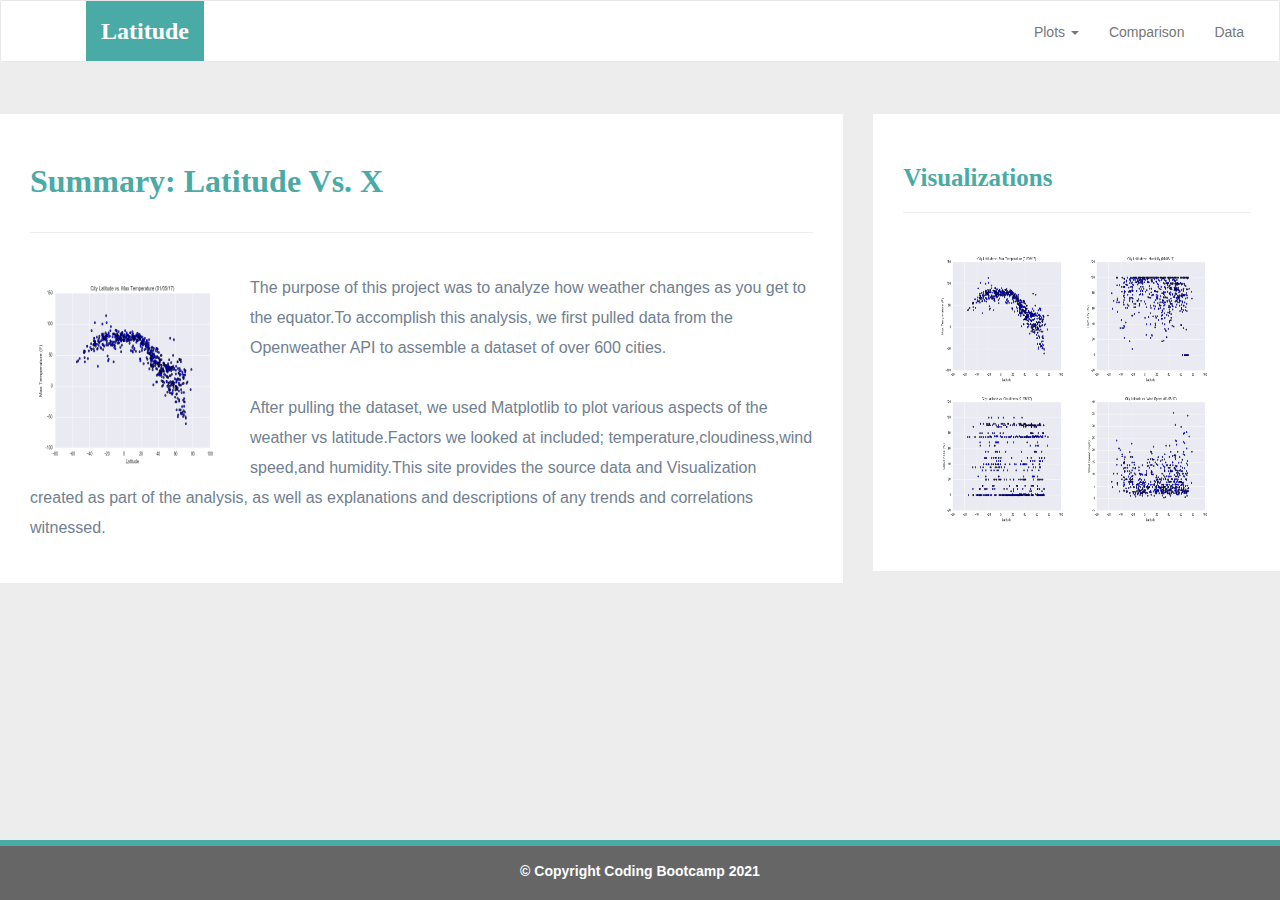
<file: index.html>
<!DOCTYPE html>
<html lang="en-us">
  <head>

    <meta charset="UTF-8">
    <meta name="viewport" content="width=device-width, initial-scale=1.0">
    <meta http-equiv="X-UA-Compatible" content="ie=edge">

    <title>Bootstrap Visualization Dashboard</title>

    <!-- Boostrap Stylesheet -->
    <link rel="stylesheet" href="css/bootstrap.min.css" media="screen">

    <!-- Our own CSS stylesheet -->
    <link rel="stylesheet" href="css/styles.css" media="screen">

  </head>

  <body>
    <!-- Start of navbar -->
    <nav class="navbar navbar-default">
      <div class="container-fluid navbar-custom">

        <!-- Brand and toggle get grouped for better mobile display -->
        <div class="row">
          <div class="navbar-header">
            <button type="button" class="navbar-toggle collapsed" data-toggle="collapse" data-target="#bs-example-navbar-collapse-1" aria-expanded="false">
              <span class="sr-only">Toggle Navigation</span>
              <span class="icon-bar"></span>
              <span class="icon-bar"></span>
              <span class="icon-bar"></span>
            </button>
            <div class="col-xs-9 phone-nav">
              <a class="navbar-brand" href="index.html" id="logo">Latitude</a>
            </div>
          </div>

          <!-- Collect the nav links, forms, and other content for toggling -->
          <div class="collapse navbar-collapse" id="bs-example-navbar-collapse-1">
            <ul class="nav navbar-nav navbar-right navbar-right-custom">
              <li class="dropdown">
                <a href="#" class="dropdown-toggle" data-toggle="dropdown" role="button" aria-haspopup="true" aria-expanded="false">Plots <span class="caret"></span></a>
                <ul class="dropdown-menu">
                 <li><a href="temp.html">Max Temperature</a></li>
                  <li><a href="humidity.html">Humidity</a></li>
                  <li><a href="cloudiness.html">Cloudiness</a></li>
                  <li><a href="wind.html">Wind Speed</a></li>
                </ul>
              </li>
              <li><a href="comparison.html">Comparison</a></li>
              <li><a href="data.html">Data</a></li>
            </ul>
          </div><!-- /.navbar-collapse -->
        </div>
      </div><!-- /.container-fluid -->
    </nav>
    <!-- End of navbar -->

    <!-- Start of container -->
    <div class = "cointainer">
      <div class= "row">
        <!--first column is for the summary-->
        <div class ="col-md-8">
          <article class= "description-content">
            <h1 class="description-header">Summary: Latitude Vs. X</h1>
            <hr class="description-hr">
          <!--add the image and the content and the format-->
          <a href="figures/Fig1.png">
          <image src="figures/Fig1.png" title ="City Latitude Vs. Max Temp Plot"
            id = "description-image">
          </a>
            <p>The purpose of this project was to analyze how weather 
              changes as you get to the equator.To accomplish this analysis,
              we first pulled data from the Openweather API to assemble a 
              dataset of over 600 cities.

            </p>
            <p>After pulling the dataset, we used Matplotlib to plot various 
              aspects of the weather vs latitude.Factors we looked at included;
              temperature,cloudiness,wind speed,and humidity.This site provides 
              the source data and Visualization created as part of the analysis,
              as well as explanations and descriptions of any trends and correlations witnessed.

            </p>
          

          </article>


        </div>


        <!--second column is for the visulisation thumbnails-->
        <div class ="col-md-4">
          <!--add the thumbnails for the figures-->
          <section id="imageNav-area">
            <div class="imageNav-content">
              <h2 class="imageNav-header">Visualizations</h2>
              <hr>
              <div id="figures">
                <a href="temp.html">
                  <img src="figures/Fig1.png" class="imageNav-photo" title="Latitude Vs. Max Temperature">
                </a>
                <a href="humidity.html">
                  <img src="figures/Fig2.png" class="imageNav-photo" title="Latitude Vs. Humidity">
                </a>
                <a href="cloudiness.html">
                  <img src="figures/Fig3.png" class="imageNav-photo" title="Latitude Vs. Cloudiness">
                </a>
                <a href="wind.html">
                  <img src="figures/Fig4.png" class="imageNav-photo" title="Latitude Vs. Wind Speed">
                </a>

              </div>
            </div>

          </section>

        </div>
        
        
      </div>
    </div>
    
   
    <!-- End of container -->

    <!-- Start of footer -->
    <footer class="footer navbar-fixed-bottom">
      <div class="two-toned-footer-color"></div>
      <p class="text-muted text-muted-footer text-center">
        <b>&copy; Copyright Coding Bootcamp 2021</b>
      </p>
    </footer>
    <!-- End of footer -->

    <!-- jQuery CDN -->
    <script type="text/javascript" src="https://code.jquery.com/jquery-2.1.4.min.js"></script>

    <!-- Bootstrap CDN -->
    <script src="https://maxcdn.bootstrapcdn.com/bootstrap/3.3.6/js/bootstrap.min.js"></script>
  </body>

</html>
</file>
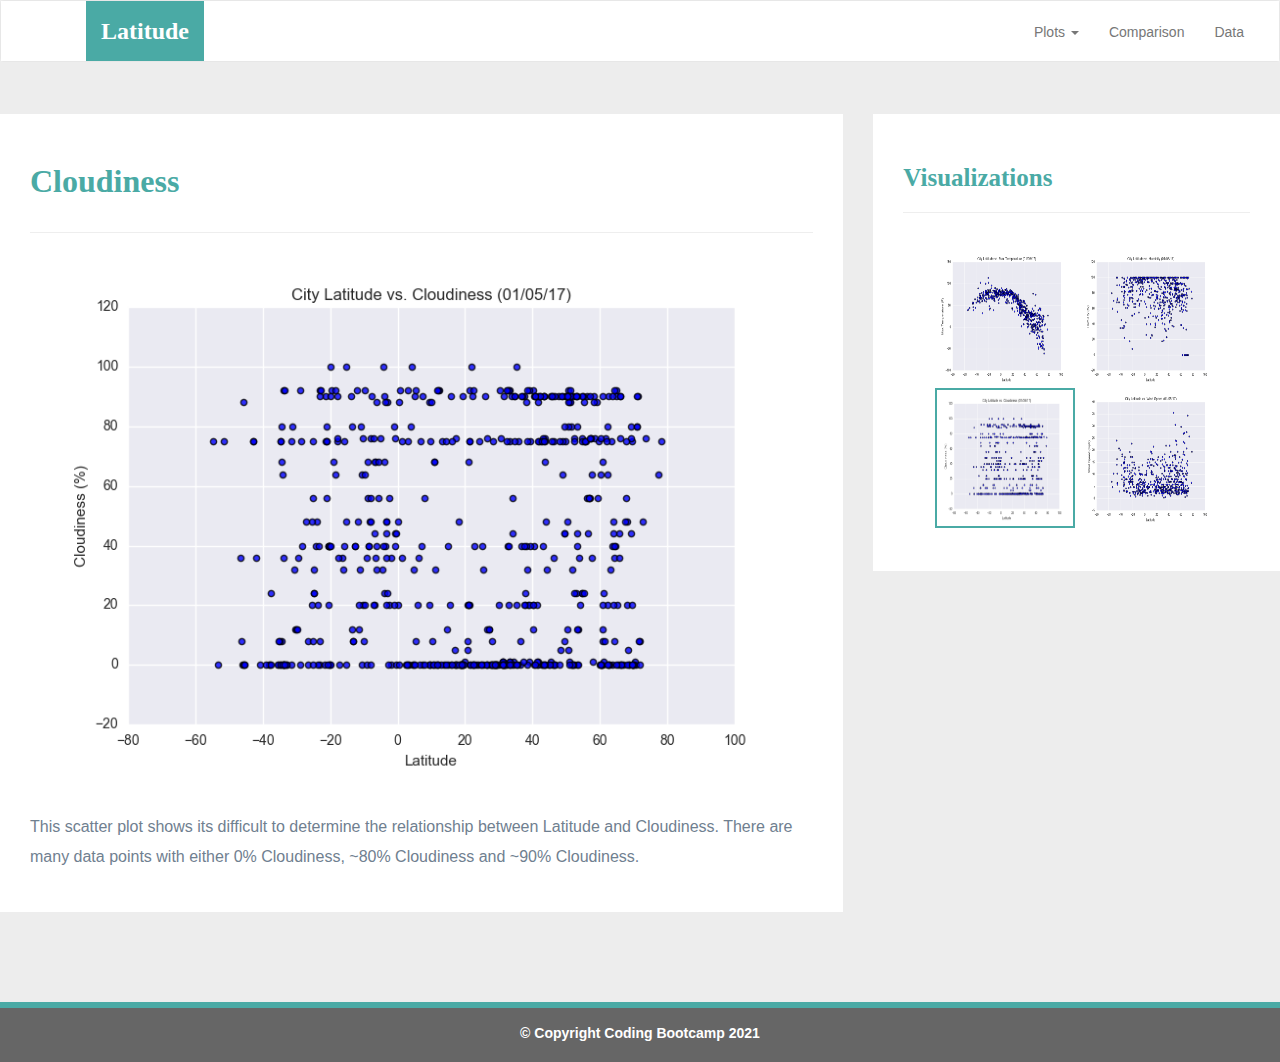
<file: cloudiness.html>
<!DOCTYPE html>
<html lang="en-us">
  <head>

    <meta charset="UTF-8">
    <meta name="viewport" content="width=device-width, initial-scale=1.0">
    <meta http-equiv="X-UA-Compatible" content="ie=edge">

    <title>Bootstrap Visualization Dashboard</title>

    <!-- Boostrap Stylesheet -->
    <link rel="stylesheet" href="css/bootstrap.min.css" media="screen">

    <!-- Our own CSS stylesheet -->
    <link rel="stylesheet" href="css/styles.css" media="screen">

  </head>

  <body>
    <!-- Start of navbar -->
    <nav class="navbar navbar-default">
      <div class="container-fluid navbar-custom">

        <!-- Brand and toggle get grouped for better mobile display -->
        <div class="row">
          <div class="navbar-header">
            <button type="button" class="navbar-toggle collapsed" data-toggle="collapse" data-target="#bs-example-navbar-collapse-1" aria-expanded="false">
              <span class="sr-only">Toggle Navigation</span>
              <span class="icon-bar"></span>
              <span class="icon-bar"></span>
              <span class="icon-bar"></span>
            </button>
            <div class="col-xs-9 phone-nav">
              <a class="navbar-brand" href="index.html" id="logo">Latitude</a>
            </div>
          </div>

          <!-- Collect the nav links, forms, and other content for toggling -->
          <div class="collapse navbar-collapse" id="bs-example-navbar-collapse-1">
            <ul class="nav navbar-nav navbar-right navbar-right-custom">
              <li class="dropdown">
                <a href="#" class="dropdown-toggle" data-toggle="dropdown" role="button" aria-haspopup="true" aria-expanded="false">Plots <span class="caret"></span></a>
                <ul class="dropdown-menu">
                 <li><a href="temp.html">Max Temperature</a></li>
                  <li><a href="humidity.html">Humidity</a></li>
                  <li><a href="cloudiness.html">Cloudiness</a></li>
                  <li><a href="wind.html">Wind Speed</a></li>
                </ul>
              </li>
              <li><a href="comparison.html">Comparison</a></li>
              <li><a href="data.html">Data</a></li>
            </ul>
          </div><!-- /.navbar-collapse -->
        </div>
      </div><!-- /.container-fluid -->
    </nav>
    <!-- End of navbar -->

    <!-- Start of container -->
    <div class="cointainer">
      <div class="row">
        <!--temperature analysis content-->
        <div class="col-md-8">
          <article class= "description-content">
            <h1 class="description-header">Cloudiness</h1>
            <hr class="description-hr">
          <!--add the image and the content and the format-->
          <a href="figures/Fig3.png">
          <image src="figures/Fig3.png" title ="City Latitude Vs. Cloudiness "
            class= "img-responsive">
          </a>
            <p>This scatter plot shows its difficult to determine the relationship between Latitude and Cloudiness.
               There are many data points with either 0% Cloudiness, ~80% Cloudiness and ~90% Cloudiness.

            </p>
            
          </article>

        </div>


        <!--second column is for the visualisation thumbnails-->
        <div class="col-md-4">
          <section id="imageNav-area">
            <div class="imageNav-content">
              <h2 class="imageNav-header">Visualizations</h2>
              <hr>
              <div id="figures">
                <a href="temp.html">
                  <img src="figures/Fig1.png" class="imageNav-photo " title="Latitude Vs. Max Temperature">
                </a>
                <a href="humidity.html">
                  <img src="figures/Fig2.png" class="imageNav-photo" title="Latitude Vs. Humidity">
                </a>
                <a href="cloudiness.html">
                  <img src="figures/Fig3.png" class="imageNav-photo active" title="Latitude Vs. Cloudiness">
                </a>
                <a href="wind.html">
                  <img src="figures/Fig4.png" class="imageNav-photo" title="Latitude Vs. Wind Speed">
                </a>

              </div>
            </div>

          </section>
        </div>
        

      </div>
    </div>
    
    <!-- End of container -->

    <!-- Start of footer -->
    <footer class="footer navbar-fixed-bottom">
      <div class="two-toned-footer-color"></div>
      <p class="text-muted text-muted-footer text-center">
        <b>&copy; Copyright Coding Bootcamp 2021</b>
      </p>
    </footer>
    <!-- End of footer -->

    <!-- jQuery CDN -->
    <script type="text/javascript" src="https://code.jquery.com/jquery-2.1.4.min.js"></script>

    <!-- Bootstrap CDN -->
    <script src="https://maxcdn.bootstrapcdn.com/bootstrap/3.3.6/js/bootstrap.min.js"></script>
  </body>

</html>
</file>
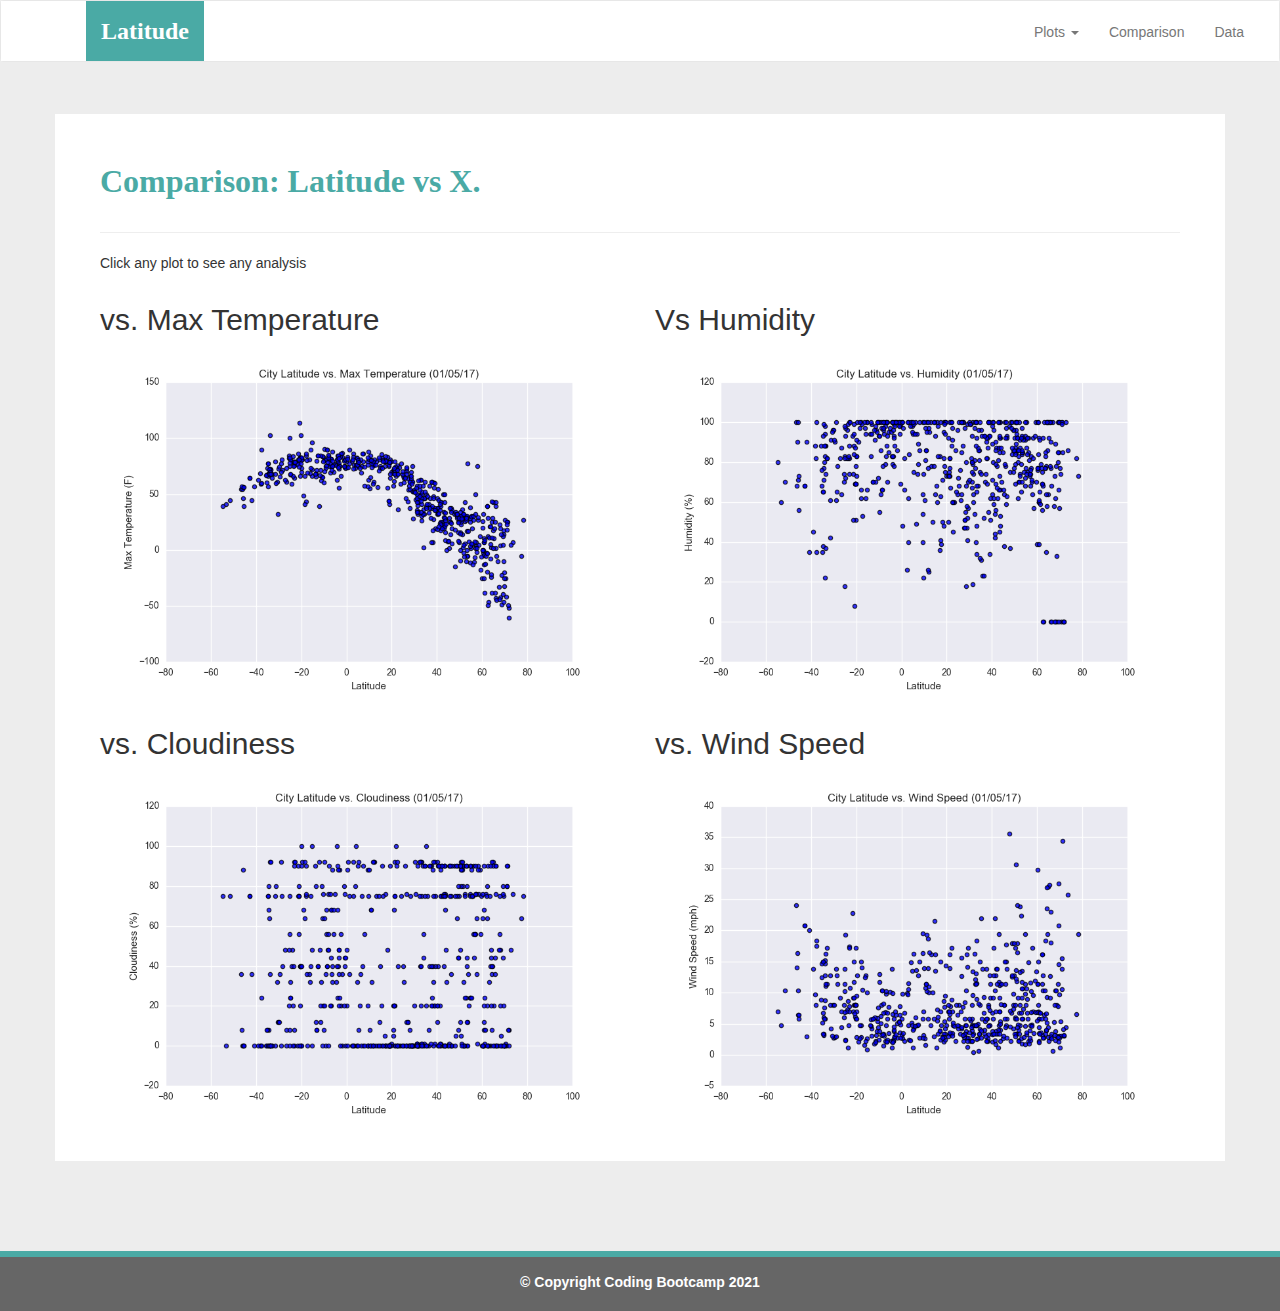
<file: comparison.html>
<!DOCTYPE html>
<html lang="en-us">
  <head>

    <meta charset="UTF-8">
    <meta name="viewport" content="width=device-width, initial-scale=1.0">
    <meta http-equiv="X-UA-Compatible" content="ie=edge">

    <title>Bootstrap Visualization Dashboard</title>

    <!-- Boostrap Stylesheet -->
    <link rel="stylesheet" href="css/bootstrap.min.css" media="screen">

    <!-- Our own CSS stylesheet -->
    <link rel="stylesheet" href="css/styles.css" media="screen">

  </head>

  <body>
    <!-- Start of navbar -->
    <nav class="navbar navbar-default">
      <div class="container-fluid navbar-custom">

        <!-- Brand and toggle get grouped for better mobile display -->
        <div class="row">
          <div class="navbar-header">
            <button type="button" class="navbar-toggle collapsed" data-toggle="collapse" data-target="#bs-example-navbar-collapse-1" aria-expanded="false">
              <span class="sr-only">Toggle Navigation</span>
              <span class="icon-bar"></span>
              <span class="icon-bar"></span>
              <span class="icon-bar"></span>
            </button>
            <div class="col-xs-9 phone-nav">
              <a class="navbar-brand" href="index.html" id="logo">Latitude</a>
            </div>
          </div>

          <!-- Collect the nav links, forms, and other content for toggling -->
          <div class="collapse navbar-collapse" id="bs-example-navbar-collapse-1">
            <ul class="nav navbar-nav navbar-right navbar-right-custom">
              <li class="dropdown">
                <a href="#" class="dropdown-toggle" data-toggle="dropdown" role="button" aria-haspopup="true" aria-expanded="false">Plots <span class="caret"></span></a>
                <ul class="dropdown-menu">
                 <li><a href="temp.html">Max Temperature</a></li>
                  <li><a href="humidity.html">Humidity</a></li>
                  <li><a href="cloudiness.html">Cloudiness</a></li>
                  <li><a href="wind.html">Wind Speed</a></li>
                </ul>
              </li>
              <li><a href="comparison.html">Comparison</a></li>
              <li><a href="data.html">Data</a></li>
            </ul>
          </div><!-- /.navbar-collapse -->
        </div>
      </div><!-- /.container-fluid -->
    </nav>
    <!-- End of navbar -->

    <!-- Start of container -->
    <div class="container">
      <article class="description-content row">
        <div class="col-md-12">
          <h1 class="description-header">Comparison: Latitude vs X.</h1>
          <hr class="description-hr">
          <p>Click any plot to see any analysis</p>
        </div>
        <div class="col-md-6">
          <h2 class="Comparison-header">vs. Max Temperature</h2>
          <a href="temp.html">
            <img src="figures/Fig1.png" title="Latitude Vs Max Temperature" class="Comparison-img img-responsive">
          </a>
        </div>
        <div class="col-md-6">
          <h2 class="Comparison-header"> Vs Humidity</h2>
          <a href="humidity.html">
            <img src="figures/Fig2.png" title="Latitude Vs Humidity" class="Comparison-img img-responsive">
          </a>
        </div>
        <div class="col-md-6">
          <h2 class="Comparison-header">vs. Cloudiness</h2>
          <a href="cloudiness.html">
            <img src="figures/Fig3.png" title="Latitude Vs Cloudiness" class="Comparison-img img-responsive">
          </a>
        </div>
        <div class="col-md-6">
          <h2 class="Comparison-header">vs. Wind Speed</h2>
          <a href="wind.html">
            <img src="figures/Fig4.png" title="Latitude Vs Wind Speed" class="Comparison-img img-responsive">
          </a>
        </div>
      </article>
    </div>
   
    <!-- End of container -->

    <!-- Start of footer -->
    <footer class="footer navbar-fixed-bottom">
      <div class="two-toned-footer-color"></div>
      <p class="text-muted text-muted-footer text-center">
        <b>&copy; Copyright Coding Bootcamp 2021</b>
      </p>
    </footer>
    <!-- End of footer -->

    <!-- jQuery CDN -->
    <script type="text/javascript" src="https://code.jquery.com/jquery-2.1.4.min.js"></script>

    <!-- Bootstrap CDN -->
    <script src="https://maxcdn.bootstrapcdn.com/bootstrap/3.3.6/js/bootstrap.min.js"></script>
  </body>

</html>
</file>
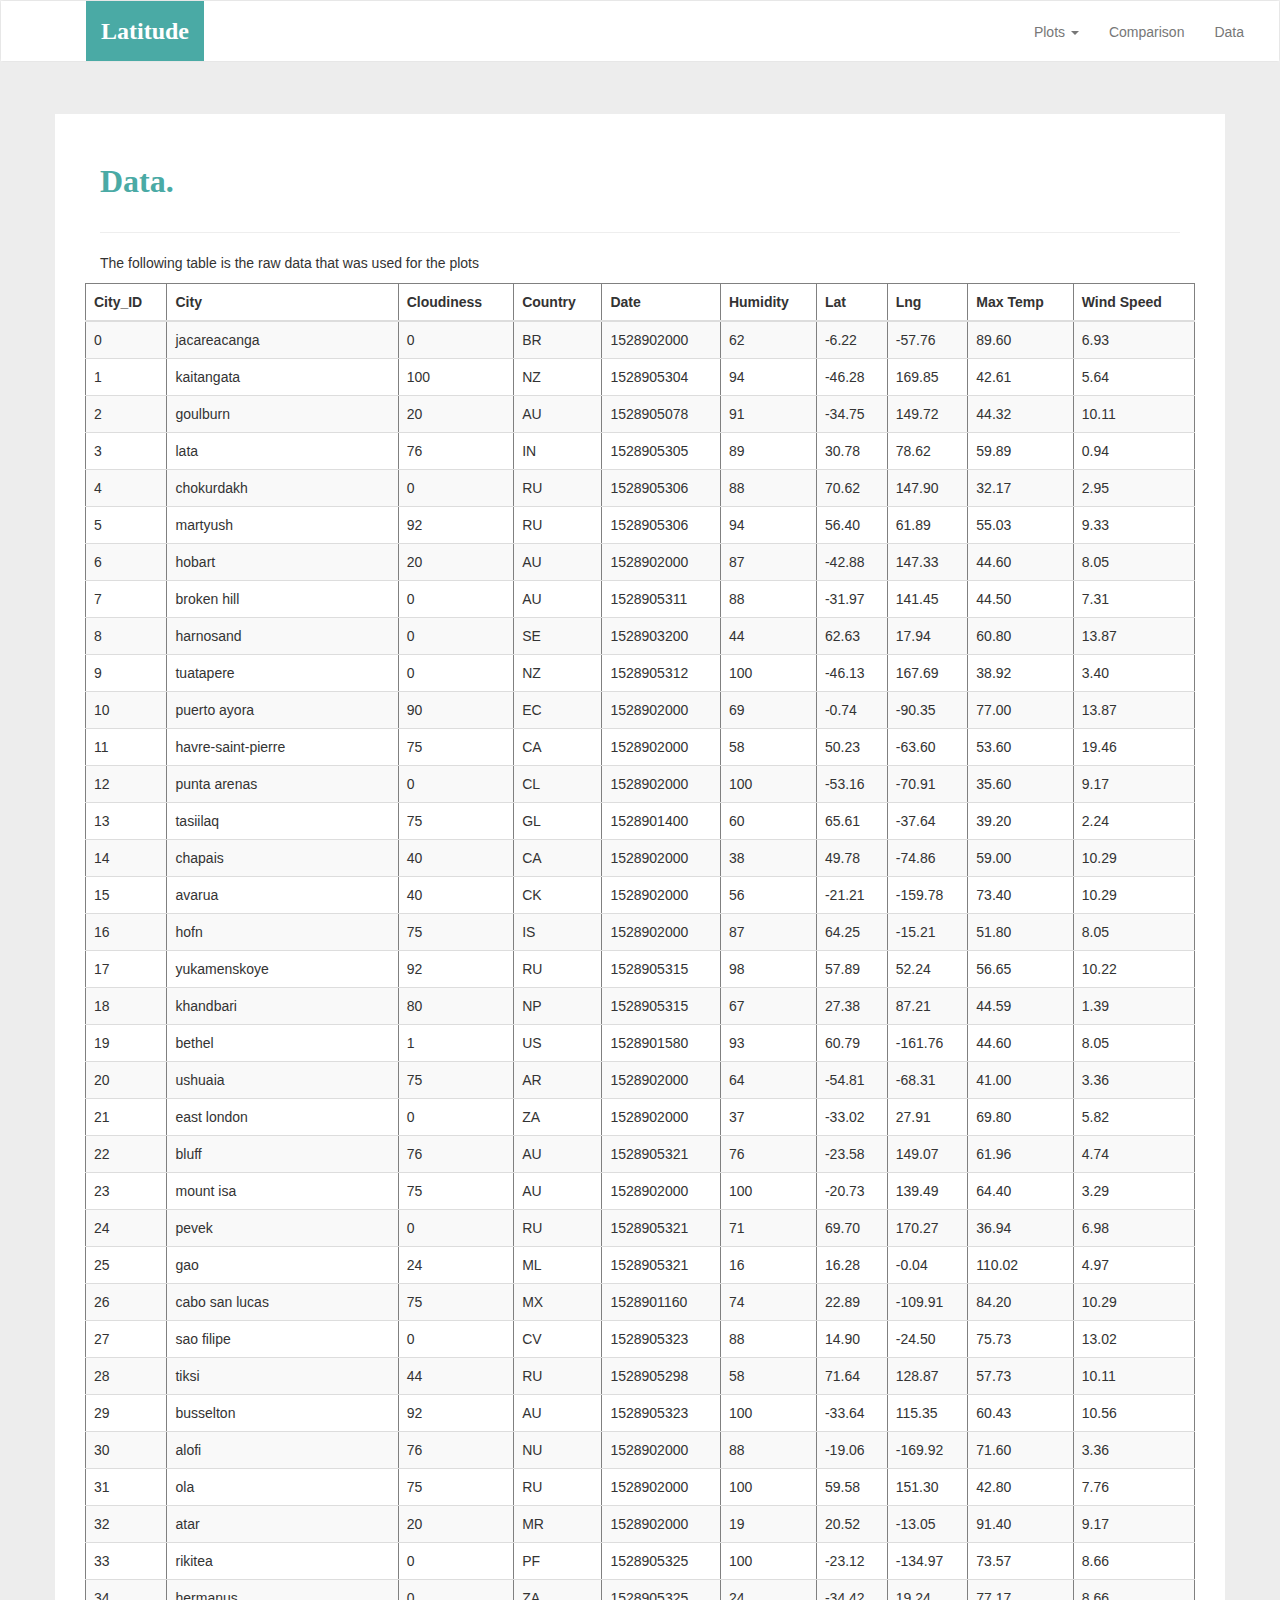
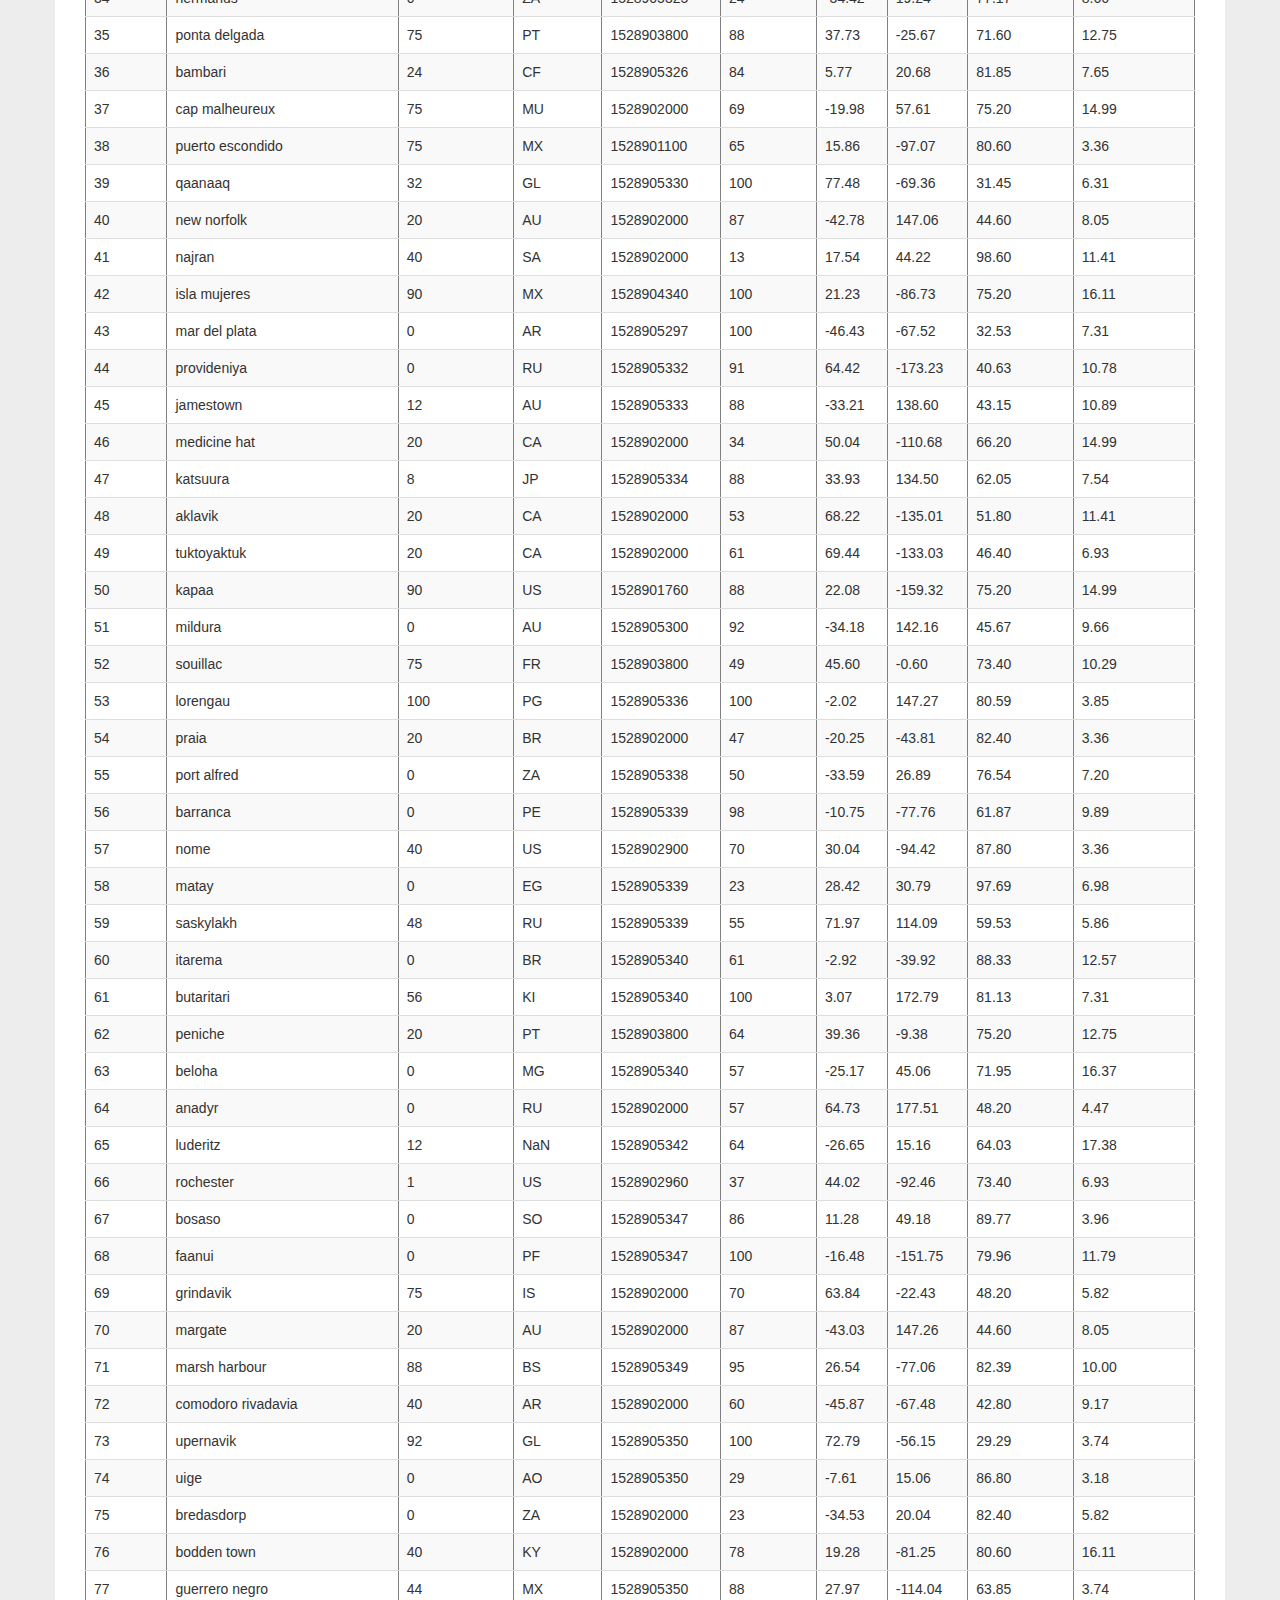
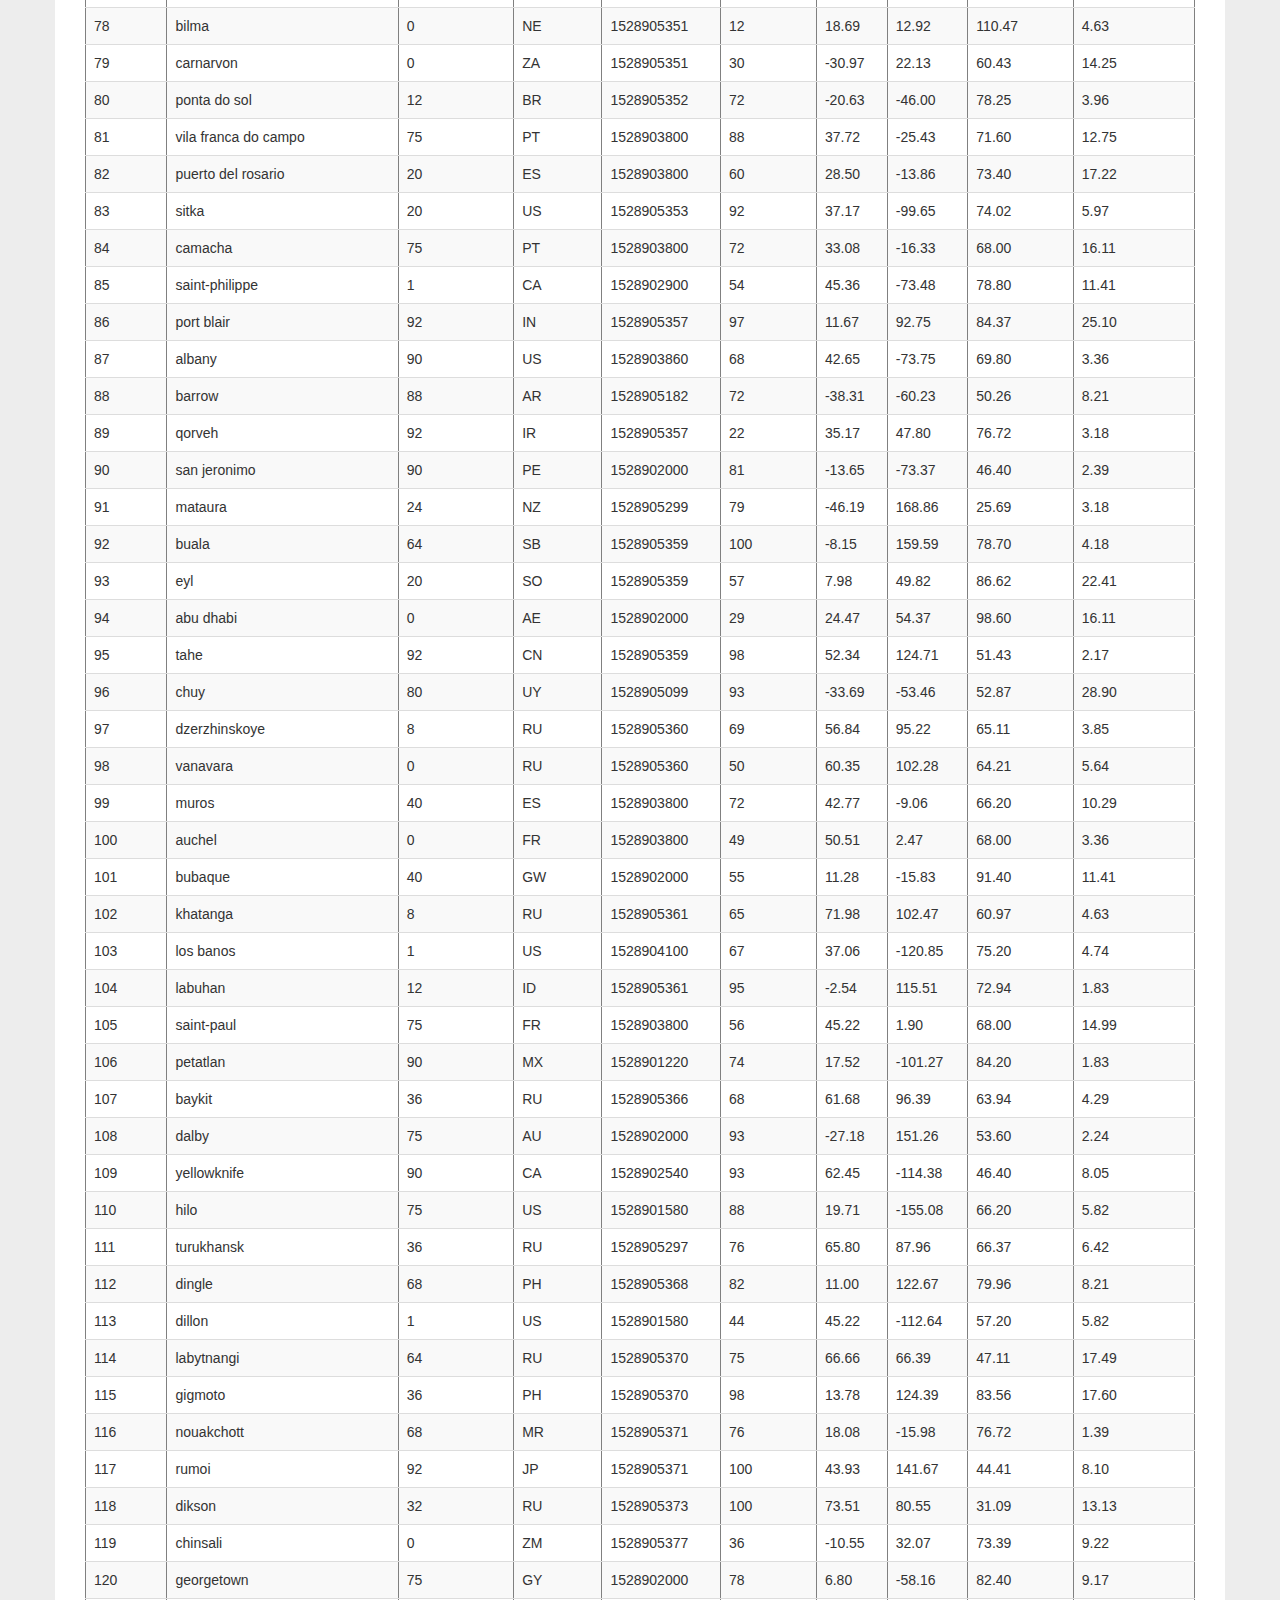
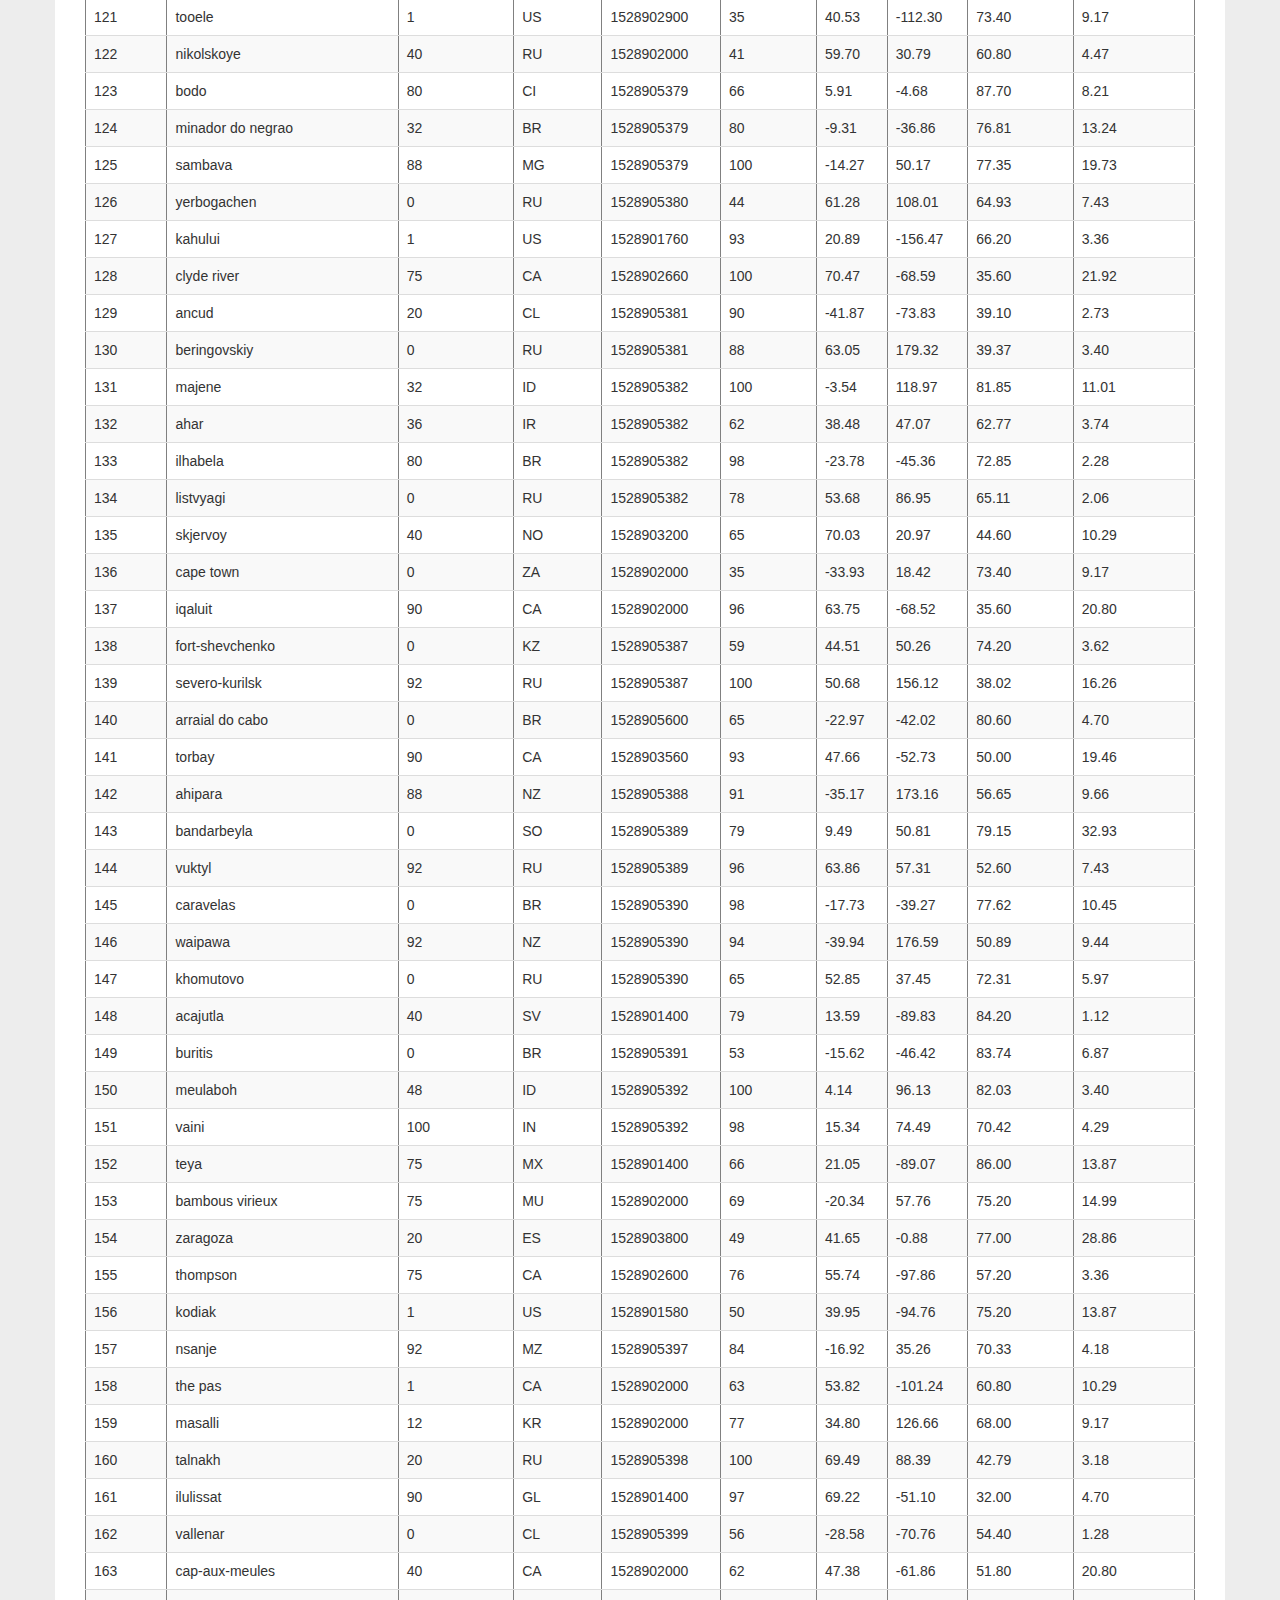
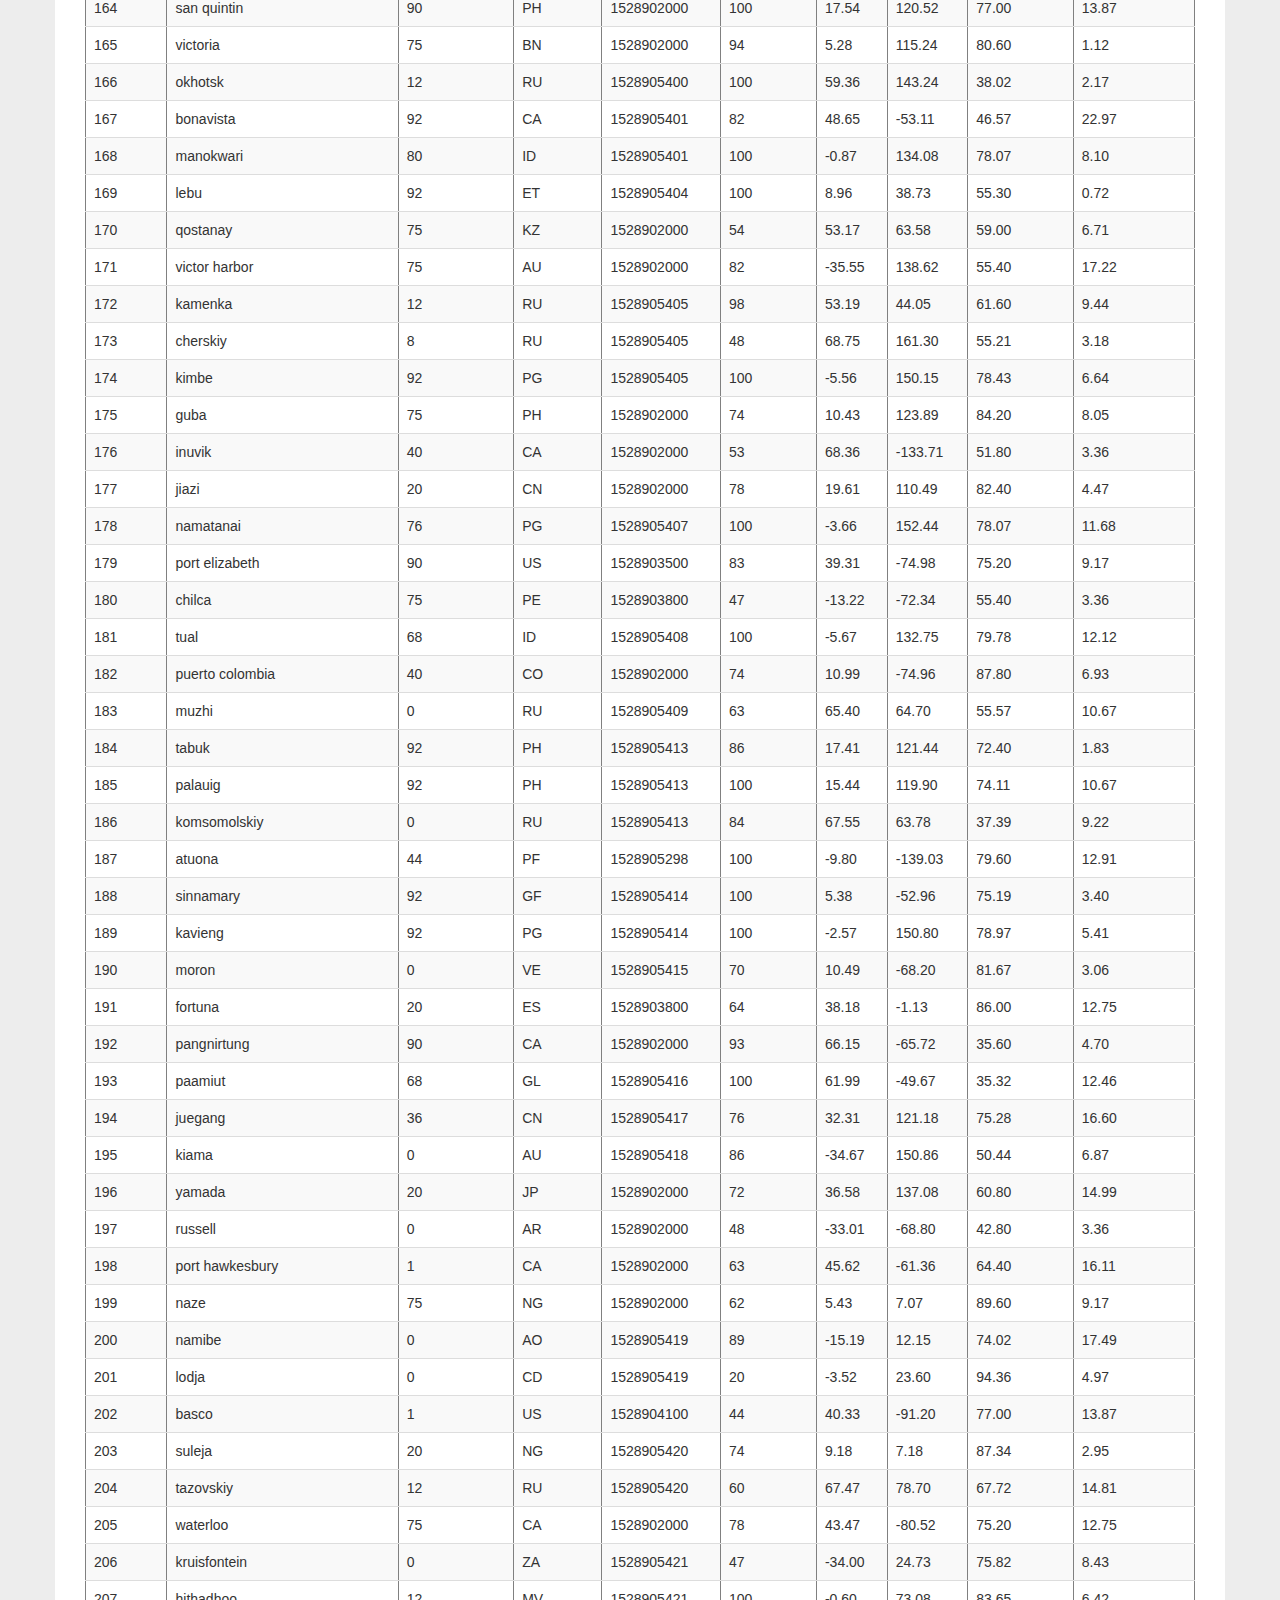
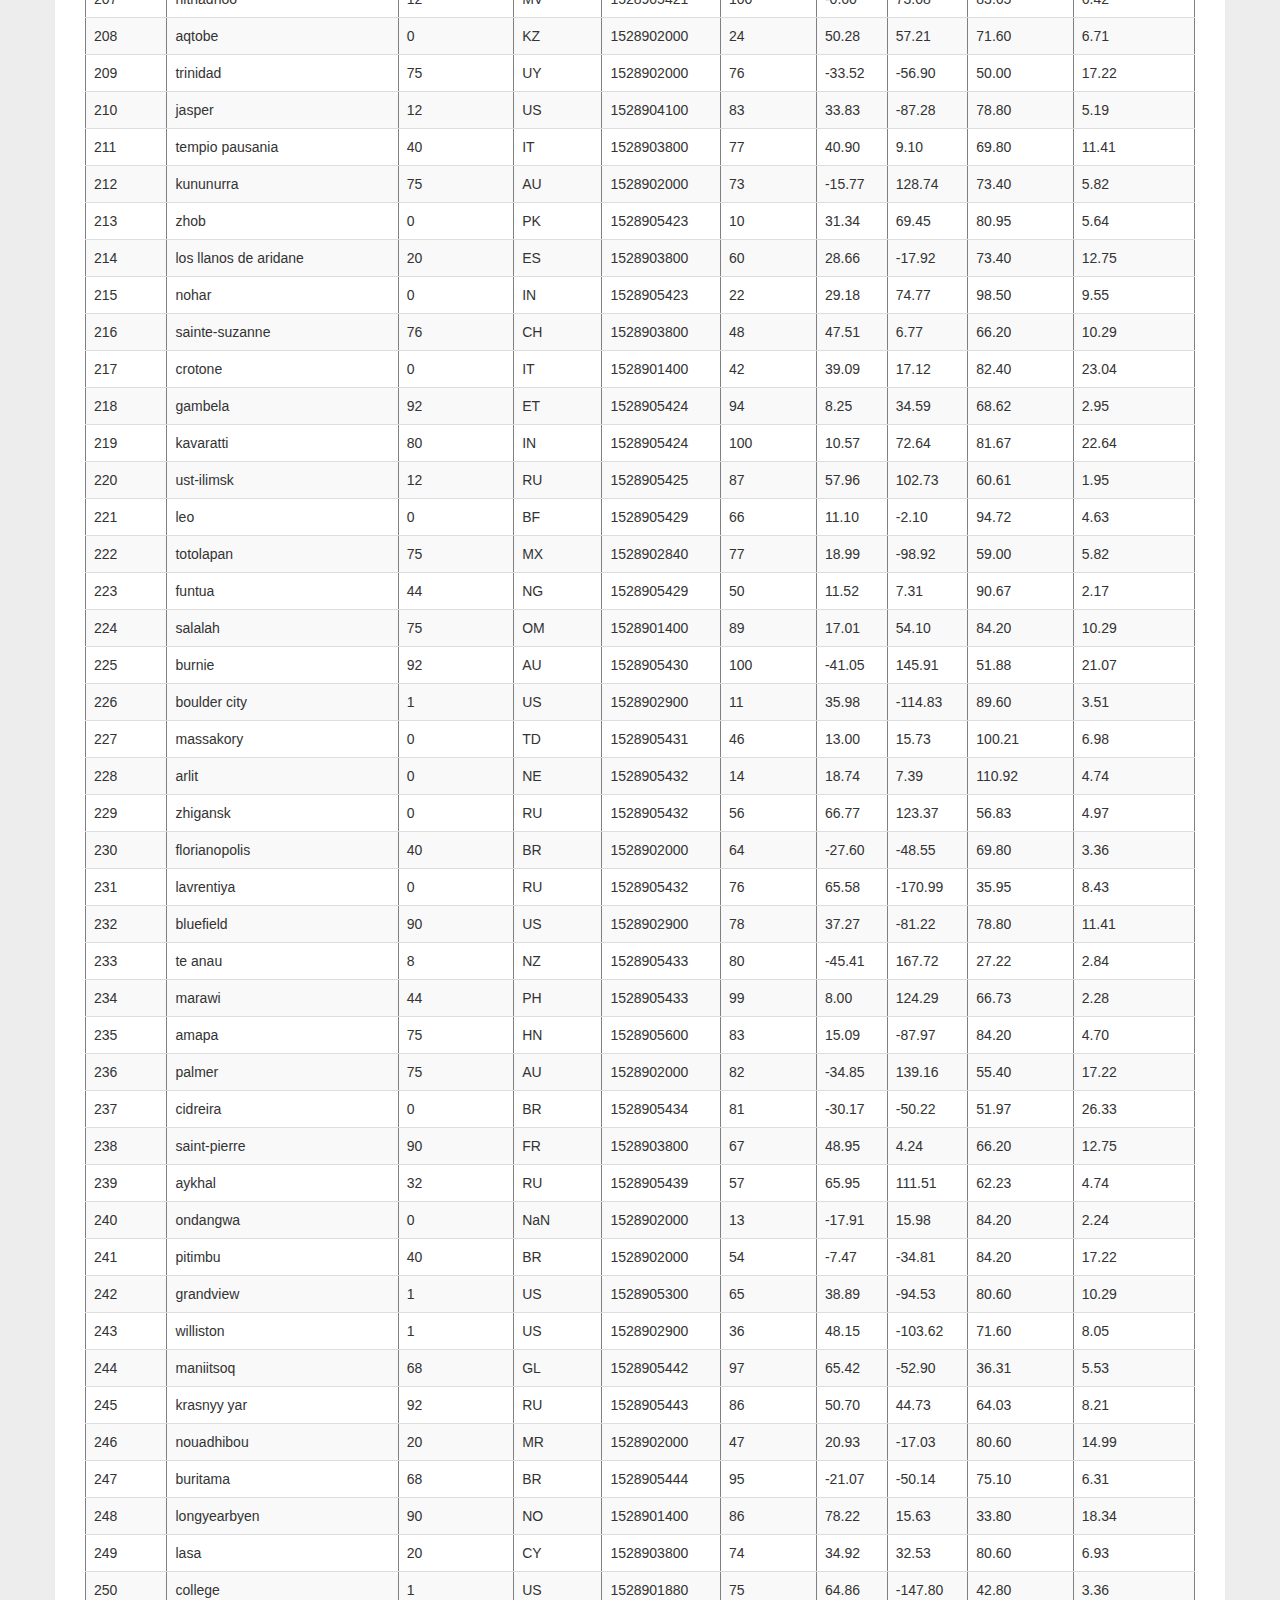
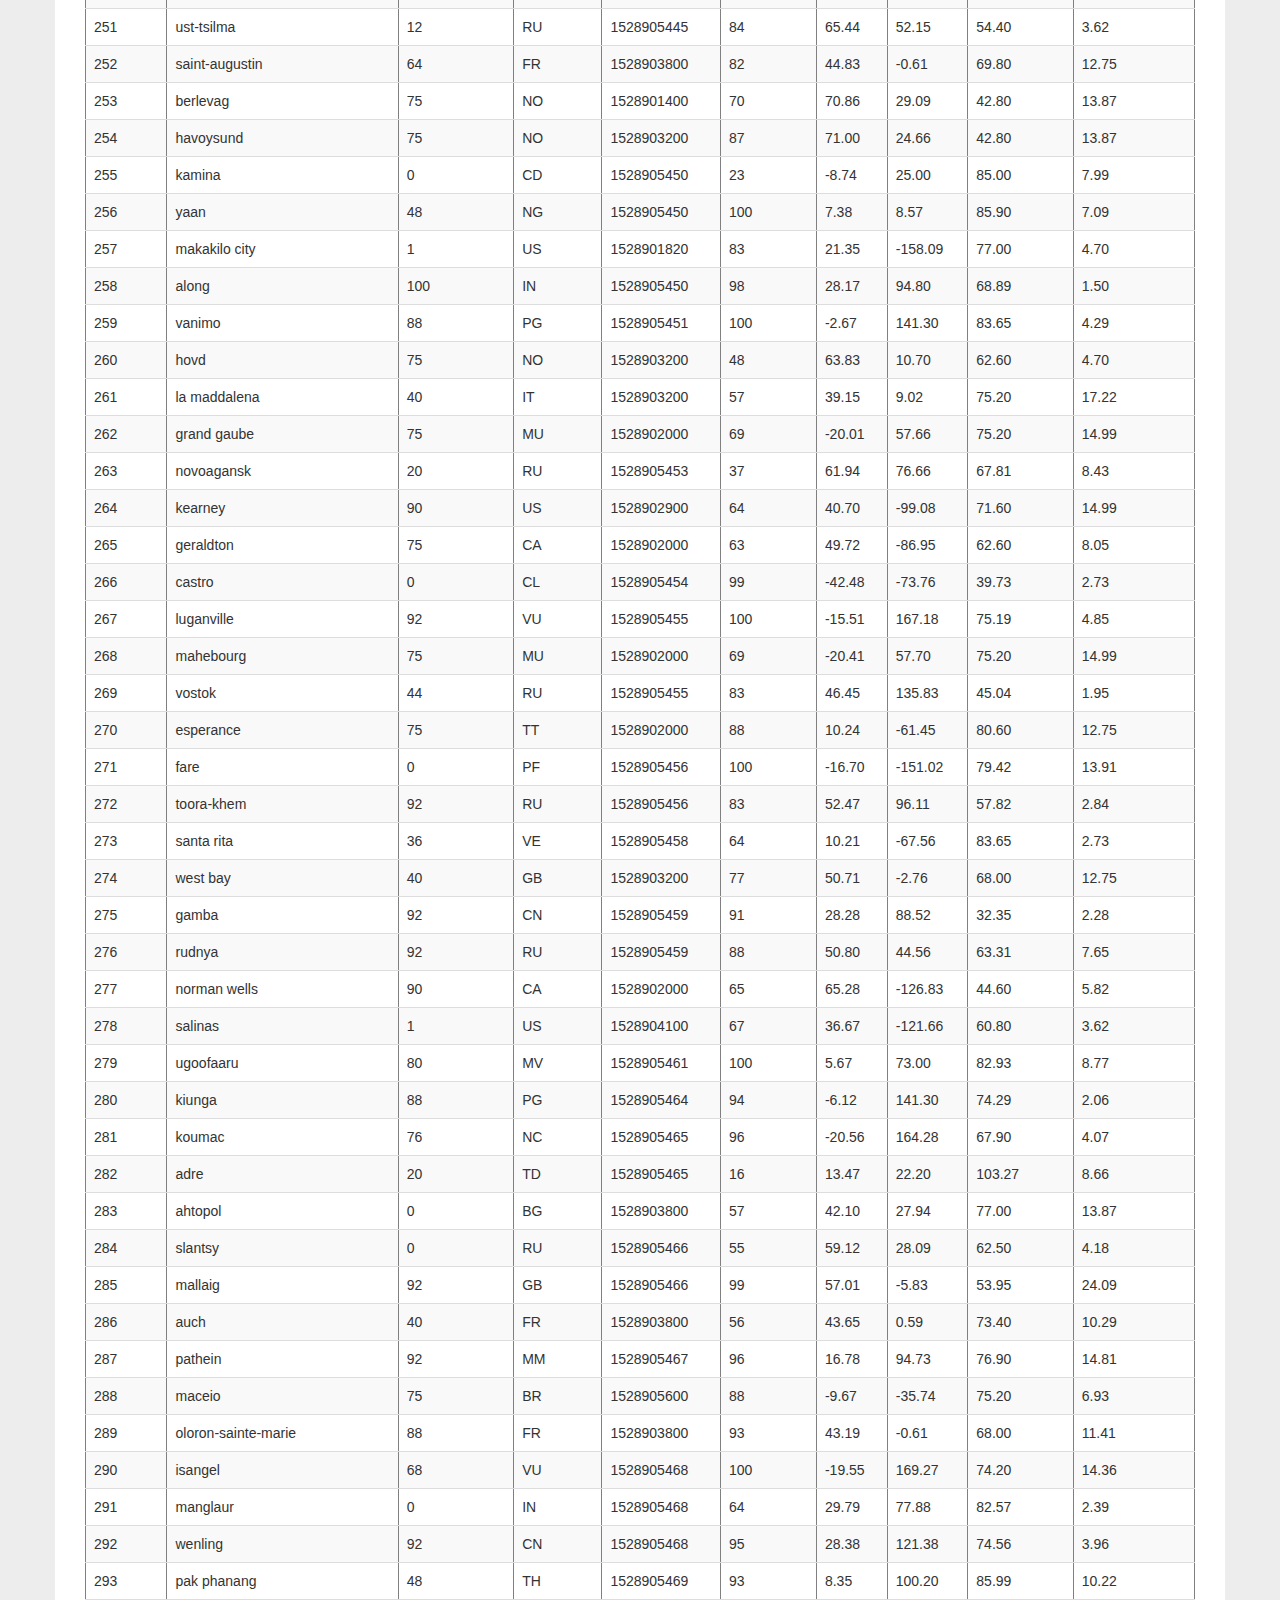
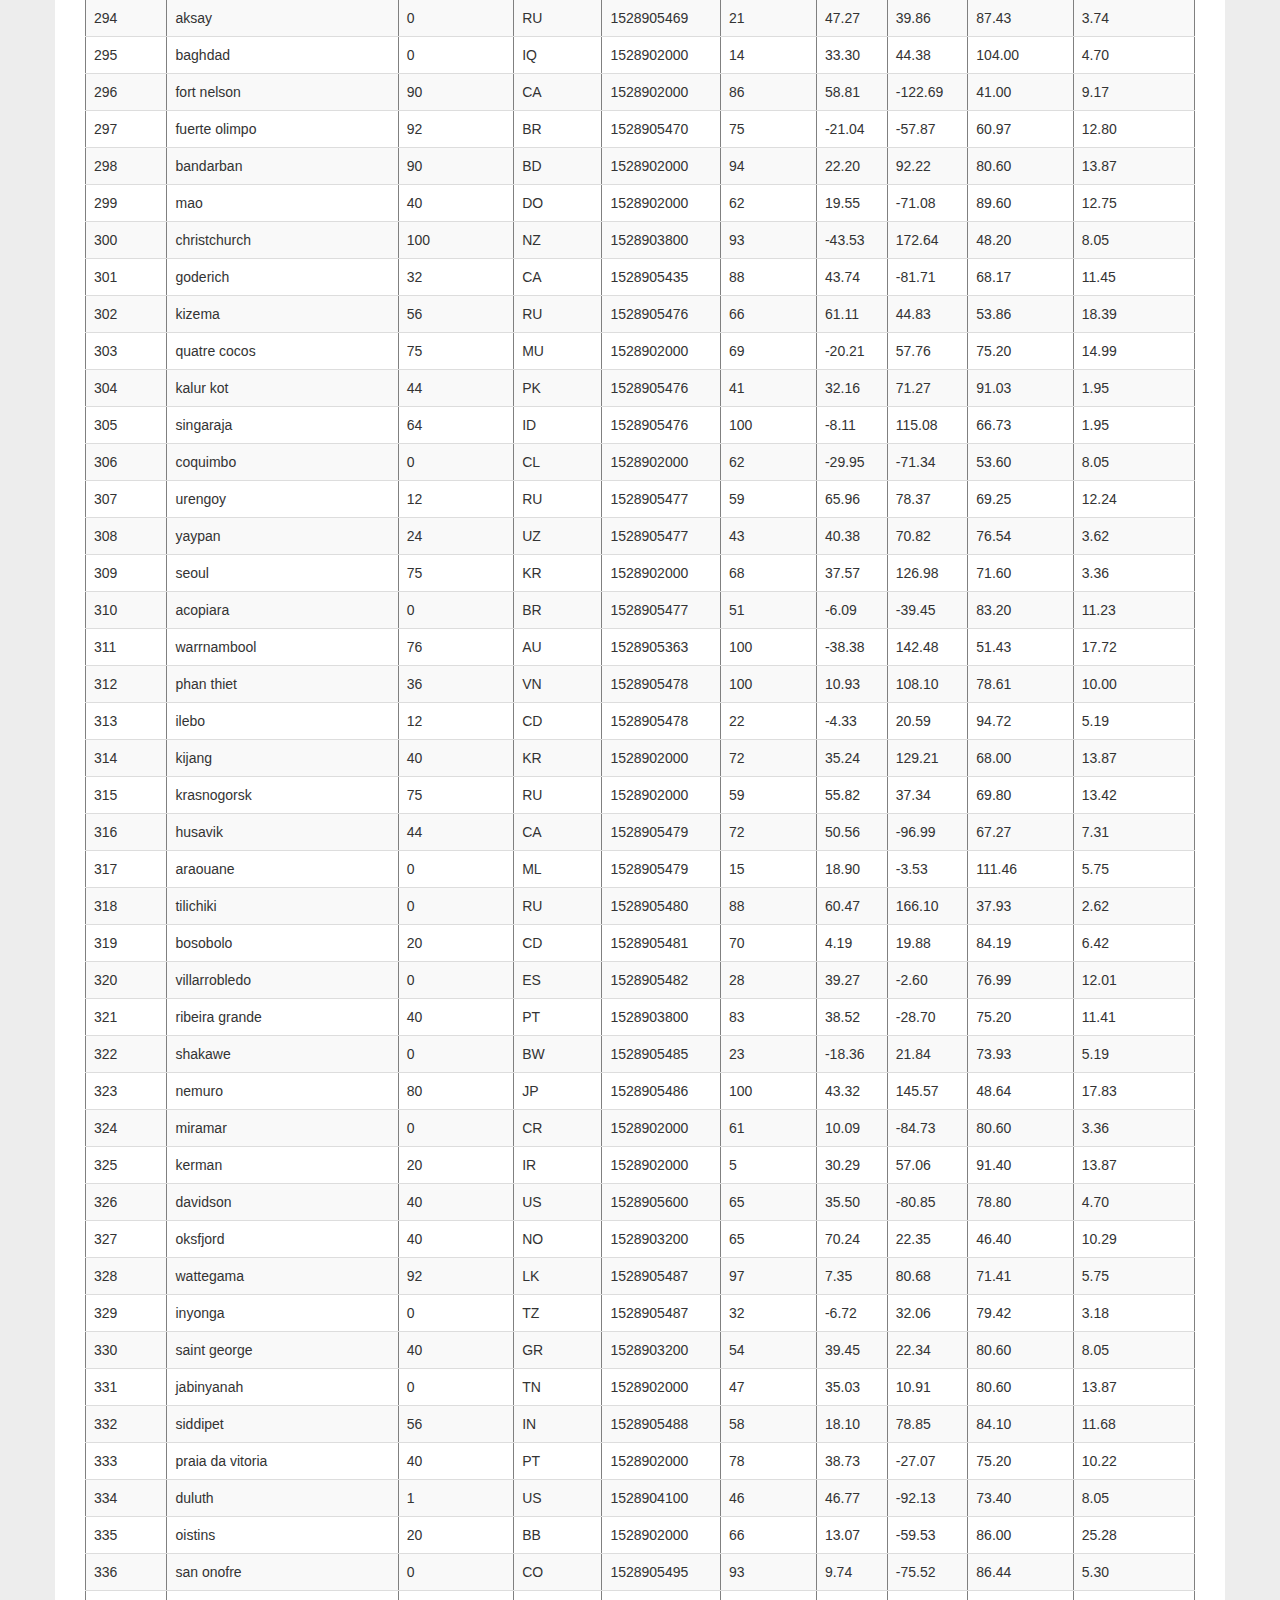
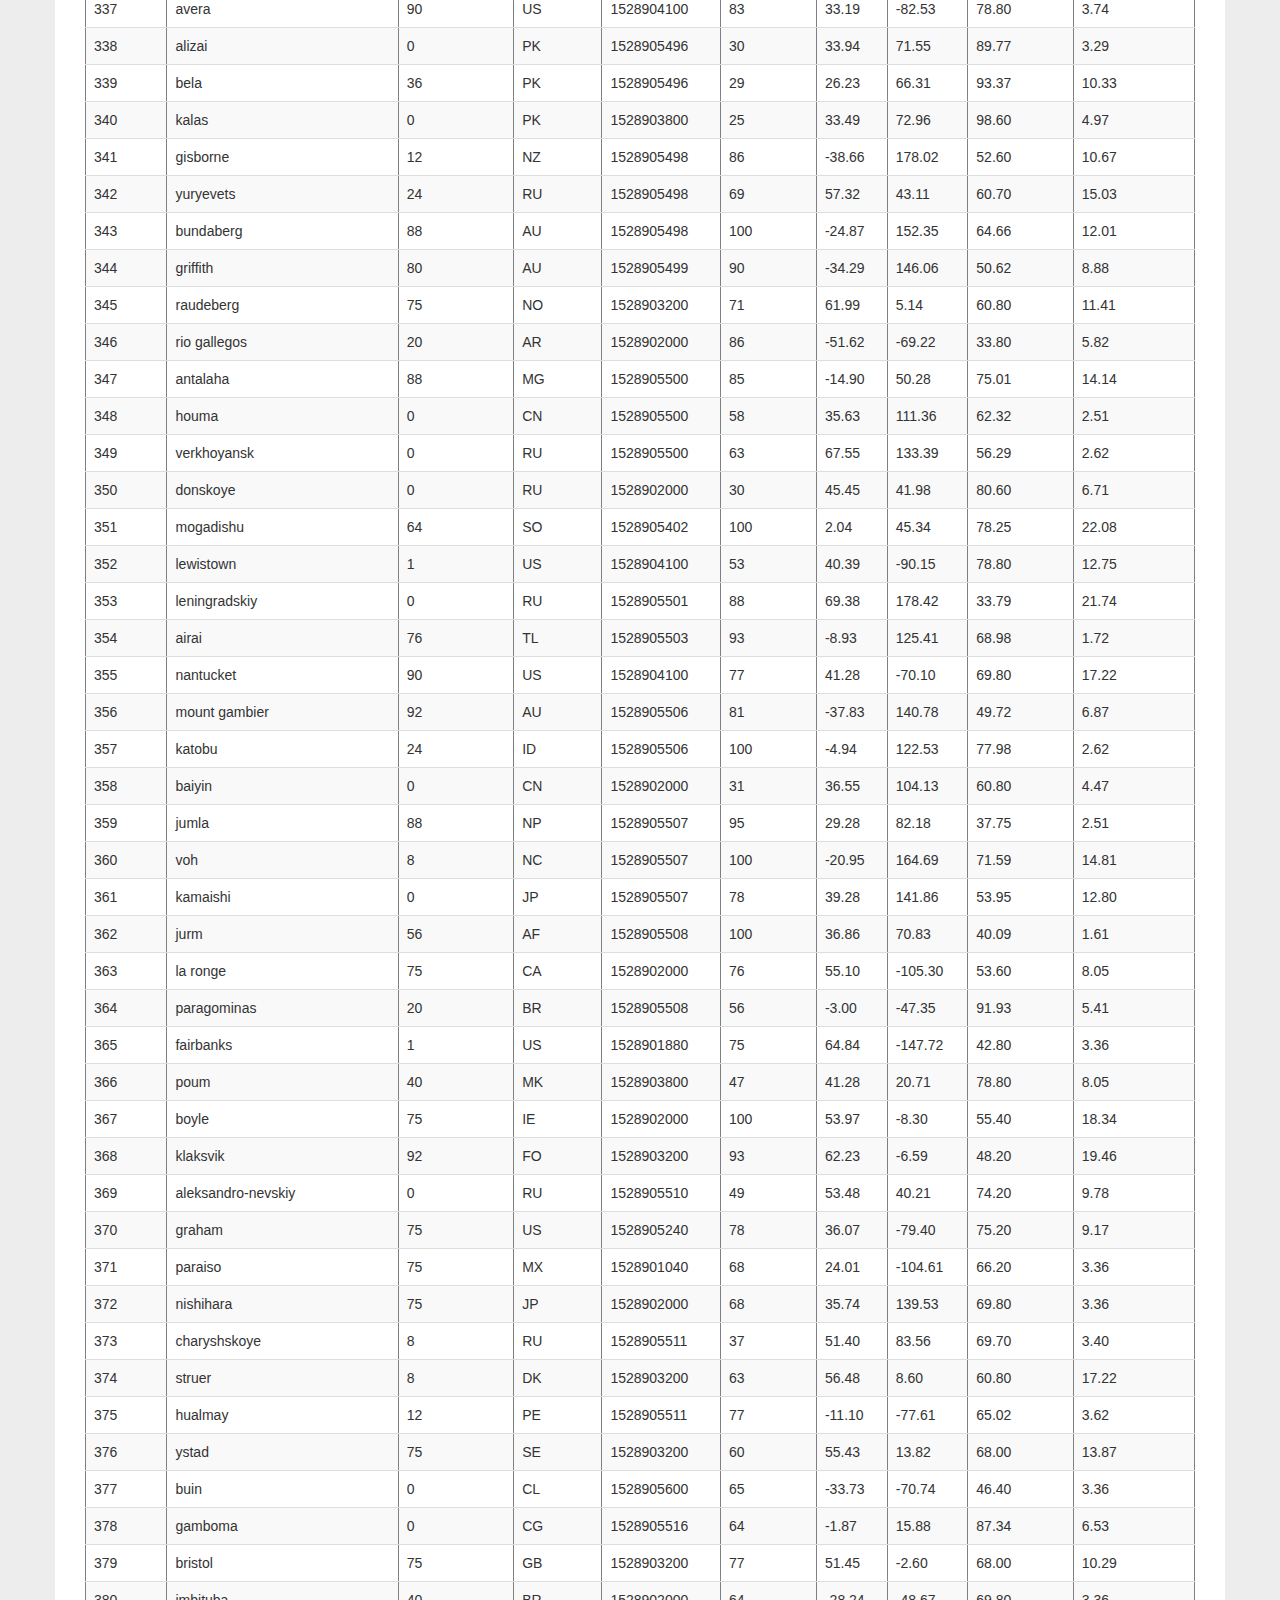
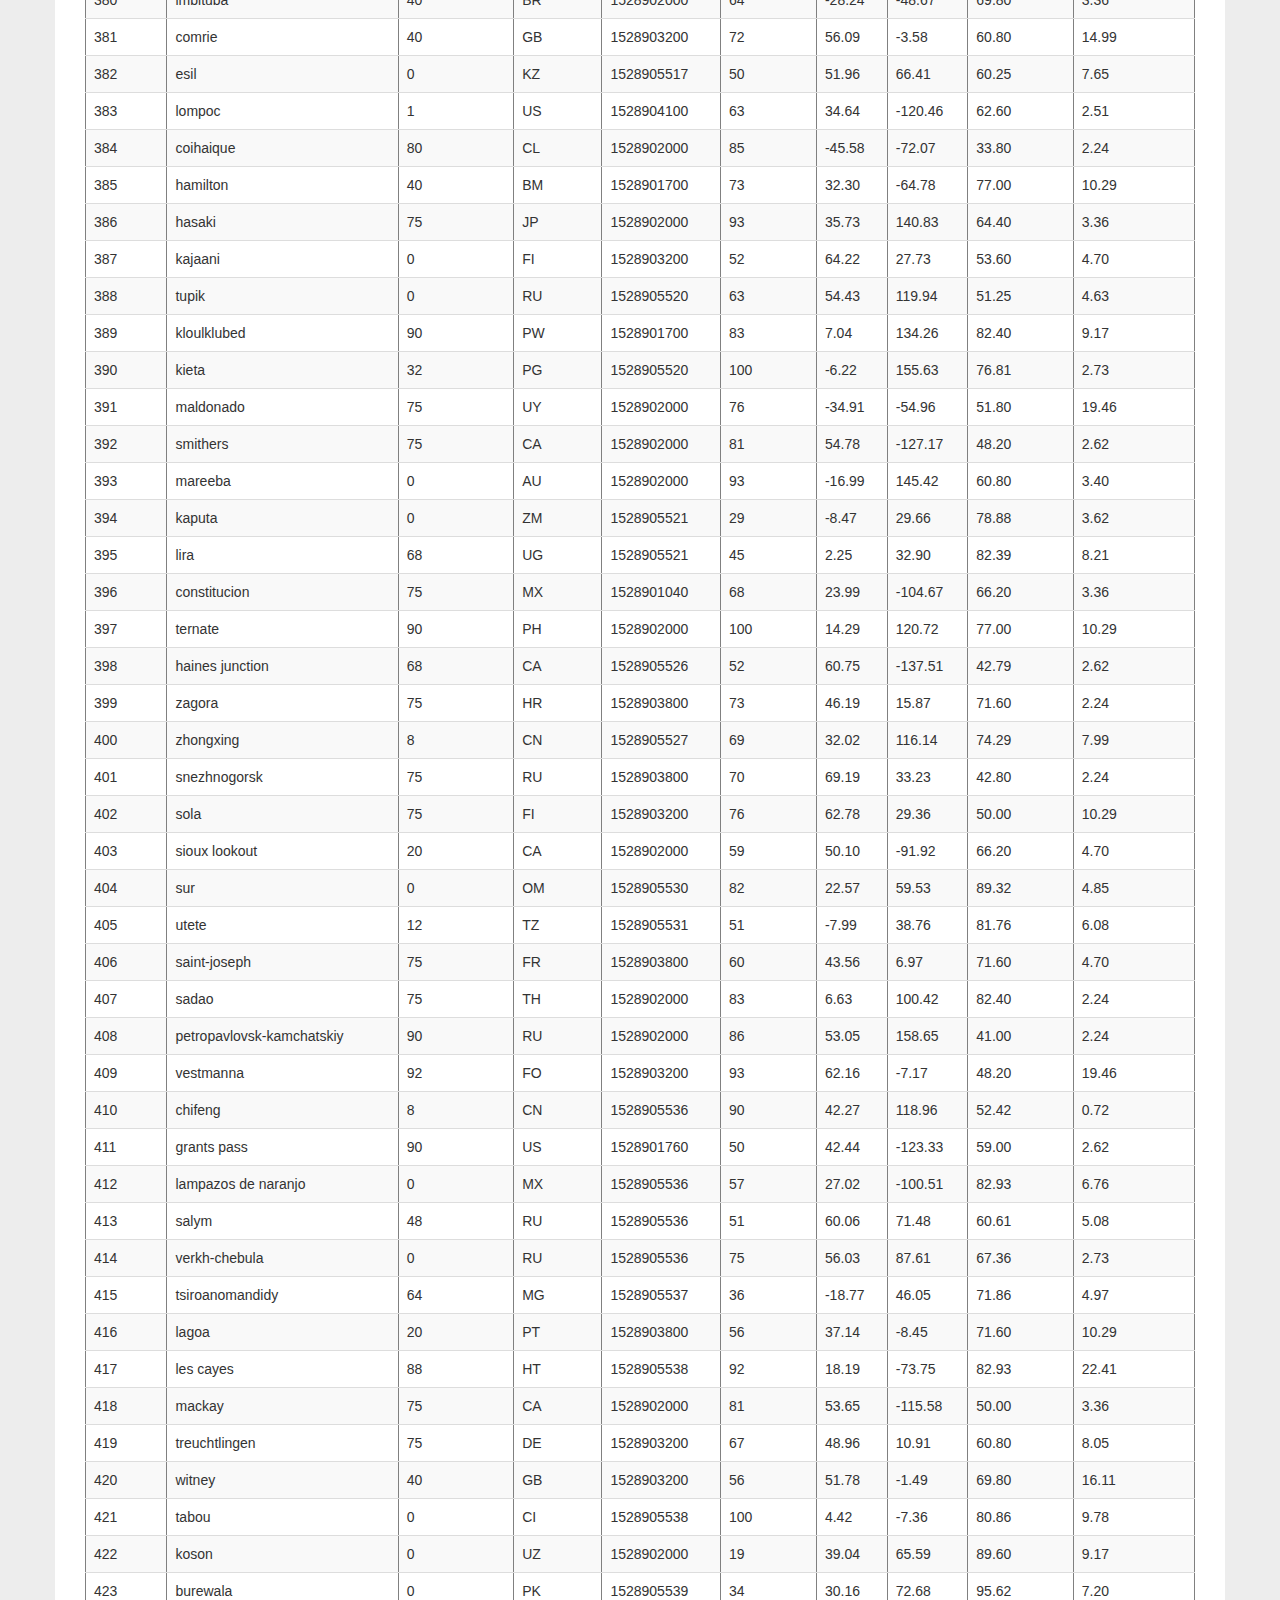
<file: data.html>
<!DOCTYPE html>
<html lang="en-us">
  <head>

    <meta charset="UTF-8">
    <meta name="viewport" content="width=device-width, initial-scale=1.0">
    <meta http-equiv="X-UA-Compatible" content="ie=edge">

    <title>Bootstrap Visualization Dashboard</title>

    <!-- Boostrap Stylesheet -->
    <link rel="stylesheet" href="css/bootstrap.min.css" media="screen">

    <!-- Our own CSS stylesheet -->
    <link rel="stylesheet" href="css/styles.css" media="screen">

  </head>

  <body>
    <!-- Start of navbar -->
    <nav class="navbar navbar-default">
      <div class="container-fluid navbar-custom">

        <!-- Brand and toggle get grouped for better mobile display -->
        <div class="row">
          <div class="navbar-header">
            <button type="button" class="navbar-toggle collapsed" data-toggle="collapse" data-target="#bs-example-navbar-collapse-1" aria-expanded="false">
              <span class="sr-only">Toggle Navigation</span>
              <span class="icon-bar"></span>
              <span class="icon-bar"></span>
              <span class="icon-bar"></span>
            </button>
            <div class="col-xs-9 phone-nav">
              <a class="navbar-brand" href="index.html" id="logo">Latitude</a>
            </div>
          </div>

          <!-- Collect the nav links, forms, and other content for toggling -->
          <div class="collapse navbar-collapse" id="bs-example-navbar-collapse-1">
            <ul class="nav navbar-nav navbar-right navbar-right-custom">
              <li class="dropdown">
                <a href="#" class="dropdown-toggle" data-toggle="dropdown" role="button" aria-haspopup="true" aria-expanded="false">Plots <span class="caret"></span></a>
                <ul class="dropdown-menu">
                 <li><a href="temp.html">Max Temperature</a></li>
                  <li><a href="humidity.html">Humidity</a></li>
                  <li><a href="cloudiness.html">Cloudiness</a></li>
                  <li><a href="wind.html">Wind Speed</a></li>
                </ul>
              </li>
              <li><a href="comparison.html">Comparison</a></li>
              <li><a href="data.html">Data</a></li>
            </ul>
          </div><!-- /.navbar-collapse -->
        </div>
      </div><!-- /.container-fluid -->
    </nav>
    <!-- End of navbar -->

    <!-- Start of container -->
    <div class="container">
      <article class="description-content row">
        <div class="col-md-12">
          <h1 class="description-header">Data.</h1>
          <hr class="description-hr">
          <p>The following table is the raw data that was used for the plots</p>
        </div>
        <table border="1" class="dataframe table table-striped table-hover">
          <thead>
            <tr style="text-align: right;">
              <th>City_ID</th>
              <th>City</th>
              <th>Cloudiness</th>
              <th>Country</th>
              <th>Date</th>
              <th>Humidity</th>
              <th>Lat</th>
              <th>Lng</th>
              <th>Max Temp</th>
              <th>Wind Speed</th>
            </tr>
          </thead>
          <tbody>
            <tr>
              <td>0</td>
              <td>jacareacanga</td>
              <td>0</td>
              <td>BR</td>
              <td>1528902000</td>
              <td>62</td>
              <td>-6.22</td>
              <td>-57.76</td>
              <td>89.60</td>
              <td>6.93</td>
            </tr>
            <tr>
              <td>1</td>
              <td>kaitangata</td>
              <td>100</td>
              <td>NZ</td>
              <td>1528905304</td>
              <td>94</td>
              <td>-46.28</td>
              <td>169.85</td>
              <td>42.61</td>
              <td>5.64</td>
            </tr>
            <tr>
              <td>2</td>
              <td>goulburn</td>
              <td>20</td>
              <td>AU</td>
              <td>1528905078</td>
              <td>91</td>
              <td>-34.75</td>
              <td>149.72</td>
              <td>44.32</td>
              <td>10.11</td>
            </tr>
            <tr>
              <td>3</td>
              <td>lata</td>
              <td>76</td>
              <td>IN</td>
              <td>1528905305</td>
              <td>89</td>
              <td>30.78</td>
              <td>78.62</td>
              <td>59.89</td>
              <td>0.94</td>
            </tr>
            <tr>
              <td>4</td>
              <td>chokurdakh</td>
              <td>0</td>
              <td>RU</td>
              <td>1528905306</td>
              <td>88</td>
              <td>70.62</td>
              <td>147.90</td>
              <td>32.17</td>
              <td>2.95</td>
            </tr>
            <tr>
              <td>5</td>
              <td>martyush</td>
              <td>92</td>
              <td>RU</td>
              <td>1528905306</td>
              <td>94</td>
              <td>56.40</td>
              <td>61.89</td>
              <td>55.03</td>
              <td>9.33</td>
            </tr>
            <tr>
              <td>6</td>
              <td>hobart</td>
              <td>20</td>
              <td>AU</td>
              <td>1528902000</td>
              <td>87</td>
              <td>-42.88</td>
              <td>147.33</td>
              <td>44.60</td>
              <td>8.05</td>
            </tr>
            <tr>
              <td>7</td>
              <td>broken hill</td>
              <td>0</td>
              <td>AU</td>
              <td>1528905311</td>
              <td>88</td>
              <td>-31.97</td>
              <td>141.45</td>
              <td>44.50</td>
              <td>7.31</td>
            </tr>
            <tr>
              <td>8</td>
              <td>harnosand</td>
              <td>0</td>
              <td>SE</td>
              <td>1528903200</td>
              <td>44</td>
              <td>62.63</td>
              <td>17.94</td>
              <td>60.80</td>
              <td>13.87</td>
            </tr>
            <tr>
              <td>9</td>
              <td>tuatapere</td>
              <td>0</td>
              <td>NZ</td>
              <td>1528905312</td>
              <td>100</td>
              <td>-46.13</td>
              <td>167.69</td>
              <td>38.92</td>
              <td>3.40</td>
            </tr>
            <tr>
              <td>10</td>
              <td>puerto ayora</td>
              <td>90</td>
              <td>EC</td>
              <td>1528902000</td>
              <td>69</td>
              <td>-0.74</td>
              <td>-90.35</td>
              <td>77.00</td>
              <td>13.87</td>
            </tr>
            <tr>
              <td>11</td>
              <td>havre-saint-pierre</td>
              <td>75</td>
              <td>CA</td>
              <td>1528902000</td>
              <td>58</td>
              <td>50.23</td>
              <td>-63.60</td>
              <td>53.60</td>
              <td>19.46</td>
            </tr>
            <tr>
              <td>12</td>
              <td>punta arenas</td>
              <td>0</td>
              <td>CL</td>
              <td>1528902000</td>
              <td>100</td>
              <td>-53.16</td>
              <td>-70.91</td>
              <td>35.60</td>
              <td>9.17</td>
            </tr>
            <tr>
              <td>13</td>
              <td>tasiilaq</td>
              <td>75</td>
              <td>GL</td>
              <td>1528901400</td>
              <td>60</td>
              <td>65.61</td>
              <td>-37.64</td>
              <td>39.20</td>
              <td>2.24</td>
            </tr>
            <tr>
              <td>14</td>
              <td>chapais</td>
              <td>40</td>
              <td>CA</td>
              <td>1528902000</td>
              <td>38</td>
              <td>49.78</td>
              <td>-74.86</td>
              <td>59.00</td>
              <td>10.29</td>
            </tr>
            <tr>
              <td>15</td>
              <td>avarua</td>
              <td>40</td>
              <td>CK</td>
              <td>1528902000</td>
              <td>56</td>
              <td>-21.21</td>
              <td>-159.78</td>
              <td>73.40</td>
              <td>10.29</td>
            </tr>
            <tr>
              <td>16</td>
              <td>hofn</td>
              <td>75</td>
              <td>IS</td>
              <td>1528902000</td>
              <td>87</td>
              <td>64.25</td>
              <td>-15.21</td>
              <td>51.80</td>
              <td>8.05</td>
            </tr>
            <tr>
              <td>17</td>
              <td>yukamenskoye</td>
              <td>92</td>
              <td>RU</td>
              <td>1528905315</td>
              <td>98</td>
              <td>57.89</td>
              <td>52.24</td>
              <td>56.65</td>
              <td>10.22</td>
            </tr>
            <tr>
              <td>18</td>
              <td>khandbari</td>
              <td>80</td>
              <td>NP</td>
              <td>1528905315</td>
              <td>67</td>
              <td>27.38</td>
              <td>87.21</td>
              <td>44.59</td>
              <td>1.39</td>
            </tr>
            <tr>
              <td>19</td>
              <td>bethel</td>
              <td>1</td>
              <td>US</td>
              <td>1528901580</td>
              <td>93</td>
              <td>60.79</td>
              <td>-161.76</td>
              <td>44.60</td>
              <td>8.05</td>
            </tr>
            <tr>
              <td>20</td>
              <td>ushuaia</td>
              <td>75</td>
              <td>AR</td>
              <td>1528902000</td>
              <td>64</td>
              <td>-54.81</td>
              <td>-68.31</td>
              <td>41.00</td>
              <td>3.36</td>
            </tr>
            <tr>
              <td>21</td>
              <td>east london</td>
              <td>0</td>
              <td>ZA</td>
              <td>1528902000</td>
              <td>37</td>
              <td>-33.02</td>
              <td>27.91</td>
              <td>69.80</td>
              <td>5.82</td>
            </tr>
            <tr>
              <td>22</td>
              <td>bluff</td>
              <td>76</td>
              <td>AU</td>
              <td>1528905321</td>
              <td>76</td>
              <td>-23.58</td>
              <td>149.07</td>
              <td>61.96</td>
              <td>4.74</td>
            </tr>
            <tr>
              <td>23</td>
              <td>mount isa</td>
              <td>75</td>
              <td>AU</td>
              <td>1528902000</td>
              <td>100</td>
              <td>-20.73</td>
              <td>139.49</td>
              <td>64.40</td>
              <td>3.29</td>
            </tr>
            <tr>
              <td>24</td>
              <td>pevek</td>
              <td>0</td>
              <td>RU</td>
              <td>1528905321</td>
              <td>71</td>
              <td>69.70</td>
              <td>170.27</td>
              <td>36.94</td>
              <td>6.98</td>
            </tr>
            <tr>
              <td>25</td>
              <td>gao</td>
              <td>24</td>
              <td>ML</td>
              <td>1528905321</td>
              <td>16</td>
              <td>16.28</td>
              <td>-0.04</td>
              <td>110.02</td>
              <td>4.97</td>
            </tr>
            <tr>
              <td>26</td>
              <td>cabo san lucas</td>
              <td>75</td>
              <td>MX</td>
              <td>1528901160</td>
              <td>74</td>
              <td>22.89</td>
              <td>-109.91</td>
              <td>84.20</td>
              <td>10.29</td>
            </tr>
            <tr>
              <td>27</td>
              <td>sao filipe</td>
              <td>0</td>
              <td>CV</td>
              <td>1528905323</td>
              <td>88</td>
              <td>14.90</td>
              <td>-24.50</td>
              <td>75.73</td>
              <td>13.02</td>
            </tr>
            <tr>
              <td>28</td>
              <td>tiksi</td>
              <td>44</td>
              <td>RU</td>
              <td>1528905298</td>
              <td>58</td>
              <td>71.64</td>
              <td>128.87</td>
              <td>57.73</td>
              <td>10.11</td>
            </tr>
            <tr>
              <td>29</td>
              <td>busselton</td>
              <td>92</td>
              <td>AU</td>
              <td>1528905323</td>
              <td>100</td>
              <td>-33.64</td>
              <td>115.35</td>
              <td>60.43</td>
              <td>10.56</td>
            </tr>
            <tr>
              <td>30</td>
              <td>alofi</td>
              <td>76</td>
              <td>NU</td>
              <td>1528902000</td>
              <td>88</td>
              <td>-19.06</td>
              <td>-169.92</td>
              <td>71.60</td>
              <td>3.36</td>
            </tr>
            <tr>
              <td>31</td>
              <td>ola</td>
              <td>75</td>
              <td>RU</td>
              <td>1528902000</td>
              <td>100</td>
              <td>59.58</td>
              <td>151.30</td>
              <td>42.80</td>
              <td>7.76</td>
            </tr>
            <tr>
              <td>32</td>
              <td>atar</td>
              <td>20</td>
              <td>MR</td>
              <td>1528902000</td>
              <td>19</td>
              <td>20.52</td>
              <td>-13.05</td>
              <td>91.40</td>
              <td>9.17</td>
            </tr>
            <tr>
              <td>33</td>
              <td>rikitea</td>
              <td>0</td>
              <td>PF</td>
              <td>1528905325</td>
              <td>100</td>
              <td>-23.12</td>
              <td>-134.97</td>
              <td>73.57</td>
              <td>8.66</td>
            </tr>
            <tr>
              <td>34</td>
              <td>hermanus</td>
              <td>0</td>
              <td>ZA</td>
              <td>1528905325</td>
              <td>24</td>
              <td>-34.42</td>
              <td>19.24</td>
              <td>77.17</td>
              <td>8.66</td>
            </tr>
            <tr>
              <td>35</td>
              <td>ponta delgada</td>
              <td>75</td>
              <td>PT</td>
              <td>1528903800</td>
              <td>88</td>
              <td>37.73</td>
              <td>-25.67</td>
              <td>71.60</td>
              <td>12.75</td>
            </tr>
            <tr>
              <td>36</td>
              <td>bambari</td>
              <td>24</td>
              <td>CF</td>
              <td>1528905326</td>
              <td>84</td>
              <td>5.77</td>
              <td>20.68</td>
              <td>81.85</td>
              <td>7.65</td>
            </tr>
            <tr>
              <td>37</td>
              <td>cap malheureux</td>
              <td>75</td>
              <td>MU</td>
              <td>1528902000</td>
              <td>69</td>
              <td>-19.98</td>
              <td>57.61</td>
              <td>75.20</td>
              <td>14.99</td>
            </tr>
            <tr>
              <td>38</td>
              <td>puerto escondido</td>
              <td>75</td>
              <td>MX</td>
              <td>1528901100</td>
              <td>65</td>
              <td>15.86</td>
              <td>-97.07</td>
              <td>80.60</td>
              <td>3.36</td>
            </tr>
            <tr>
              <td>39</td>
              <td>qaanaaq</td>
              <td>32</td>
              <td>GL</td>
              <td>1528905330</td>
              <td>100</td>
              <td>77.48</td>
              <td>-69.36</td>
              <td>31.45</td>
              <td>6.31</td>
            </tr>
            <tr>
              <td>40</td>
              <td>new norfolk</td>
              <td>20</td>
              <td>AU</td>
              <td>1528902000</td>
              <td>87</td>
              <td>-42.78</td>
              <td>147.06</td>
              <td>44.60</td>
              <td>8.05</td>
            </tr>
            <tr>
              <td>41</td>
              <td>najran</td>
              <td>40</td>
              <td>SA</td>
              <td>1528902000</td>
              <td>13</td>
              <td>17.54</td>
              <td>44.22</td>
              <td>98.60</td>
              <td>11.41</td>
            </tr>
            <tr>
              <td>42</td>
              <td>isla mujeres</td>
              <td>90</td>
              <td>MX</td>
              <td>1528904340</td>
              <td>100</td>
              <td>21.23</td>
              <td>-86.73</td>
              <td>75.20</td>
              <td>16.11</td>
            </tr>
            <tr>
              <td>43</td>
              <td>mar del plata</td>
              <td>0</td>
              <td>AR</td>
              <td>1528905297</td>
              <td>100</td>
              <td>-46.43</td>
              <td>-67.52</td>
              <td>32.53</td>
              <td>7.31</td>
            </tr>
            <tr>
              <td>44</td>
              <td>provideniya</td>
              <td>0</td>
              <td>RU</td>
              <td>1528905332</td>
              <td>91</td>
              <td>64.42</td>
              <td>-173.23</td>
              <td>40.63</td>
              <td>10.78</td>
            </tr>
            <tr>
              <td>45</td>
              <td>jamestown</td>
              <td>12</td>
              <td>AU</td>
              <td>1528905333</td>
              <td>88</td>
              <td>-33.21</td>
              <td>138.60</td>
              <td>43.15</td>
              <td>10.89</td>
            </tr>
            <tr>
              <td>46</td>
              <td>medicine hat</td>
              <td>20</td>
              <td>CA</td>
              <td>1528902000</td>
              <td>34</td>
              <td>50.04</td>
              <td>-110.68</td>
              <td>66.20</td>
              <td>14.99</td>
            </tr>
            <tr>
              <td>47</td>
              <td>katsuura</td>
              <td>8</td>
              <td>JP</td>
              <td>1528905334</td>
              <td>88</td>
              <td>33.93</td>
              <td>134.50</td>
              <td>62.05</td>
              <td>7.54</td>
            </tr>
            <tr>
              <td>48</td>
              <td>aklavik</td>
              <td>20</td>
              <td>CA</td>
              <td>1528902000</td>
              <td>53</td>
              <td>68.22</td>
              <td>-135.01</td>
              <td>51.80</td>
              <td>11.41</td>
            </tr>
            <tr>
              <td>49</td>
              <td>tuktoyaktuk</td>
              <td>20</td>
              <td>CA</td>
              <td>1528902000</td>
              <td>61</td>
              <td>69.44</td>
              <td>-133.03</td>
              <td>46.40</td>
              <td>6.93</td>
            </tr>
            <tr>
              <td>50</td>
              <td>kapaa</td>
              <td>90</td>
              <td>US</td>
              <td>1528901760</td>
              <td>88</td>
              <td>22.08</td>
              <td>-159.32</td>
              <td>75.20</td>
              <td>14.99</td>
            </tr>
            <tr>
              <td>51</td>
              <td>mildura</td>
              <td>0</td>
              <td>AU</td>
              <td>1528905300</td>
              <td>92</td>
              <td>-34.18</td>
              <td>142.16</td>
              <td>45.67</td>
              <td>9.66</td>
            </tr>
            <tr>
              <td>52</td>
              <td>souillac</td>
              <td>75</td>
              <td>FR</td>
              <td>1528903800</td>
              <td>49</td>
              <td>45.60</td>
              <td>-0.60</td>
              <td>73.40</td>
              <td>10.29</td>
            </tr>
            <tr>
              <td>53</td>
              <td>lorengau</td>
              <td>100</td>
              <td>PG</td>
              <td>1528905336</td>
              <td>100</td>
              <td>-2.02</td>
              <td>147.27</td>
              <td>80.59</td>
              <td>3.85</td>
            </tr>
            <tr>
              <td>54</td>
              <td>praia</td>
              <td>20</td>
              <td>BR</td>
              <td>1528902000</td>
              <td>47</td>
              <td>-20.25</td>
              <td>-43.81</td>
              <td>82.40</td>
              <td>3.36</td>
            </tr>
            <tr>
              <td>55</td>
              <td>port alfred</td>
              <td>0</td>
              <td>ZA</td>
              <td>1528905338</td>
              <td>50</td>
              <td>-33.59</td>
              <td>26.89</td>
              <td>76.54</td>
              <td>7.20</td>
            </tr>
            <tr>
              <td>56</td>
              <td>barranca</td>
              <td>0</td>
              <td>PE</td>
              <td>1528905339</td>
              <td>98</td>
              <td>-10.75</td>
              <td>-77.76</td>
              <td>61.87</td>
              <td>9.89</td>
            </tr>
            <tr>
              <td>57</td>
              <td>nome</td>
              <td>40</td>
              <td>US</td>
              <td>1528902900</td>
              <td>70</td>
              <td>30.04</td>
              <td>-94.42</td>
              <td>87.80</td>
              <td>3.36</td>
            </tr>
            <tr>
              <td>58</td>
              <td>matay</td>
              <td>0</td>
              <td>EG</td>
              <td>1528905339</td>
              <td>23</td>
              <td>28.42</td>
              <td>30.79</td>
              <td>97.69</td>
              <td>6.98</td>
            </tr>
            <tr>
              <td>59</td>
              <td>saskylakh</td>
              <td>48</td>
              <td>RU</td>
              <td>1528905339</td>
              <td>55</td>
              <td>71.97</td>
              <td>114.09</td>
              <td>59.53</td>
              <td>5.86</td>
            </tr>
            <tr>
              <td>60</td>
              <td>itarema</td>
              <td>0</td>
              <td>BR</td>
              <td>1528905340</td>
              <td>61</td>
              <td>-2.92</td>
              <td>-39.92</td>
              <td>88.33</td>
              <td>12.57</td>
            </tr>
            <tr>
              <td>61</td>
              <td>butaritari</td>
              <td>56</td>
              <td>KI</td>
              <td>1528905340</td>
              <td>100</td>
              <td>3.07</td>
              <td>172.79</td>
              <td>81.13</td>
              <td>7.31</td>
            </tr>
            <tr>
              <td>62</td>
              <td>peniche</td>
              <td>20</td>
              <td>PT</td>
              <td>1528903800</td>
              <td>64</td>
              <td>39.36</td>
              <td>-9.38</td>
              <td>75.20</td>
              <td>12.75</td>
            </tr>
            <tr>
              <td>63</td>
              <td>beloha</td>
              <td>0</td>
              <td>MG</td>
              <td>1528905340</td>
              <td>57</td>
              <td>-25.17</td>
              <td>45.06</td>
              <td>71.95</td>
              <td>16.37</td>
            </tr>
            <tr>
              <td>64</td>
              <td>anadyr</td>
              <td>0</td>
              <td>RU</td>
              <td>1528902000</td>
              <td>57</td>
              <td>64.73</td>
              <td>177.51</td>
              <td>48.20</td>
              <td>4.47</td>
            </tr>
            <tr>
              <td>65</td>
              <td>luderitz</td>
              <td>12</td>
              <td>NaN</td>
              <td>1528905342</td>
              <td>64</td>
              <td>-26.65</td>
              <td>15.16</td>
              <td>64.03</td>
              <td>17.38</td>
            </tr>
            <tr>
              <td>66</td>
              <td>rochester</td>
              <td>1</td>
              <td>US</td>
              <td>1528902960</td>
              <td>37</td>
              <td>44.02</td>
              <td>-92.46</td>
              <td>73.40</td>
              <td>6.93</td>
            </tr>
            <tr>
              <td>67</td>
              <td>bosaso</td>
              <td>0</td>
              <td>SO</td>
              <td>1528905347</td>
              <td>86</td>
              <td>11.28</td>
              <td>49.18</td>
              <td>89.77</td>
              <td>3.96</td>
            </tr>
            <tr>
              <td>68</td>
              <td>faanui</td>
              <td>0</td>
              <td>PF</td>
              <td>1528905347</td>
              <td>100</td>
              <td>-16.48</td>
              <td>-151.75</td>
              <td>79.96</td>
              <td>11.79</td>
            </tr>
            <tr>
              <td>69</td>
              <td>grindavik</td>
              <td>75</td>
              <td>IS</td>
              <td>1528902000</td>
              <td>70</td>
              <td>63.84</td>
              <td>-22.43</td>
              <td>48.20</td>
              <td>5.82</td>
            </tr>
            <tr>
              <td>70</td>
              <td>margate</td>
              <td>20</td>
              <td>AU</td>
              <td>1528902000</td>
              <td>87</td>
              <td>-43.03</td>
              <td>147.26</td>
              <td>44.60</td>
              <td>8.05</td>
            </tr>
            <tr>
              <td>71</td>
              <td>marsh harbour</td>
              <td>88</td>
              <td>BS</td>
              <td>1528905349</td>
              <td>95</td>
              <td>26.54</td>
              <td>-77.06</td>
              <td>82.39</td>
              <td>10.00</td>
            </tr>
            <tr>
              <td>72</td>
              <td>comodoro rivadavia</td>
              <td>40</td>
              <td>AR</td>
              <td>1528902000</td>
              <td>60</td>
              <td>-45.87</td>
              <td>-67.48</td>
              <td>42.80</td>
              <td>9.17</td>
            </tr>
            <tr>
              <td>73</td>
              <td>upernavik</td>
              <td>92</td>
              <td>GL</td>
              <td>1528905350</td>
              <td>100</td>
              <td>72.79</td>
              <td>-56.15</td>
              <td>29.29</td>
              <td>3.74</td>
            </tr>
            <tr>
              <td>74</td>
              <td>uige</td>
              <td>0</td>
              <td>AO</td>
              <td>1528905350</td>
              <td>29</td>
              <td>-7.61</td>
              <td>15.06</td>
              <td>86.80</td>
              <td>3.18</td>
            </tr>
            <tr>
              <td>75</td>
              <td>bredasdorp</td>
              <td>0</td>
              <td>ZA</td>
              <td>1528902000</td>
              <td>23</td>
              <td>-34.53</td>
              <td>20.04</td>
              <td>82.40</td>
              <td>5.82</td>
            </tr>
            <tr>
              <td>76</td>
              <td>bodden town</td>
              <td>40</td>
              <td>KY</td>
              <td>1528902000</td>
              <td>78</td>
              <td>19.28</td>
              <td>-81.25</td>
              <td>80.60</td>
              <td>16.11</td>
            </tr>
            <tr>
              <td>77</td>
              <td>guerrero negro</td>
              <td>44</td>
              <td>MX</td>
              <td>1528905350</td>
              <td>88</td>
              <td>27.97</td>
              <td>-114.04</td>
              <td>63.85</td>
              <td>3.74</td>
            </tr>
            <tr>
              <td>78</td>
              <td>bilma</td>
              <td>0</td>
              <td>NE</td>
              <td>1528905351</td>
              <td>12</td>
              <td>18.69</td>
              <td>12.92</td>
              <td>110.47</td>
              <td>4.63</td>
            </tr>
            <tr>
              <td>79</td>
              <td>carnarvon</td>
              <td>0</td>
              <td>ZA</td>
              <td>1528905351</td>
              <td>30</td>
              <td>-30.97</td>
              <td>22.13</td>
              <td>60.43</td>
              <td>14.25</td>
            </tr>
            <tr>
              <td>80</td>
              <td>ponta do sol</td>
              <td>12</td>
              <td>BR</td>
              <td>1528905352</td>
              <td>72</td>
              <td>-20.63</td>
              <td>-46.00</td>
              <td>78.25</td>
              <td>3.96</td>
            </tr>
            <tr>
              <td>81</td>
              <td>vila franca do campo</td>
              <td>75</td>
              <td>PT</td>
              <td>1528903800</td>
              <td>88</td>
              <td>37.72</td>
              <td>-25.43</td>
              <td>71.60</td>
              <td>12.75</td>
            </tr>
            <tr>
              <td>82</td>
              <td>puerto del rosario</td>
              <td>20</td>
              <td>ES</td>
              <td>1528903800</td>
              <td>60</td>
              <td>28.50</td>
              <td>-13.86</td>
              <td>73.40</td>
              <td>17.22</td>
            </tr>
            <tr>
              <td>83</td>
              <td>sitka</td>
              <td>20</td>
              <td>US</td>
              <td>1528905353</td>
              <td>92</td>
              <td>37.17</td>
              <td>-99.65</td>
              <td>74.02</td>
              <td>5.97</td>
            </tr>
            <tr>
              <td>84</td>
              <td>camacha</td>
              <td>75</td>
              <td>PT</td>
              <td>1528903800</td>
              <td>72</td>
              <td>33.08</td>
              <td>-16.33</td>
              <td>68.00</td>
              <td>16.11</td>
            </tr>
            <tr>
              <td>85</td>
              <td>saint-philippe</td>
              <td>1</td>
              <td>CA</td>
              <td>1528902900</td>
              <td>54</td>
              <td>45.36</td>
              <td>-73.48</td>
              <td>78.80</td>
              <td>11.41</td>
            </tr>
            <tr>
              <td>86</td>
              <td>port blair</td>
              <td>92</td>
              <td>IN</td>
              <td>1528905357</td>
              <td>97</td>
              <td>11.67</td>
              <td>92.75</td>
              <td>84.37</td>
              <td>25.10</td>
            </tr>
            <tr>
              <td>87</td>
              <td>albany</td>
              <td>90</td>
              <td>US</td>
              <td>1528903860</td>
              <td>68</td>
              <td>42.65</td>
              <td>-73.75</td>
              <td>69.80</td>
              <td>3.36</td>
            </tr>
            <tr>
              <td>88</td>
              <td>barrow</td>
              <td>88</td>
              <td>AR</td>
              <td>1528905182</td>
              <td>72</td>
              <td>-38.31</td>
              <td>-60.23</td>
              <td>50.26</td>
              <td>8.21</td>
            </tr>
            <tr>
              <td>89</td>
              <td>qorveh</td>
              <td>92</td>
              <td>IR</td>
              <td>1528905357</td>
              <td>22</td>
              <td>35.17</td>
              <td>47.80</td>
              <td>76.72</td>
              <td>3.18</td>
            </tr>
            <tr>
              <td>90</td>
              <td>san jeronimo</td>
              <td>90</td>
              <td>PE</td>
              <td>1528902000</td>
              <td>81</td>
              <td>-13.65</td>
              <td>-73.37</td>
              <td>46.40</td>
              <td>2.39</td>
            </tr>
            <tr>
              <td>91</td>
              <td>mataura</td>
              <td>24</td>
              <td>NZ</td>
              <td>1528905299</td>
              <td>79</td>
              <td>-46.19</td>
              <td>168.86</td>
              <td>25.69</td>
              <td>3.18</td>
            </tr>
            <tr>
              <td>92</td>
              <td>buala</td>
              <td>64</td>
              <td>SB</td>
              <td>1528905359</td>
              <td>100</td>
              <td>-8.15</td>
              <td>159.59</td>
              <td>78.70</td>
              <td>4.18</td>
            </tr>
            <tr>
              <td>93</td>
              <td>eyl</td>
              <td>20</td>
              <td>SO</td>
              <td>1528905359</td>
              <td>57</td>
              <td>7.98</td>
              <td>49.82</td>
              <td>86.62</td>
              <td>22.41</td>
            </tr>
            <tr>
              <td>94</td>
              <td>abu dhabi</td>
              <td>0</td>
              <td>AE</td>
              <td>1528902000</td>
              <td>29</td>
              <td>24.47</td>
              <td>54.37</td>
              <td>98.60</td>
              <td>16.11</td>
            </tr>
            <tr>
              <td>95</td>
              <td>tahe</td>
              <td>92</td>
              <td>CN</td>
              <td>1528905359</td>
              <td>98</td>
              <td>52.34</td>
              <td>124.71</td>
              <td>51.43</td>
              <td>2.17</td>
            </tr>
            <tr>
              <td>96</td>
              <td>chuy</td>
              <td>80</td>
              <td>UY</td>
              <td>1528905099</td>
              <td>93</td>
              <td>-33.69</td>
              <td>-53.46</td>
              <td>52.87</td>
              <td>28.90</td>
            </tr>
            <tr>
              <td>97</td>
              <td>dzerzhinskoye</td>
              <td>8</td>
              <td>RU</td>
              <td>1528905360</td>
              <td>69</td>
              <td>56.84</td>
              <td>95.22</td>
              <td>65.11</td>
              <td>3.85</td>
            </tr>
            <tr>
              <td>98</td>
              <td>vanavara</td>
              <td>0</td>
              <td>RU</td>
              <td>1528905360</td>
              <td>50</td>
              <td>60.35</td>
              <td>102.28</td>
              <td>64.21</td>
              <td>5.64</td>
            </tr>
            <tr>
              <td>99</td>
              <td>muros</td>
              <td>40</td>
              <td>ES</td>
              <td>1528903800</td>
              <td>72</td>
              <td>42.77</td>
              <td>-9.06</td>
              <td>66.20</td>
              <td>10.29</td>
            </tr>
            <tr>
              <td>100</td>
              <td>auchel</td>
              <td>0</td>
              <td>FR</td>
              <td>1528903800</td>
              <td>49</td>
              <td>50.51</td>
              <td>2.47</td>
              <td>68.00</td>
              <td>3.36</td>
            </tr>
            <tr>
              <td>101</td>
              <td>bubaque</td>
              <td>40</td>
              <td>GW</td>
              <td>1528902000</td>
              <td>55</td>
              <td>11.28</td>
              <td>-15.83</td>
              <td>91.40</td>
              <td>11.41</td>
            </tr>
            <tr>
              <td>102</td>
              <td>khatanga</td>
              <td>8</td>
              <td>RU</td>
              <td>1528905361</td>
              <td>65</td>
              <td>71.98</td>
              <td>102.47</td>
              <td>60.97</td>
              <td>4.63</td>
            </tr>
            <tr>
              <td>103</td>
              <td>los banos</td>
              <td>1</td>
              <td>US</td>
              <td>1528904100</td>
              <td>67</td>
              <td>37.06</td>
              <td>-120.85</td>
              <td>75.20</td>
              <td>4.74</td>
            </tr>
            <tr>
              <td>104</td>
              <td>labuhan</td>
              <td>12</td>
              <td>ID</td>
              <td>1528905361</td>
              <td>95</td>
              <td>-2.54</td>
              <td>115.51</td>
              <td>72.94</td>
              <td>1.83</td>
            </tr>
            <tr>
              <td>105</td>
              <td>saint-paul</td>
              <td>75</td>
              <td>FR</td>
              <td>1528903800</td>
              <td>56</td>
              <td>45.22</td>
              <td>1.90</td>
              <td>68.00</td>
              <td>14.99</td>
            </tr>
            <tr>
              <td>106</td>
              <td>petatlan</td>
              <td>90</td>
              <td>MX</td>
              <td>1528901220</td>
              <td>74</td>
              <td>17.52</td>
              <td>-101.27</td>
              <td>84.20</td>
              <td>1.83</td>
            </tr>
            <tr>
              <td>107</td>
              <td>baykit</td>
              <td>36</td>
              <td>RU</td>
              <td>1528905366</td>
              <td>68</td>
              <td>61.68</td>
              <td>96.39</td>
              <td>63.94</td>
              <td>4.29</td>
            </tr>
            <tr>
              <td>108</td>
              <td>dalby</td>
              <td>75</td>
              <td>AU</td>
              <td>1528902000</td>
              <td>93</td>
              <td>-27.18</td>
              <td>151.26</td>
              <td>53.60</td>
              <td>2.24</td>
            </tr>
            <tr>
              <td>109</td>
              <td>yellowknife</td>
              <td>90</td>
              <td>CA</td>
              <td>1528902540</td>
              <td>93</td>
              <td>62.45</td>
              <td>-114.38</td>
              <td>46.40</td>
              <td>8.05</td>
            </tr>
            <tr>
              <td>110</td>
              <td>hilo</td>
              <td>75</td>
              <td>US</td>
              <td>1528901580</td>
              <td>88</td>
              <td>19.71</td>
              <td>-155.08</td>
              <td>66.20</td>
              <td>5.82</td>
            </tr>
            <tr>
              <td>111</td>
              <td>turukhansk</td>
              <td>36</td>
              <td>RU</td>
              <td>1528905297</td>
              <td>76</td>
              <td>65.80</td>
              <td>87.96</td>
              <td>66.37</td>
              <td>6.42</td>
            </tr>
            <tr>
              <td>112</td>
              <td>dingle</td>
              <td>68</td>
              <td>PH</td>
              <td>1528905368</td>
              <td>82</td>
              <td>11.00</td>
              <td>122.67</td>
              <td>79.96</td>
              <td>8.21</td>
            </tr>
            <tr>
              <td>113</td>
              <td>dillon</td>
              <td>1</td>
              <td>US</td>
              <td>1528901580</td>
              <td>44</td>
              <td>45.22</td>
              <td>-112.64</td>
              <td>57.20</td>
              <td>5.82</td>
            </tr>
            <tr>
              <td>114</td>
              <td>labytnangi</td>
              <td>64</td>
              <td>RU</td>
              <td>1528905370</td>
              <td>75</td>
              <td>66.66</td>
              <td>66.39</td>
              <td>47.11</td>
              <td>17.49</td>
            </tr>
            <tr>
              <td>115</td>
              <td>gigmoto</td>
              <td>36</td>
              <td>PH</td>
              <td>1528905370</td>
              <td>98</td>
              <td>13.78</td>
              <td>124.39</td>
              <td>83.56</td>
              <td>17.60</td>
            </tr>
            <tr>
              <td>116</td>
              <td>nouakchott</td>
              <td>68</td>
              <td>MR</td>
              <td>1528905371</td>
              <td>76</td>
              <td>18.08</td>
              <td>-15.98</td>
              <td>76.72</td>
              <td>1.39</td>
            </tr>
            <tr>
              <td>117</td>
              <td>rumoi</td>
              <td>92</td>
              <td>JP</td>
              <td>1528905371</td>
              <td>100</td>
              <td>43.93</td>
              <td>141.67</td>
              <td>44.41</td>
              <td>8.10</td>
            </tr>
            <tr>
              <td>118</td>
              <td>dikson</td>
              <td>32</td>
              <td>RU</td>
              <td>1528905373</td>
              <td>100</td>
              <td>73.51</td>
              <td>80.55</td>
              <td>31.09</td>
              <td>13.13</td>
            </tr>
            <tr>
              <td>119</td>
              <td>chinsali</td>
              <td>0</td>
              <td>ZM</td>
              <td>1528905377</td>
              <td>36</td>
              <td>-10.55</td>
              <td>32.07</td>
              <td>73.39</td>
              <td>9.22</td>
            </tr>
            <tr>
              <td>120</td>
              <td>georgetown</td>
              <td>75</td>
              <td>GY</td>
              <td>1528902000</td>
              <td>78</td>
              <td>6.80</td>
              <td>-58.16</td>
              <td>82.40</td>
              <td>9.17</td>
            </tr>
            <tr>
              <td>121</td>
              <td>tooele</td>
              <td>1</td>
              <td>US</td>
              <td>1528902900</td>
              <td>35</td>
              <td>40.53</td>
              <td>-112.30</td>
              <td>73.40</td>
              <td>9.17</td>
            </tr>
            <tr>
              <td>122</td>
              <td>nikolskoye</td>
              <td>40</td>
              <td>RU</td>
              <td>1528902000</td>
              <td>41</td>
              <td>59.70</td>
              <td>30.79</td>
              <td>60.80</td>
              <td>4.47</td>
            </tr>
            <tr>
              <td>123</td>
              <td>bodo</td>
              <td>80</td>
              <td>CI</td>
              <td>1528905379</td>
              <td>66</td>
              <td>5.91</td>
              <td>-4.68</td>
              <td>87.70</td>
              <td>8.21</td>
            </tr>
            <tr>
              <td>124</td>
              <td>minador do negrao</td>
              <td>32</td>
              <td>BR</td>
              <td>1528905379</td>
              <td>80</td>
              <td>-9.31</td>
              <td>-36.86</td>
              <td>76.81</td>
              <td>13.24</td>
            </tr>
            <tr>
              <td>125</td>
              <td>sambava</td>
              <td>88</td>
              <td>MG</td>
              <td>1528905379</td>
              <td>100</td>
              <td>-14.27</td>
              <td>50.17</td>
              <td>77.35</td>
              <td>19.73</td>
            </tr>
            <tr>
              <td>126</td>
              <td>yerbogachen</td>
              <td>0</td>
              <td>RU</td>
              <td>1528905380</td>
              <td>44</td>
              <td>61.28</td>
              <td>108.01</td>
              <td>64.93</td>
              <td>7.43</td>
            </tr>
            <tr>
              <td>127</td>
              <td>kahului</td>
              <td>1</td>
              <td>US</td>
              <td>1528901760</td>
              <td>93</td>
              <td>20.89</td>
              <td>-156.47</td>
              <td>66.20</td>
              <td>3.36</td>
            </tr>
            <tr>
              <td>128</td>
              <td>clyde river</td>
              <td>75</td>
              <td>CA</td>
              <td>1528902660</td>
              <td>100</td>
              <td>70.47</td>
              <td>-68.59</td>
              <td>35.60</td>
              <td>21.92</td>
            </tr>
            <tr>
              <td>129</td>
              <td>ancud</td>
              <td>20</td>
              <td>CL</td>
              <td>1528905381</td>
              <td>90</td>
              <td>-41.87</td>
              <td>-73.83</td>
              <td>39.10</td>
              <td>2.73</td>
            </tr>
            <tr>
              <td>130</td>
              <td>beringovskiy</td>
              <td>0</td>
              <td>RU</td>
              <td>1528905381</td>
              <td>88</td>
              <td>63.05</td>
              <td>179.32</td>
              <td>39.37</td>
              <td>3.40</td>
            </tr>
            <tr>
              <td>131</td>
              <td>majene</td>
              <td>32</td>
              <td>ID</td>
              <td>1528905382</td>
              <td>100</td>
              <td>-3.54</td>
              <td>118.97</td>
              <td>81.85</td>
              <td>11.01</td>
            </tr>
            <tr>
              <td>132</td>
              <td>ahar</td>
              <td>36</td>
              <td>IR</td>
              <td>1528905382</td>
              <td>62</td>
              <td>38.48</td>
              <td>47.07</td>
              <td>62.77</td>
              <td>3.74</td>
            </tr>
            <tr>
              <td>133</td>
              <td>ilhabela</td>
              <td>80</td>
              <td>BR</td>
              <td>1528905382</td>
              <td>98</td>
              <td>-23.78</td>
              <td>-45.36</td>
              <td>72.85</td>
              <td>2.28</td>
            </tr>
            <tr>
              <td>134</td>
              <td>listvyagi</td>
              <td>0</td>
              <td>RU</td>
              <td>1528905382</td>
              <td>78</td>
              <td>53.68</td>
              <td>86.95</td>
              <td>65.11</td>
              <td>2.06</td>
            </tr>
            <tr>
              <td>135</td>
              <td>skjervoy</td>
              <td>40</td>
              <td>NO</td>
              <td>1528903200</td>
              <td>65</td>
              <td>70.03</td>
              <td>20.97</td>
              <td>44.60</td>
              <td>10.29</td>
            </tr>
            <tr>
              <td>136</td>
              <td>cape town</td>
              <td>0</td>
              <td>ZA</td>
              <td>1528902000</td>
              <td>35</td>
              <td>-33.93</td>
              <td>18.42</td>
              <td>73.40</td>
              <td>9.17</td>
            </tr>
            <tr>
              <td>137</td>
              <td>iqaluit</td>
              <td>90</td>
              <td>CA</td>
              <td>1528902000</td>
              <td>96</td>
              <td>63.75</td>
              <td>-68.52</td>
              <td>35.60</td>
              <td>20.80</td>
            </tr>
            <tr>
              <td>138</td>
              <td>fort-shevchenko</td>
              <td>0</td>
              <td>KZ</td>
              <td>1528905387</td>
              <td>59</td>
              <td>44.51</td>
              <td>50.26</td>
              <td>74.20</td>
              <td>3.62</td>
            </tr>
            <tr>
              <td>139</td>
              <td>severo-kurilsk</td>
              <td>92</td>
              <td>RU</td>
              <td>1528905387</td>
              <td>100</td>
              <td>50.68</td>
              <td>156.12</td>
              <td>38.02</td>
              <td>16.26</td>
            </tr>
            <tr>
              <td>140</td>
              <td>arraial do cabo</td>
              <td>0</td>
              <td>BR</td>
              <td>1528905600</td>
              <td>65</td>
              <td>-22.97</td>
              <td>-42.02</td>
              <td>80.60</td>
              <td>4.70</td>
            </tr>
            <tr>
              <td>141</td>
              <td>torbay</td>
              <td>90</td>
              <td>CA</td>
              <td>1528903560</td>
              <td>93</td>
              <td>47.66</td>
              <td>-52.73</td>
              <td>50.00</td>
              <td>19.46</td>
            </tr>
            <tr>
              <td>142</td>
              <td>ahipara</td>
              <td>88</td>
              <td>NZ</td>
              <td>1528905388</td>
              <td>91</td>
              <td>-35.17</td>
              <td>173.16</td>
              <td>56.65</td>
              <td>9.66</td>
            </tr>
            <tr>
              <td>143</td>
              <td>bandarbeyla</td>
              <td>0</td>
              <td>SO</td>
              <td>1528905389</td>
              <td>79</td>
              <td>9.49</td>
              <td>50.81</td>
              <td>79.15</td>
              <td>32.93</td>
            </tr>
            <tr>
              <td>144</td>
              <td>vuktyl</td>
              <td>92</td>
              <td>RU</td>
              <td>1528905389</td>
              <td>96</td>
              <td>63.86</td>
              <td>57.31</td>
              <td>52.60</td>
              <td>7.43</td>
            </tr>
            <tr>
              <td>145</td>
              <td>caravelas</td>
              <td>0</td>
              <td>BR</td>
              <td>1528905390</td>
              <td>98</td>
              <td>-17.73</td>
              <td>-39.27</td>
              <td>77.62</td>
              <td>10.45</td>
            </tr>
            <tr>
              <td>146</td>
              <td>waipawa</td>
              <td>92</td>
              <td>NZ</td>
              <td>1528905390</td>
              <td>94</td>
              <td>-39.94</td>
              <td>176.59</td>
              <td>50.89</td>
              <td>9.44</td>
            </tr>
            <tr>
              <td>147</td>
              <td>khomutovo</td>
              <td>0</td>
              <td>RU</td>
              <td>1528905390</td>
              <td>65</td>
              <td>52.85</td>
              <td>37.45</td>
              <td>72.31</td>
              <td>5.97</td>
            </tr>
            <tr>
              <td>148</td>
              <td>acajutla</td>
              <td>40</td>
              <td>SV</td>
              <td>1528901400</td>
              <td>79</td>
              <td>13.59</td>
              <td>-89.83</td>
              <td>84.20</td>
              <td>1.12</td>
            </tr>
            <tr>
              <td>149</td>
              <td>buritis</td>
              <td>0</td>
              <td>BR</td>
              <td>1528905391</td>
              <td>53</td>
              <td>-15.62</td>
              <td>-46.42</td>
              <td>83.74</td>
              <td>6.87</td>
            </tr>
            <tr>
              <td>150</td>
              <td>meulaboh</td>
              <td>48</td>
              <td>ID</td>
              <td>1528905392</td>
              <td>100</td>
              <td>4.14</td>
              <td>96.13</td>
              <td>82.03</td>
              <td>3.40</td>
            </tr>
            <tr>
              <td>151</td>
              <td>vaini</td>
              <td>100</td>
              <td>IN</td>
              <td>1528905392</td>
              <td>98</td>
              <td>15.34</td>
              <td>74.49</td>
              <td>70.42</td>
              <td>4.29</td>
            </tr>
            <tr>
              <td>152</td>
              <td>teya</td>
              <td>75</td>
              <td>MX</td>
              <td>1528901400</td>
              <td>66</td>
              <td>21.05</td>
              <td>-89.07</td>
              <td>86.00</td>
              <td>13.87</td>
            </tr>
            <tr>
              <td>153</td>
              <td>bambous virieux</td>
              <td>75</td>
              <td>MU</td>
              <td>1528902000</td>
              <td>69</td>
              <td>-20.34</td>
              <td>57.76</td>
              <td>75.20</td>
              <td>14.99</td>
            </tr>
            <tr>
              <td>154</td>
              <td>zaragoza</td>
              <td>20</td>
              <td>ES</td>
              <td>1528903800</td>
              <td>49</td>
              <td>41.65</td>
              <td>-0.88</td>
              <td>77.00</td>
              <td>28.86</td>
            </tr>
            <tr>
              <td>155</td>
              <td>thompson</td>
              <td>75</td>
              <td>CA</td>
              <td>1528902600</td>
              <td>76</td>
              <td>55.74</td>
              <td>-97.86</td>
              <td>57.20</td>
              <td>3.36</td>
            </tr>
            <tr>
              <td>156</td>
              <td>kodiak</td>
              <td>1</td>
              <td>US</td>
              <td>1528901580</td>
              <td>50</td>
              <td>39.95</td>
              <td>-94.76</td>
              <td>75.20</td>
              <td>13.87</td>
            </tr>
            <tr>
              <td>157</td>
              <td>nsanje</td>
              <td>92</td>
              <td>MZ</td>
              <td>1528905397</td>
              <td>84</td>
              <td>-16.92</td>
              <td>35.26</td>
              <td>70.33</td>
              <td>4.18</td>
            </tr>
            <tr>
              <td>158</td>
              <td>the pas</td>
              <td>1</td>
              <td>CA</td>
              <td>1528902000</td>
              <td>63</td>
              <td>53.82</td>
              <td>-101.24</td>
              <td>60.80</td>
              <td>10.29</td>
            </tr>
            <tr>
              <td>159</td>
              <td>masalli</td>
              <td>12</td>
              <td>KR</td>
              <td>1528902000</td>
              <td>77</td>
              <td>34.80</td>
              <td>126.66</td>
              <td>68.00</td>
              <td>9.17</td>
            </tr>
            <tr>
              <td>160</td>
              <td>talnakh</td>
              <td>20</td>
              <td>RU</td>
              <td>1528905398</td>
              <td>100</td>
              <td>69.49</td>
              <td>88.39</td>
              <td>42.79</td>
              <td>3.18</td>
            </tr>
            <tr>
              <td>161</td>
              <td>ilulissat</td>
              <td>90</td>
              <td>GL</td>
              <td>1528901400</td>
              <td>97</td>
              <td>69.22</td>
              <td>-51.10</td>
              <td>32.00</td>
              <td>4.70</td>
            </tr>
            <tr>
              <td>162</td>
              <td>vallenar</td>
              <td>0</td>
              <td>CL</td>
              <td>1528905399</td>
              <td>56</td>
              <td>-28.58</td>
              <td>-70.76</td>
              <td>54.40</td>
              <td>1.28</td>
            </tr>
            <tr>
              <td>163</td>
              <td>cap-aux-meules</td>
              <td>40</td>
              <td>CA</td>
              <td>1528902000</td>
              <td>62</td>
              <td>47.38</td>
              <td>-61.86</td>
              <td>51.80</td>
              <td>20.80</td>
            </tr>
            <tr>
              <td>164</td>
              <td>san quintin</td>
              <td>90</td>
              <td>PH</td>
              <td>1528902000</td>
              <td>100</td>
              <td>17.54</td>
              <td>120.52</td>
              <td>77.00</td>
              <td>13.87</td>
            </tr>
            <tr>
              <td>165</td>
              <td>victoria</td>
              <td>75</td>
              <td>BN</td>
              <td>1528902000</td>
              <td>94</td>
              <td>5.28</td>
              <td>115.24</td>
              <td>80.60</td>
              <td>1.12</td>
            </tr>
            <tr>
              <td>166</td>
              <td>okhotsk</td>
              <td>12</td>
              <td>RU</td>
              <td>1528905400</td>
              <td>100</td>
              <td>59.36</td>
              <td>143.24</td>
              <td>38.02</td>
              <td>2.17</td>
            </tr>
            <tr>
              <td>167</td>
              <td>bonavista</td>
              <td>92</td>
              <td>CA</td>
              <td>1528905401</td>
              <td>82</td>
              <td>48.65</td>
              <td>-53.11</td>
              <td>46.57</td>
              <td>22.97</td>
            </tr>
            <tr>
              <td>168</td>
              <td>manokwari</td>
              <td>80</td>
              <td>ID</td>
              <td>1528905401</td>
              <td>100</td>
              <td>-0.87</td>
              <td>134.08</td>
              <td>78.07</td>
              <td>8.10</td>
            </tr>
            <tr>
              <td>169</td>
              <td>lebu</td>
              <td>92</td>
              <td>ET</td>
              <td>1528905404</td>
              <td>100</td>
              <td>8.96</td>
              <td>38.73</td>
              <td>55.30</td>
              <td>0.72</td>
            </tr>
            <tr>
              <td>170</td>
              <td>qostanay</td>
              <td>75</td>
              <td>KZ</td>
              <td>1528902000</td>
              <td>54</td>
              <td>53.17</td>
              <td>63.58</td>
              <td>59.00</td>
              <td>6.71</td>
            </tr>
            <tr>
              <td>171</td>
              <td>victor harbor</td>
              <td>75</td>
              <td>AU</td>
              <td>1528902000</td>
              <td>82</td>
              <td>-35.55</td>
              <td>138.62</td>
              <td>55.40</td>
              <td>17.22</td>
            </tr>
            <tr>
              <td>172</td>
              <td>kamenka</td>
              <td>12</td>
              <td>RU</td>
              <td>1528905405</td>
              <td>98</td>
              <td>53.19</td>
              <td>44.05</td>
              <td>61.60</td>
              <td>9.44</td>
            </tr>
            <tr>
              <td>173</td>
              <td>cherskiy</td>
              <td>8</td>
              <td>RU</td>
              <td>1528905405</td>
              <td>48</td>
              <td>68.75</td>
              <td>161.30</td>
              <td>55.21</td>
              <td>3.18</td>
            </tr>
            <tr>
              <td>174</td>
              <td>kimbe</td>
              <td>92</td>
              <td>PG</td>
              <td>1528905405</td>
              <td>100</td>
              <td>-5.56</td>
              <td>150.15</td>
              <td>78.43</td>
              <td>6.64</td>
            </tr>
            <tr>
              <td>175</td>
              <td>guba</td>
              <td>75</td>
              <td>PH</td>
              <td>1528902000</td>
              <td>74</td>
              <td>10.43</td>
              <td>123.89</td>
              <td>84.20</td>
              <td>8.05</td>
            </tr>
            <tr>
              <td>176</td>
              <td>inuvik</td>
              <td>40</td>
              <td>CA</td>
              <td>1528902000</td>
              <td>53</td>
              <td>68.36</td>
              <td>-133.71</td>
              <td>51.80</td>
              <td>3.36</td>
            </tr>
            <tr>
              <td>177</td>
              <td>jiazi</td>
              <td>20</td>
              <td>CN</td>
              <td>1528902000</td>
              <td>78</td>
              <td>19.61</td>
              <td>110.49</td>
              <td>82.40</td>
              <td>4.47</td>
            </tr>
            <tr>
              <td>178</td>
              <td>namatanai</td>
              <td>76</td>
              <td>PG</td>
              <td>1528905407</td>
              <td>100</td>
              <td>-3.66</td>
              <td>152.44</td>
              <td>78.07</td>
              <td>11.68</td>
            </tr>
            <tr>
              <td>179</td>
              <td>port elizabeth</td>
              <td>90</td>
              <td>US</td>
              <td>1528903500</td>
              <td>83</td>
              <td>39.31</td>
              <td>-74.98</td>
              <td>75.20</td>
              <td>9.17</td>
            </tr>
            <tr>
              <td>180</td>
              <td>chilca</td>
              <td>75</td>
              <td>PE</td>
              <td>1528903800</td>
              <td>47</td>
              <td>-13.22</td>
              <td>-72.34</td>
              <td>55.40</td>
              <td>3.36</td>
            </tr>
            <tr>
              <td>181</td>
              <td>tual</td>
              <td>68</td>
              <td>ID</td>
              <td>1528905408</td>
              <td>100</td>
              <td>-5.67</td>
              <td>132.75</td>
              <td>79.78</td>
              <td>12.12</td>
            </tr>
            <tr>
              <td>182</td>
              <td>puerto colombia</td>
              <td>40</td>
              <td>CO</td>
              <td>1528902000</td>
              <td>74</td>
              <td>10.99</td>
              <td>-74.96</td>
              <td>87.80</td>
              <td>6.93</td>
            </tr>
            <tr>
              <td>183</td>
              <td>muzhi</td>
              <td>0</td>
              <td>RU</td>
              <td>1528905409</td>
              <td>63</td>
              <td>65.40</td>
              <td>64.70</td>
              <td>55.57</td>
              <td>10.67</td>
            </tr>
            <tr>
              <td>184</td>
              <td>tabuk</td>
              <td>92</td>
              <td>PH</td>
              <td>1528905413</td>
              <td>86</td>
              <td>17.41</td>
              <td>121.44</td>
              <td>72.40</td>
              <td>1.83</td>
            </tr>
            <tr>
              <td>185</td>
              <td>palauig</td>
              <td>92</td>
              <td>PH</td>
              <td>1528905413</td>
              <td>100</td>
              <td>15.44</td>
              <td>119.90</td>
              <td>74.11</td>
              <td>10.67</td>
            </tr>
            <tr>
              <td>186</td>
              <td>komsomolskiy</td>
              <td>0</td>
              <td>RU</td>
              <td>1528905413</td>
              <td>84</td>
              <td>67.55</td>
              <td>63.78</td>
              <td>37.39</td>
              <td>9.22</td>
            </tr>
            <tr>
              <td>187</td>
              <td>atuona</td>
              <td>44</td>
              <td>PF</td>
              <td>1528905298</td>
              <td>100</td>
              <td>-9.80</td>
              <td>-139.03</td>
              <td>79.60</td>
              <td>12.91</td>
            </tr>
            <tr>
              <td>188</td>
              <td>sinnamary</td>
              <td>92</td>
              <td>GF</td>
              <td>1528905414</td>
              <td>100</td>
              <td>5.38</td>
              <td>-52.96</td>
              <td>75.19</td>
              <td>3.40</td>
            </tr>
            <tr>
              <td>189</td>
              <td>kavieng</td>
              <td>92</td>
              <td>PG</td>
              <td>1528905414</td>
              <td>100</td>
              <td>-2.57</td>
              <td>150.80</td>
              <td>78.97</td>
              <td>5.41</td>
            </tr>
            <tr>
              <td>190</td>
              <td>moron</td>
              <td>0</td>
              <td>VE</td>
              <td>1528905415</td>
              <td>70</td>
              <td>10.49</td>
              <td>-68.20</td>
              <td>81.67</td>
              <td>3.06</td>
            </tr>
            <tr>
              <td>191</td>
              <td>fortuna</td>
              <td>20</td>
              <td>ES</td>
              <td>1528903800</td>
              <td>64</td>
              <td>38.18</td>
              <td>-1.13</td>
              <td>86.00</td>
              <td>12.75</td>
            </tr>
            <tr>
              <td>192</td>
              <td>pangnirtung</td>
              <td>90</td>
              <td>CA</td>
              <td>1528902000</td>
              <td>93</td>
              <td>66.15</td>
              <td>-65.72</td>
              <td>35.60</td>
              <td>4.70</td>
            </tr>
            <tr>
              <td>193</td>
              <td>paamiut</td>
              <td>68</td>
              <td>GL</td>
              <td>1528905416</td>
              <td>100</td>
              <td>61.99</td>
              <td>-49.67</td>
              <td>35.32</td>
              <td>12.46</td>
            </tr>
            <tr>
              <td>194</td>
              <td>juegang</td>
              <td>36</td>
              <td>CN</td>
              <td>1528905417</td>
              <td>76</td>
              <td>32.31</td>
              <td>121.18</td>
              <td>75.28</td>
              <td>16.60</td>
            </tr>
            <tr>
              <td>195</td>
              <td>kiama</td>
              <td>0</td>
              <td>AU</td>
              <td>1528905418</td>
              <td>86</td>
              <td>-34.67</td>
              <td>150.86</td>
              <td>50.44</td>
              <td>6.87</td>
            </tr>
            <tr>
              <td>196</td>
              <td>yamada</td>
              <td>20</td>
              <td>JP</td>
              <td>1528902000</td>
              <td>72</td>
              <td>36.58</td>
              <td>137.08</td>
              <td>60.80</td>
              <td>14.99</td>
            </tr>
            <tr>
              <td>197</td>
              <td>russell</td>
              <td>0</td>
              <td>AR</td>
              <td>1528902000</td>
              <td>48</td>
              <td>-33.01</td>
              <td>-68.80</td>
              <td>42.80</td>
              <td>3.36</td>
            </tr>
            <tr>
              <td>198</td>
              <td>port hawkesbury</td>
              <td>1</td>
              <td>CA</td>
              <td>1528902000</td>
              <td>63</td>
              <td>45.62</td>
              <td>-61.36</td>
              <td>64.40</td>
              <td>16.11</td>
            </tr>
            <tr>
              <td>199</td>
              <td>naze</td>
              <td>75</td>
              <td>NG</td>
              <td>1528902000</td>
              <td>62</td>
              <td>5.43</td>
              <td>7.07</td>
              <td>89.60</td>
              <td>9.17</td>
            </tr>
            <tr>
              <td>200</td>
              <td>namibe</td>
              <td>0</td>
              <td>AO</td>
              <td>1528905419</td>
              <td>89</td>
              <td>-15.19</td>
              <td>12.15</td>
              <td>74.02</td>
              <td>17.49</td>
            </tr>
            <tr>
              <td>201</td>
              <td>lodja</td>
              <td>0</td>
              <td>CD</td>
              <td>1528905419</td>
              <td>20</td>
              <td>-3.52</td>
              <td>23.60</td>
              <td>94.36</td>
              <td>4.97</td>
            </tr>
            <tr>
              <td>202</td>
              <td>basco</td>
              <td>1</td>
              <td>US</td>
              <td>1528904100</td>
              <td>44</td>
              <td>40.33</td>
              <td>-91.20</td>
              <td>77.00</td>
              <td>13.87</td>
            </tr>
            <tr>
              <td>203</td>
              <td>suleja</td>
              <td>20</td>
              <td>NG</td>
              <td>1528905420</td>
              <td>74</td>
              <td>9.18</td>
              <td>7.18</td>
              <td>87.34</td>
              <td>2.95</td>
            </tr>
            <tr>
              <td>204</td>
              <td>tazovskiy</td>
              <td>12</td>
              <td>RU</td>
              <td>1528905420</td>
              <td>60</td>
              <td>67.47</td>
              <td>78.70</td>
              <td>67.72</td>
              <td>14.81</td>
            </tr>
            <tr>
              <td>205</td>
              <td>waterloo</td>
              <td>75</td>
              <td>CA</td>
              <td>1528902000</td>
              <td>78</td>
              <td>43.47</td>
              <td>-80.52</td>
              <td>75.20</td>
              <td>12.75</td>
            </tr>
            <tr>
              <td>206</td>
              <td>kruisfontein</td>
              <td>0</td>
              <td>ZA</td>
              <td>1528905421</td>
              <td>47</td>
              <td>-34.00</td>
              <td>24.73</td>
              <td>75.82</td>
              <td>8.43</td>
            </tr>
            <tr>
              <td>207</td>
              <td>hithadhoo</td>
              <td>12</td>
              <td>MV</td>
              <td>1528905421</td>
              <td>100</td>
              <td>-0.60</td>
              <td>73.08</td>
              <td>83.65</td>
              <td>6.42</td>
            </tr>
            <tr>
              <td>208</td>
              <td>aqtobe</td>
              <td>0</td>
              <td>KZ</td>
              <td>1528902000</td>
              <td>24</td>
              <td>50.28</td>
              <td>57.21</td>
              <td>71.60</td>
              <td>6.71</td>
            </tr>
            <tr>
              <td>209</td>
              <td>trinidad</td>
              <td>75</td>
              <td>UY</td>
              <td>1528902000</td>
              <td>76</td>
              <td>-33.52</td>
              <td>-56.90</td>
              <td>50.00</td>
              <td>17.22</td>
            </tr>
            <tr>
              <td>210</td>
              <td>jasper</td>
              <td>12</td>
              <td>US</td>
              <td>1528904100</td>
              <td>83</td>
              <td>33.83</td>
              <td>-87.28</td>
              <td>78.80</td>
              <td>5.19</td>
            </tr>
            <tr>
              <td>211</td>
              <td>tempio pausania</td>
              <td>40</td>
              <td>IT</td>
              <td>1528903800</td>
              <td>77</td>
              <td>40.90</td>
              <td>9.10</td>
              <td>69.80</td>
              <td>11.41</td>
            </tr>
            <tr>
              <td>212</td>
              <td>kununurra</td>
              <td>75</td>
              <td>AU</td>
              <td>1528902000</td>
              <td>73</td>
              <td>-15.77</td>
              <td>128.74</td>
              <td>73.40</td>
              <td>5.82</td>
            </tr>
            <tr>
              <td>213</td>
              <td>zhob</td>
              <td>0</td>
              <td>PK</td>
              <td>1528905423</td>
              <td>10</td>
              <td>31.34</td>
              <td>69.45</td>
              <td>80.95</td>
              <td>5.64</td>
            </tr>
            <tr>
              <td>214</td>
              <td>los llanos de aridane</td>
              <td>20</td>
              <td>ES</td>
              <td>1528903800</td>
              <td>60</td>
              <td>28.66</td>
              <td>-17.92</td>
              <td>73.40</td>
              <td>12.75</td>
            </tr>
            <tr>
              <td>215</td>
              <td>nohar</td>
              <td>0</td>
              <td>IN</td>
              <td>1528905423</td>
              <td>22</td>
              <td>29.18</td>
              <td>74.77</td>
              <td>98.50</td>
              <td>9.55</td>
            </tr>
            <tr>
              <td>216</td>
              <td>sainte-suzanne</td>
              <td>76</td>
              <td>CH</td>
              <td>1528903800</td>
              <td>48</td>
              <td>47.51</td>
              <td>6.77</td>
              <td>66.20</td>
              <td>10.29</td>
            </tr>
            <tr>
              <td>217</td>
              <td>crotone</td>
              <td>0</td>
              <td>IT</td>
              <td>1528901400</td>
              <td>42</td>
              <td>39.09</td>
              <td>17.12</td>
              <td>82.40</td>
              <td>23.04</td>
            </tr>
            <tr>
              <td>218</td>
              <td>gambela</td>
              <td>92</td>
              <td>ET</td>
              <td>1528905424</td>
              <td>94</td>
              <td>8.25</td>
              <td>34.59</td>
              <td>68.62</td>
              <td>2.95</td>
            </tr>
            <tr>
              <td>219</td>
              <td>kavaratti</td>
              <td>80</td>
              <td>IN</td>
              <td>1528905424</td>
              <td>100</td>
              <td>10.57</td>
              <td>72.64</td>
              <td>81.67</td>
              <td>22.64</td>
            </tr>
            <tr>
              <td>220</td>
              <td>ust-ilimsk</td>
              <td>12</td>
              <td>RU</td>
              <td>1528905425</td>
              <td>87</td>
              <td>57.96</td>
              <td>102.73</td>
              <td>60.61</td>
              <td>1.95</td>
            </tr>
            <tr>
              <td>221</td>
              <td>leo</td>
              <td>0</td>
              <td>BF</td>
              <td>1528905429</td>
              <td>66</td>
              <td>11.10</td>
              <td>-2.10</td>
              <td>94.72</td>
              <td>4.63</td>
            </tr>
            <tr>
              <td>222</td>
              <td>totolapan</td>
              <td>75</td>
              <td>MX</td>
              <td>1528902840</td>
              <td>77</td>
              <td>18.99</td>
              <td>-98.92</td>
              <td>59.00</td>
              <td>5.82</td>
            </tr>
            <tr>
              <td>223</td>
              <td>funtua</td>
              <td>44</td>
              <td>NG</td>
              <td>1528905429</td>
              <td>50</td>
              <td>11.52</td>
              <td>7.31</td>
              <td>90.67</td>
              <td>2.17</td>
            </tr>
            <tr>
              <td>224</td>
              <td>salalah</td>
              <td>75</td>
              <td>OM</td>
              <td>1528901400</td>
              <td>89</td>
              <td>17.01</td>
              <td>54.10</td>
              <td>84.20</td>
              <td>10.29</td>
            </tr>
            <tr>
              <td>225</td>
              <td>burnie</td>
              <td>92</td>
              <td>AU</td>
              <td>1528905430</td>
              <td>100</td>
              <td>-41.05</td>
              <td>145.91</td>
              <td>51.88</td>
              <td>21.07</td>
            </tr>
            <tr>
              <td>226</td>
              <td>boulder city</td>
              <td>1</td>
              <td>US</td>
              <td>1528902900</td>
              <td>11</td>
              <td>35.98</td>
              <td>-114.83</td>
              <td>89.60</td>
              <td>3.51</td>
            </tr>
            <tr>
              <td>227</td>
              <td>massakory</td>
              <td>0</td>
              <td>TD</td>
              <td>1528905431</td>
              <td>46</td>
              <td>13.00</td>
              <td>15.73</td>
              <td>100.21</td>
              <td>6.98</td>
            </tr>
            <tr>
              <td>228</td>
              <td>arlit</td>
              <td>0</td>
              <td>NE</td>
              <td>1528905432</td>
              <td>14</td>
              <td>18.74</td>
              <td>7.39</td>
              <td>110.92</td>
              <td>4.74</td>
            </tr>
            <tr>
              <td>229</td>
              <td>zhigansk</td>
              <td>0</td>
              <td>RU</td>
              <td>1528905432</td>
              <td>56</td>
              <td>66.77</td>
              <td>123.37</td>
              <td>56.83</td>
              <td>4.97</td>
            </tr>
            <tr>
              <td>230</td>
              <td>florianopolis</td>
              <td>40</td>
              <td>BR</td>
              <td>1528902000</td>
              <td>64</td>
              <td>-27.60</td>
              <td>-48.55</td>
              <td>69.80</td>
              <td>3.36</td>
            </tr>
            <tr>
              <td>231</td>
              <td>lavrentiya</td>
              <td>0</td>
              <td>RU</td>
              <td>1528905432</td>
              <td>76</td>
              <td>65.58</td>
              <td>-170.99</td>
              <td>35.95</td>
              <td>8.43</td>
            </tr>
            <tr>
              <td>232</td>
              <td>bluefield</td>
              <td>90</td>
              <td>US</td>
              <td>1528902900</td>
              <td>78</td>
              <td>37.27</td>
              <td>-81.22</td>
              <td>78.80</td>
              <td>11.41</td>
            </tr>
            <tr>
              <td>233</td>
              <td>te anau</td>
              <td>8</td>
              <td>NZ</td>
              <td>1528905433</td>
              <td>80</td>
              <td>-45.41</td>
              <td>167.72</td>
              <td>27.22</td>
              <td>2.84</td>
            </tr>
            <tr>
              <td>234</td>
              <td>marawi</td>
              <td>44</td>
              <td>PH</td>
              <td>1528905433</td>
              <td>99</td>
              <td>8.00</td>
              <td>124.29</td>
              <td>66.73</td>
              <td>2.28</td>
            </tr>
            <tr>
              <td>235</td>
              <td>amapa</td>
              <td>75</td>
              <td>HN</td>
              <td>1528905600</td>
              <td>83</td>
              <td>15.09</td>
              <td>-87.97</td>
              <td>84.20</td>
              <td>4.70</td>
            </tr>
            <tr>
              <td>236</td>
              <td>palmer</td>
              <td>75</td>
              <td>AU</td>
              <td>1528902000</td>
              <td>82</td>
              <td>-34.85</td>
              <td>139.16</td>
              <td>55.40</td>
              <td>17.22</td>
            </tr>
            <tr>
              <td>237</td>
              <td>cidreira</td>
              <td>0</td>
              <td>BR</td>
              <td>1528905434</td>
              <td>81</td>
              <td>-30.17</td>
              <td>-50.22</td>
              <td>51.97</td>
              <td>26.33</td>
            </tr>
            <tr>
              <td>238</td>
              <td>saint-pierre</td>
              <td>90</td>
              <td>FR</td>
              <td>1528903800</td>
              <td>67</td>
              <td>48.95</td>
              <td>4.24</td>
              <td>66.20</td>
              <td>12.75</td>
            </tr>
            <tr>
              <td>239</td>
              <td>aykhal</td>
              <td>32</td>
              <td>RU</td>
              <td>1528905439</td>
              <td>57</td>
              <td>65.95</td>
              <td>111.51</td>
              <td>62.23</td>
              <td>4.74</td>
            </tr>
            <tr>
              <td>240</td>
              <td>ondangwa</td>
              <td>0</td>
              <td>NaN</td>
              <td>1528902000</td>
              <td>13</td>
              <td>-17.91</td>
              <td>15.98</td>
              <td>84.20</td>
              <td>2.24</td>
            </tr>
            <tr>
              <td>241</td>
              <td>pitimbu</td>
              <td>40</td>
              <td>BR</td>
              <td>1528902000</td>
              <td>54</td>
              <td>-7.47</td>
              <td>-34.81</td>
              <td>84.20</td>
              <td>17.22</td>
            </tr>
            <tr>
              <td>242</td>
              <td>grandview</td>
              <td>1</td>
              <td>US</td>
              <td>1528905300</td>
              <td>65</td>
              <td>38.89</td>
              <td>-94.53</td>
              <td>80.60</td>
              <td>10.29</td>
            </tr>
            <tr>
              <td>243</td>
              <td>williston</td>
              <td>1</td>
              <td>US</td>
              <td>1528902900</td>
              <td>36</td>
              <td>48.15</td>
              <td>-103.62</td>
              <td>71.60</td>
              <td>8.05</td>
            </tr>
            <tr>
              <td>244</td>
              <td>maniitsoq</td>
              <td>68</td>
              <td>GL</td>
              <td>1528905442</td>
              <td>97</td>
              <td>65.42</td>
              <td>-52.90</td>
              <td>36.31</td>
              <td>5.53</td>
            </tr>
            <tr>
              <td>245</td>
              <td>krasnyy yar</td>
              <td>92</td>
              <td>RU</td>
              <td>1528905443</td>
              <td>86</td>
              <td>50.70</td>
              <td>44.73</td>
              <td>64.03</td>
              <td>8.21</td>
            </tr>
            <tr>
              <td>246</td>
              <td>nouadhibou</td>
              <td>20</td>
              <td>MR</td>
              <td>1528902000</td>
              <td>47</td>
              <td>20.93</td>
              <td>-17.03</td>
              <td>80.60</td>
              <td>14.99</td>
            </tr>
            <tr>
              <td>247</td>
              <td>buritama</td>
              <td>68</td>
              <td>BR</td>
              <td>1528905444</td>
              <td>95</td>
              <td>-21.07</td>
              <td>-50.14</td>
              <td>75.10</td>
              <td>6.31</td>
            </tr>
            <tr>
              <td>248</td>
              <td>longyearbyen</td>
              <td>90</td>
              <td>NO</td>
              <td>1528901400</td>
              <td>86</td>
              <td>78.22</td>
              <td>15.63</td>
              <td>33.80</td>
              <td>18.34</td>
            </tr>
            <tr>
              <td>249</td>
              <td>lasa</td>
              <td>20</td>
              <td>CY</td>
              <td>1528903800</td>
              <td>74</td>
              <td>34.92</td>
              <td>32.53</td>
              <td>80.60</td>
              <td>6.93</td>
            </tr>
            <tr>
              <td>250</td>
              <td>college</td>
              <td>1</td>
              <td>US</td>
              <td>1528901880</td>
              <td>75</td>
              <td>64.86</td>
              <td>-147.80</td>
              <td>42.80</td>
              <td>3.36</td>
            </tr>
            <tr>
              <td>251</td>
              <td>ust-tsilma</td>
              <td>12</td>
              <td>RU</td>
              <td>1528905445</td>
              <td>84</td>
              <td>65.44</td>
              <td>52.15</td>
              <td>54.40</td>
              <td>3.62</td>
            </tr>
            <tr>
              <td>252</td>
              <td>saint-augustin</td>
              <td>64</td>
              <td>FR</td>
              <td>1528903800</td>
              <td>82</td>
              <td>44.83</td>
              <td>-0.61</td>
              <td>69.80</td>
              <td>12.75</td>
            </tr>
            <tr>
              <td>253</td>
              <td>berlevag</td>
              <td>75</td>
              <td>NO</td>
              <td>1528901400</td>
              <td>70</td>
              <td>70.86</td>
              <td>29.09</td>
              <td>42.80</td>
              <td>13.87</td>
            </tr>
            <tr>
              <td>254</td>
              <td>havoysund</td>
              <td>75</td>
              <td>NO</td>
              <td>1528903200</td>
              <td>87</td>
              <td>71.00</td>
              <td>24.66</td>
              <td>42.80</td>
              <td>13.87</td>
            </tr>
            <tr>
              <td>255</td>
              <td>kamina</td>
              <td>0</td>
              <td>CD</td>
              <td>1528905450</td>
              <td>23</td>
              <td>-8.74</td>
              <td>25.00</td>
              <td>85.00</td>
              <td>7.99</td>
            </tr>
            <tr>
              <td>256</td>
              <td>yaan</td>
              <td>48</td>
              <td>NG</td>
              <td>1528905450</td>
              <td>100</td>
              <td>7.38</td>
              <td>8.57</td>
              <td>85.90</td>
              <td>7.09</td>
            </tr>
            <tr>
              <td>257</td>
              <td>makakilo city</td>
              <td>1</td>
              <td>US</td>
              <td>1528901820</td>
              <td>83</td>
              <td>21.35</td>
              <td>-158.09</td>
              <td>77.00</td>
              <td>4.70</td>
            </tr>
            <tr>
              <td>258</td>
              <td>along</td>
              <td>100</td>
              <td>IN</td>
              <td>1528905450</td>
              <td>98</td>
              <td>28.17</td>
              <td>94.80</td>
              <td>68.89</td>
              <td>1.50</td>
            </tr>
            <tr>
              <td>259</td>
              <td>vanimo</td>
              <td>88</td>
              <td>PG</td>
              <td>1528905451</td>
              <td>100</td>
              <td>-2.67</td>
              <td>141.30</td>
              <td>83.65</td>
              <td>4.29</td>
            </tr>
            <tr>
              <td>260</td>
              <td>hovd</td>
              <td>75</td>
              <td>NO</td>
              <td>1528903200</td>
              <td>48</td>
              <td>63.83</td>
              <td>10.70</td>
              <td>62.60</td>
              <td>4.70</td>
            </tr>
            <tr>
              <td>261</td>
              <td>la maddalena</td>
              <td>40</td>
              <td>IT</td>
              <td>1528903200</td>
              <td>57</td>
              <td>39.15</td>
              <td>9.02</td>
              <td>75.20</td>
              <td>17.22</td>
            </tr>
            <tr>
              <td>262</td>
              <td>grand gaube</td>
              <td>75</td>
              <td>MU</td>
              <td>1528902000</td>
              <td>69</td>
              <td>-20.01</td>
              <td>57.66</td>
              <td>75.20</td>
              <td>14.99</td>
            </tr>
            <tr>
              <td>263</td>
              <td>novoagansk</td>
              <td>20</td>
              <td>RU</td>
              <td>1528905453</td>
              <td>37</td>
              <td>61.94</td>
              <td>76.66</td>
              <td>67.81</td>
              <td>8.43</td>
            </tr>
            <tr>
              <td>264</td>
              <td>kearney</td>
              <td>90</td>
              <td>US</td>
              <td>1528902900</td>
              <td>64</td>
              <td>40.70</td>
              <td>-99.08</td>
              <td>71.60</td>
              <td>14.99</td>
            </tr>
            <tr>
              <td>265</td>
              <td>geraldton</td>
              <td>75</td>
              <td>CA</td>
              <td>1528902000</td>
              <td>63</td>
              <td>49.72</td>
              <td>-86.95</td>
              <td>62.60</td>
              <td>8.05</td>
            </tr>
            <tr>
              <td>266</td>
              <td>castro</td>
              <td>0</td>
              <td>CL</td>
              <td>1528905454</td>
              <td>99</td>
              <td>-42.48</td>
              <td>-73.76</td>
              <td>39.73</td>
              <td>2.73</td>
            </tr>
            <tr>
              <td>267</td>
              <td>luganville</td>
              <td>92</td>
              <td>VU</td>
              <td>1528905455</td>
              <td>100</td>
              <td>-15.51</td>
              <td>167.18</td>
              <td>75.19</td>
              <td>4.85</td>
            </tr>
            <tr>
              <td>268</td>
              <td>mahebourg</td>
              <td>75</td>
              <td>MU</td>
              <td>1528902000</td>
              <td>69</td>
              <td>-20.41</td>
              <td>57.70</td>
              <td>75.20</td>
              <td>14.99</td>
            </tr>
            <tr>
              <td>269</td>
              <td>vostok</td>
              <td>44</td>
              <td>RU</td>
              <td>1528905455</td>
              <td>83</td>
              <td>46.45</td>
              <td>135.83</td>
              <td>45.04</td>
              <td>1.95</td>
            </tr>
            <tr>
              <td>270</td>
              <td>esperance</td>
              <td>75</td>
              <td>TT</td>
              <td>1528902000</td>
              <td>88</td>
              <td>10.24</td>
              <td>-61.45</td>
              <td>80.60</td>
              <td>12.75</td>
            </tr>
            <tr>
              <td>271</td>
              <td>fare</td>
              <td>0</td>
              <td>PF</td>
              <td>1528905456</td>
              <td>100</td>
              <td>-16.70</td>
              <td>-151.02</td>
              <td>79.42</td>
              <td>13.91</td>
            </tr>
            <tr>
              <td>272</td>
              <td>toora-khem</td>
              <td>92</td>
              <td>RU</td>
              <td>1528905456</td>
              <td>83</td>
              <td>52.47</td>
              <td>96.11</td>
              <td>57.82</td>
              <td>2.84</td>
            </tr>
            <tr>
              <td>273</td>
              <td>santa rita</td>
              <td>36</td>
              <td>VE</td>
              <td>1528905458</td>
              <td>64</td>
              <td>10.21</td>
              <td>-67.56</td>
              <td>83.65</td>
              <td>2.73</td>
            </tr>
            <tr>
              <td>274</td>
              <td>west bay</td>
              <td>40</td>
              <td>GB</td>
              <td>1528903200</td>
              <td>77</td>
              <td>50.71</td>
              <td>-2.76</td>
              <td>68.00</td>
              <td>12.75</td>
            </tr>
            <tr>
              <td>275</td>
              <td>gamba</td>
              <td>92</td>
              <td>CN</td>
              <td>1528905459</td>
              <td>91</td>
              <td>28.28</td>
              <td>88.52</td>
              <td>32.35</td>
              <td>2.28</td>
            </tr>
            <tr>
              <td>276</td>
              <td>rudnya</td>
              <td>92</td>
              <td>RU</td>
              <td>1528905459</td>
              <td>88</td>
              <td>50.80</td>
              <td>44.56</td>
              <td>63.31</td>
              <td>7.65</td>
            </tr>
            <tr>
              <td>277</td>
              <td>norman wells</td>
              <td>90</td>
              <td>CA</td>
              <td>1528902000</td>
              <td>65</td>
              <td>65.28</td>
              <td>-126.83</td>
              <td>44.60</td>
              <td>5.82</td>
            </tr>
            <tr>
              <td>278</td>
              <td>salinas</td>
              <td>1</td>
              <td>US</td>
              <td>1528904100</td>
              <td>67</td>
              <td>36.67</td>
              <td>-121.66</td>
              <td>60.80</td>
              <td>3.62</td>
            </tr>
            <tr>
              <td>279</td>
              <td>ugoofaaru</td>
              <td>80</td>
              <td>MV</td>
              <td>1528905461</td>
              <td>100</td>
              <td>5.67</td>
              <td>73.00</td>
              <td>82.93</td>
              <td>8.77</td>
            </tr>
            <tr>
              <td>280</td>
              <td>kiunga</td>
              <td>88</td>
              <td>PG</td>
              <td>1528905464</td>
              <td>94</td>
              <td>-6.12</td>
              <td>141.30</td>
              <td>74.29</td>
              <td>2.06</td>
            </tr>
            <tr>
              <td>281</td>
              <td>koumac</td>
              <td>76</td>
              <td>NC</td>
              <td>1528905465</td>
              <td>96</td>
              <td>-20.56</td>
              <td>164.28</td>
              <td>67.90</td>
              <td>4.07</td>
            </tr>
            <tr>
              <td>282</td>
              <td>adre</td>
              <td>20</td>
              <td>TD</td>
              <td>1528905465</td>
              <td>16</td>
              <td>13.47</td>
              <td>22.20</td>
              <td>103.27</td>
              <td>8.66</td>
            </tr>
            <tr>
              <td>283</td>
              <td>ahtopol</td>
              <td>0</td>
              <td>BG</td>
              <td>1528903800</td>
              <td>57</td>
              <td>42.10</td>
              <td>27.94</td>
              <td>77.00</td>
              <td>13.87</td>
            </tr>
            <tr>
              <td>284</td>
              <td>slantsy</td>
              <td>0</td>
              <td>RU</td>
              <td>1528905466</td>
              <td>55</td>
              <td>59.12</td>
              <td>28.09</td>
              <td>62.50</td>
              <td>4.18</td>
            </tr>
            <tr>
              <td>285</td>
              <td>mallaig</td>
              <td>92</td>
              <td>GB</td>
              <td>1528905466</td>
              <td>99</td>
              <td>57.01</td>
              <td>-5.83</td>
              <td>53.95</td>
              <td>24.09</td>
            </tr>
            <tr>
              <td>286</td>
              <td>auch</td>
              <td>40</td>
              <td>FR</td>
              <td>1528903800</td>
              <td>56</td>
              <td>43.65</td>
              <td>0.59</td>
              <td>73.40</td>
              <td>10.29</td>
            </tr>
            <tr>
              <td>287</td>
              <td>pathein</td>
              <td>92</td>
              <td>MM</td>
              <td>1528905467</td>
              <td>96</td>
              <td>16.78</td>
              <td>94.73</td>
              <td>76.90</td>
              <td>14.81</td>
            </tr>
            <tr>
              <td>288</td>
              <td>maceio</td>
              <td>75</td>
              <td>BR</td>
              <td>1528905600</td>
              <td>88</td>
              <td>-9.67</td>
              <td>-35.74</td>
              <td>75.20</td>
              <td>6.93</td>
            </tr>
            <tr>
              <td>289</td>
              <td>oloron-sainte-marie</td>
              <td>88</td>
              <td>FR</td>
              <td>1528903800</td>
              <td>93</td>
              <td>43.19</td>
              <td>-0.61</td>
              <td>68.00</td>
              <td>11.41</td>
            </tr>
            <tr>
              <td>290</td>
              <td>isangel</td>
              <td>68</td>
              <td>VU</td>
              <td>1528905468</td>
              <td>100</td>
              <td>-19.55</td>
              <td>169.27</td>
              <td>74.20</td>
              <td>14.36</td>
            </tr>
            <tr>
              <td>291</td>
              <td>manglaur</td>
              <td>0</td>
              <td>IN</td>
              <td>1528905468</td>
              <td>64</td>
              <td>29.79</td>
              <td>77.88</td>
              <td>82.57</td>
              <td>2.39</td>
            </tr>
            <tr>
              <td>292</td>
              <td>wenling</td>
              <td>92</td>
              <td>CN</td>
              <td>1528905468</td>
              <td>95</td>
              <td>28.38</td>
              <td>121.38</td>
              <td>74.56</td>
              <td>3.96</td>
            </tr>
            <tr>
              <td>293</td>
              <td>pak phanang</td>
              <td>48</td>
              <td>TH</td>
              <td>1528905469</td>
              <td>93</td>
              <td>8.35</td>
              <td>100.20</td>
              <td>85.99</td>
              <td>10.22</td>
            </tr>
            <tr>
              <td>294</td>
              <td>aksay</td>
              <td>0</td>
              <td>RU</td>
              <td>1528905469</td>
              <td>21</td>
              <td>47.27</td>
              <td>39.86</td>
              <td>87.43</td>
              <td>3.74</td>
            </tr>
            <tr>
              <td>295</td>
              <td>baghdad</td>
              <td>0</td>
              <td>IQ</td>
              <td>1528902000</td>
              <td>14</td>
              <td>33.30</td>
              <td>44.38</td>
              <td>104.00</td>
              <td>4.70</td>
            </tr>
            <tr>
              <td>296</td>
              <td>fort nelson</td>
              <td>90</td>
              <td>CA</td>
              <td>1528902000</td>
              <td>86</td>
              <td>58.81</td>
              <td>-122.69</td>
              <td>41.00</td>
              <td>9.17</td>
            </tr>
            <tr>
              <td>297</td>
              <td>fuerte olimpo</td>
              <td>92</td>
              <td>BR</td>
              <td>1528905470</td>
              <td>75</td>
              <td>-21.04</td>
              <td>-57.87</td>
              <td>60.97</td>
              <td>12.80</td>
            </tr>
            <tr>
              <td>298</td>
              <td>bandarban</td>
              <td>90</td>
              <td>BD</td>
              <td>1528902000</td>
              <td>94</td>
              <td>22.20</td>
              <td>92.22</td>
              <td>80.60</td>
              <td>13.87</td>
            </tr>
            <tr>
              <td>299</td>
              <td>mao</td>
              <td>40</td>
              <td>DO</td>
              <td>1528902000</td>
              <td>62</td>
              <td>19.55</td>
              <td>-71.08</td>
              <td>89.60</td>
              <td>12.75</td>
            </tr>
            <tr>
              <td>300</td>
              <td>christchurch</td>
              <td>100</td>
              <td>NZ</td>
              <td>1528903800</td>
              <td>93</td>
              <td>-43.53</td>
              <td>172.64</td>
              <td>48.20</td>
              <td>8.05</td>
            </tr>
            <tr>
              <td>301</td>
              <td>goderich</td>
              <td>32</td>
              <td>CA</td>
              <td>1528905435</td>
              <td>88</td>
              <td>43.74</td>
              <td>-81.71</td>
              <td>68.17</td>
              <td>11.45</td>
            </tr>
            <tr>
              <td>302</td>
              <td>kizema</td>
              <td>56</td>
              <td>RU</td>
              <td>1528905476</td>
              <td>66</td>
              <td>61.11</td>
              <td>44.83</td>
              <td>53.86</td>
              <td>18.39</td>
            </tr>
            <tr>
              <td>303</td>
              <td>quatre cocos</td>
              <td>75</td>
              <td>MU</td>
              <td>1528902000</td>
              <td>69</td>
              <td>-20.21</td>
              <td>57.76</td>
              <td>75.20</td>
              <td>14.99</td>
            </tr>
            <tr>
              <td>304</td>
              <td>kalur kot</td>
              <td>44</td>
              <td>PK</td>
              <td>1528905476</td>
              <td>41</td>
              <td>32.16</td>
              <td>71.27</td>
              <td>91.03</td>
              <td>1.95</td>
            </tr>
            <tr>
              <td>305</td>
              <td>singaraja</td>
              <td>64</td>
              <td>ID</td>
              <td>1528905476</td>
              <td>100</td>
              <td>-8.11</td>
              <td>115.08</td>
              <td>66.73</td>
              <td>1.95</td>
            </tr>
            <tr>
              <td>306</td>
              <td>coquimbo</td>
              <td>0</td>
              <td>CL</td>
              <td>1528902000</td>
              <td>62</td>
              <td>-29.95</td>
              <td>-71.34</td>
              <td>53.60</td>
              <td>8.05</td>
            </tr>
            <tr>
              <td>307</td>
              <td>urengoy</td>
              <td>12</td>
              <td>RU</td>
              <td>1528905477</td>
              <td>59</td>
              <td>65.96</td>
              <td>78.37</td>
              <td>69.25</td>
              <td>12.24</td>
            </tr>
            <tr>
              <td>308</td>
              <td>yaypan</td>
              <td>24</td>
              <td>UZ</td>
              <td>1528905477</td>
              <td>43</td>
              <td>40.38</td>
              <td>70.82</td>
              <td>76.54</td>
              <td>3.62</td>
            </tr>
            <tr>
              <td>309</td>
              <td>seoul</td>
              <td>75</td>
              <td>KR</td>
              <td>1528902000</td>
              <td>68</td>
              <td>37.57</td>
              <td>126.98</td>
              <td>71.60</td>
              <td>3.36</td>
            </tr>
            <tr>
              <td>310</td>
              <td>acopiara</td>
              <td>0</td>
              <td>BR</td>
              <td>1528905477</td>
              <td>51</td>
              <td>-6.09</td>
              <td>-39.45</td>
              <td>83.20</td>
              <td>11.23</td>
            </tr>
            <tr>
              <td>311</td>
              <td>warrnambool</td>
              <td>76</td>
              <td>AU</td>
              <td>1528905363</td>
              <td>100</td>
              <td>-38.38</td>
              <td>142.48</td>
              <td>51.43</td>
              <td>17.72</td>
            </tr>
            <tr>
              <td>312</td>
              <td>phan thiet</td>
              <td>36</td>
              <td>VN</td>
              <td>1528905478</td>
              <td>100</td>
              <td>10.93</td>
              <td>108.10</td>
              <td>78.61</td>
              <td>10.00</td>
            </tr>
            <tr>
              <td>313</td>
              <td>ilebo</td>
              <td>12</td>
              <td>CD</td>
              <td>1528905478</td>
              <td>22</td>
              <td>-4.33</td>
              <td>20.59</td>
              <td>94.72</td>
              <td>5.19</td>
            </tr>
            <tr>
              <td>314</td>
              <td>kijang</td>
              <td>40</td>
              <td>KR</td>
              <td>1528902000</td>
              <td>72</td>
              <td>35.24</td>
              <td>129.21</td>
              <td>68.00</td>
              <td>13.87</td>
            </tr>
            <tr>
              <td>315</td>
              <td>krasnogorsk</td>
              <td>75</td>
              <td>RU</td>
              <td>1528902000</td>
              <td>59</td>
              <td>55.82</td>
              <td>37.34</td>
              <td>69.80</td>
              <td>13.42</td>
            </tr>
            <tr>
              <td>316</td>
              <td>husavik</td>
              <td>44</td>
              <td>CA</td>
              <td>1528905479</td>
              <td>72</td>
              <td>50.56</td>
              <td>-96.99</td>
              <td>67.27</td>
              <td>7.31</td>
            </tr>
            <tr>
              <td>317</td>
              <td>araouane</td>
              <td>0</td>
              <td>ML</td>
              <td>1528905479</td>
              <td>15</td>
              <td>18.90</td>
              <td>-3.53</td>
              <td>111.46</td>
              <td>5.75</td>
            </tr>
            <tr>
              <td>318</td>
              <td>tilichiki</td>
              <td>0</td>
              <td>RU</td>
              <td>1528905480</td>
              <td>88</td>
              <td>60.47</td>
              <td>166.10</td>
              <td>37.93</td>
              <td>2.62</td>
            </tr>
            <tr>
              <td>319</td>
              <td>bosobolo</td>
              <td>20</td>
              <td>CD</td>
              <td>1528905481</td>
              <td>70</td>
              <td>4.19</td>
              <td>19.88</td>
              <td>84.19</td>
              <td>6.42</td>
            </tr>
            <tr>
              <td>320</td>
              <td>villarrobledo</td>
              <td>0</td>
              <td>ES</td>
              <td>1528905482</td>
              <td>28</td>
              <td>39.27</td>
              <td>-2.60</td>
              <td>76.99</td>
              <td>12.01</td>
            </tr>
            <tr>
              <td>321</td>
              <td>ribeira grande</td>
              <td>40</td>
              <td>PT</td>
              <td>1528903800</td>
              <td>83</td>
              <td>38.52</td>
              <td>-28.70</td>
              <td>75.20</td>
              <td>11.41</td>
            </tr>
            <tr>
              <td>322</td>
              <td>shakawe</td>
              <td>0</td>
              <td>BW</td>
              <td>1528905485</td>
              <td>23</td>
              <td>-18.36</td>
              <td>21.84</td>
              <td>73.93</td>
              <td>5.19</td>
            </tr>
            <tr>
              <td>323</td>
              <td>nemuro</td>
              <td>80</td>
              <td>JP</td>
              <td>1528905486</td>
              <td>100</td>
              <td>43.32</td>
              <td>145.57</td>
              <td>48.64</td>
              <td>17.83</td>
            </tr>
            <tr>
              <td>324</td>
              <td>miramar</td>
              <td>0</td>
              <td>CR</td>
              <td>1528902000</td>
              <td>61</td>
              <td>10.09</td>
              <td>-84.73</td>
              <td>80.60</td>
              <td>3.36</td>
            </tr>
            <tr>
              <td>325</td>
              <td>kerman</td>
              <td>20</td>
              <td>IR</td>
              <td>1528902000</td>
              <td>5</td>
              <td>30.29</td>
              <td>57.06</td>
              <td>91.40</td>
              <td>13.87</td>
            </tr>
            <tr>
              <td>326</td>
              <td>davidson</td>
              <td>40</td>
              <td>US</td>
              <td>1528905600</td>
              <td>65</td>
              <td>35.50</td>
              <td>-80.85</td>
              <td>78.80</td>
              <td>4.70</td>
            </tr>
            <tr>
              <td>327</td>
              <td>oksfjord</td>
              <td>40</td>
              <td>NO</td>
              <td>1528903200</td>
              <td>65</td>
              <td>70.24</td>
              <td>22.35</td>
              <td>46.40</td>
              <td>10.29</td>
            </tr>
            <tr>
              <td>328</td>
              <td>wattegama</td>
              <td>92</td>
              <td>LK</td>
              <td>1528905487</td>
              <td>97</td>
              <td>7.35</td>
              <td>80.68</td>
              <td>71.41</td>
              <td>5.75</td>
            </tr>
            <tr>
              <td>329</td>
              <td>inyonga</td>
              <td>0</td>
              <td>TZ</td>
              <td>1528905487</td>
              <td>32</td>
              <td>-6.72</td>
              <td>32.06</td>
              <td>79.42</td>
              <td>3.18</td>
            </tr>
            <tr>
              <td>330</td>
              <td>saint george</td>
              <td>40</td>
              <td>GR</td>
              <td>1528903200</td>
              <td>54</td>
              <td>39.45</td>
              <td>22.34</td>
              <td>80.60</td>
              <td>8.05</td>
            </tr>
            <tr>
              <td>331</td>
              <td>jabinyanah</td>
              <td>0</td>
              <td>TN</td>
              <td>1528902000</td>
              <td>47</td>
              <td>35.03</td>
              <td>10.91</td>
              <td>80.60</td>
              <td>13.87</td>
            </tr>
            <tr>
              <td>332</td>
              <td>siddipet</td>
              <td>56</td>
              <td>IN</td>
              <td>1528905488</td>
              <td>58</td>
              <td>18.10</td>
              <td>78.85</td>
              <td>84.10</td>
              <td>11.68</td>
            </tr>
            <tr>
              <td>333</td>
              <td>praia da vitoria</td>
              <td>40</td>
              <td>PT</td>
              <td>1528902000</td>
              <td>78</td>
              <td>38.73</td>
              <td>-27.07</td>
              <td>75.20</td>
              <td>10.22</td>
            </tr>
            <tr>
              <td>334</td>
              <td>duluth</td>
              <td>1</td>
              <td>US</td>
              <td>1528904100</td>
              <td>46</td>
              <td>46.77</td>
              <td>-92.13</td>
              <td>73.40</td>
              <td>8.05</td>
            </tr>
            <tr>
              <td>335</td>
              <td>oistins</td>
              <td>20</td>
              <td>BB</td>
              <td>1528902000</td>
              <td>66</td>
              <td>13.07</td>
              <td>-59.53</td>
              <td>86.00</td>
              <td>25.28</td>
            </tr>
            <tr>
              <td>336</td>
              <td>san onofre</td>
              <td>0</td>
              <td>CO</td>
              <td>1528905495</td>
              <td>93</td>
              <td>9.74</td>
              <td>-75.52</td>
              <td>86.44</td>
              <td>5.30</td>
            </tr>
            <tr>
              <td>337</td>
              <td>avera</td>
              <td>90</td>
              <td>US</td>
              <td>1528904100</td>
              <td>83</td>
              <td>33.19</td>
              <td>-82.53</td>
              <td>78.80</td>
              <td>3.74</td>
            </tr>
            <tr>
              <td>338</td>
              <td>alizai</td>
              <td>0</td>
              <td>PK</td>
              <td>1528905496</td>
              <td>30</td>
              <td>33.94</td>
              <td>71.55</td>
              <td>89.77</td>
              <td>3.29</td>
            </tr>
            <tr>
              <td>339</td>
              <td>bela</td>
              <td>36</td>
              <td>PK</td>
              <td>1528905496</td>
              <td>29</td>
              <td>26.23</td>
              <td>66.31</td>
              <td>93.37</td>
              <td>10.33</td>
            </tr>
            <tr>
              <td>340</td>
              <td>kalas</td>
              <td>0</td>
              <td>PK</td>
              <td>1528903800</td>
              <td>25</td>
              <td>33.49</td>
              <td>72.96</td>
              <td>98.60</td>
              <td>4.97</td>
            </tr>
            <tr>
              <td>341</td>
              <td>gisborne</td>
              <td>12</td>
              <td>NZ</td>
              <td>1528905498</td>
              <td>86</td>
              <td>-38.66</td>
              <td>178.02</td>
              <td>52.60</td>
              <td>10.67</td>
            </tr>
            <tr>
              <td>342</td>
              <td>yuryevets</td>
              <td>24</td>
              <td>RU</td>
              <td>1528905498</td>
              <td>69</td>
              <td>57.32</td>
              <td>43.11</td>
              <td>60.70</td>
              <td>15.03</td>
            </tr>
            <tr>
              <td>343</td>
              <td>bundaberg</td>
              <td>88</td>
              <td>AU</td>
              <td>1528905498</td>
              <td>100</td>
              <td>-24.87</td>
              <td>152.35</td>
              <td>64.66</td>
              <td>12.01</td>
            </tr>
            <tr>
              <td>344</td>
              <td>griffith</td>
              <td>80</td>
              <td>AU</td>
              <td>1528905499</td>
              <td>90</td>
              <td>-34.29</td>
              <td>146.06</td>
              <td>50.62</td>
              <td>8.88</td>
            </tr>
            <tr>
              <td>345</td>
              <td>raudeberg</td>
              <td>75</td>
              <td>NO</td>
              <td>1528903200</td>
              <td>71</td>
              <td>61.99</td>
              <td>5.14</td>
              <td>60.80</td>
              <td>11.41</td>
            </tr>
            <tr>
              <td>346</td>
              <td>rio gallegos</td>
              <td>20</td>
              <td>AR</td>
              <td>1528902000</td>
              <td>86</td>
              <td>-51.62</td>
              <td>-69.22</td>
              <td>33.80</td>
              <td>5.82</td>
            </tr>
            <tr>
              <td>347</td>
              <td>antalaha</td>
              <td>88</td>
              <td>MG</td>
              <td>1528905500</td>
              <td>85</td>
              <td>-14.90</td>
              <td>50.28</td>
              <td>75.01</td>
              <td>14.14</td>
            </tr>
            <tr>
              <td>348</td>
              <td>houma</td>
              <td>0</td>
              <td>CN</td>
              <td>1528905500</td>
              <td>58</td>
              <td>35.63</td>
              <td>111.36</td>
              <td>62.32</td>
              <td>2.51</td>
            </tr>
            <tr>
              <td>349</td>
              <td>verkhoyansk</td>
              <td>0</td>
              <td>RU</td>
              <td>1528905500</td>
              <td>63</td>
              <td>67.55</td>
              <td>133.39</td>
              <td>56.29</td>
              <td>2.62</td>
            </tr>
            <tr>
              <td>350</td>
              <td>donskoye</td>
              <td>0</td>
              <td>RU</td>
              <td>1528902000</td>
              <td>30</td>
              <td>45.45</td>
              <td>41.98</td>
              <td>80.60</td>
              <td>6.71</td>
            </tr>
            <tr>
              <td>351</td>
              <td>mogadishu</td>
              <td>64</td>
              <td>SO</td>
              <td>1528905402</td>
              <td>100</td>
              <td>2.04</td>
              <td>45.34</td>
              <td>78.25</td>
              <td>22.08</td>
            </tr>
            <tr>
              <td>352</td>
              <td>lewistown</td>
              <td>1</td>
              <td>US</td>
              <td>1528904100</td>
              <td>53</td>
              <td>40.39</td>
              <td>-90.15</td>
              <td>78.80</td>
              <td>12.75</td>
            </tr>
            <tr>
              <td>353</td>
              <td>leningradskiy</td>
              <td>0</td>
              <td>RU</td>
              <td>1528905501</td>
              <td>88</td>
              <td>69.38</td>
              <td>178.42</td>
              <td>33.79</td>
              <td>21.74</td>
            </tr>
            <tr>
              <td>354</td>
              <td>airai</td>
              <td>76</td>
              <td>TL</td>
              <td>1528905503</td>
              <td>93</td>
              <td>-8.93</td>
              <td>125.41</td>
              <td>68.98</td>
              <td>1.72</td>
            </tr>
            <tr>
              <td>355</td>
              <td>nantucket</td>
              <td>90</td>
              <td>US</td>
              <td>1528904100</td>
              <td>77</td>
              <td>41.28</td>
              <td>-70.10</td>
              <td>69.80</td>
              <td>17.22</td>
            </tr>
            <tr>
              <td>356</td>
              <td>mount gambier</td>
              <td>92</td>
              <td>AU</td>
              <td>1528905506</td>
              <td>81</td>
              <td>-37.83</td>
              <td>140.78</td>
              <td>49.72</td>
              <td>6.87</td>
            </tr>
            <tr>
              <td>357</td>
              <td>katobu</td>
              <td>24</td>
              <td>ID</td>
              <td>1528905506</td>
              <td>100</td>
              <td>-4.94</td>
              <td>122.53</td>
              <td>77.98</td>
              <td>2.62</td>
            </tr>
            <tr>
              <td>358</td>
              <td>baiyin</td>
              <td>0</td>
              <td>CN</td>
              <td>1528902000</td>
              <td>31</td>
              <td>36.55</td>
              <td>104.13</td>
              <td>60.80</td>
              <td>4.47</td>
            </tr>
            <tr>
              <td>359</td>
              <td>jumla</td>
              <td>88</td>
              <td>NP</td>
              <td>1528905507</td>
              <td>95</td>
              <td>29.28</td>
              <td>82.18</td>
              <td>37.75</td>
              <td>2.51</td>
            </tr>
            <tr>
              <td>360</td>
              <td>voh</td>
              <td>8</td>
              <td>NC</td>
              <td>1528905507</td>
              <td>100</td>
              <td>-20.95</td>
              <td>164.69</td>
              <td>71.59</td>
              <td>14.81</td>
            </tr>
            <tr>
              <td>361</td>
              <td>kamaishi</td>
              <td>0</td>
              <td>JP</td>
              <td>1528905507</td>
              <td>78</td>
              <td>39.28</td>
              <td>141.86</td>
              <td>53.95</td>
              <td>12.80</td>
            </tr>
            <tr>
              <td>362</td>
              <td>jurm</td>
              <td>56</td>
              <td>AF</td>
              <td>1528905508</td>
              <td>100</td>
              <td>36.86</td>
              <td>70.83</td>
              <td>40.09</td>
              <td>1.61</td>
            </tr>
            <tr>
              <td>363</td>
              <td>la ronge</td>
              <td>75</td>
              <td>CA</td>
              <td>1528902000</td>
              <td>76</td>
              <td>55.10</td>
              <td>-105.30</td>
              <td>53.60</td>
              <td>8.05</td>
            </tr>
            <tr>
              <td>364</td>
              <td>paragominas</td>
              <td>20</td>
              <td>BR</td>
              <td>1528905508</td>
              <td>56</td>
              <td>-3.00</td>
              <td>-47.35</td>
              <td>91.93</td>
              <td>5.41</td>
            </tr>
            <tr>
              <td>365</td>
              <td>fairbanks</td>
              <td>1</td>
              <td>US</td>
              <td>1528901880</td>
              <td>75</td>
              <td>64.84</td>
              <td>-147.72</td>
              <td>42.80</td>
              <td>3.36</td>
            </tr>
            <tr>
              <td>366</td>
              <td>poum</td>
              <td>40</td>
              <td>MK</td>
              <td>1528903800</td>
              <td>47</td>
              <td>41.28</td>
              <td>20.71</td>
              <td>78.80</td>
              <td>8.05</td>
            </tr>
            <tr>
              <td>367</td>
              <td>boyle</td>
              <td>75</td>
              <td>IE</td>
              <td>1528902000</td>
              <td>100</td>
              <td>53.97</td>
              <td>-8.30</td>
              <td>55.40</td>
              <td>18.34</td>
            </tr>
            <tr>
              <td>368</td>
              <td>klaksvik</td>
              <td>92</td>
              <td>FO</td>
              <td>1528903200</td>
              <td>93</td>
              <td>62.23</td>
              <td>-6.59</td>
              <td>48.20</td>
              <td>19.46</td>
            </tr>
            <tr>
              <td>369</td>
              <td>aleksandro-nevskiy</td>
              <td>0</td>
              <td>RU</td>
              <td>1528905510</td>
              <td>49</td>
              <td>53.48</td>
              <td>40.21</td>
              <td>74.20</td>
              <td>9.78</td>
            </tr>
            <tr>
              <td>370</td>
              <td>graham</td>
              <td>75</td>
              <td>US</td>
              <td>1528905240</td>
              <td>78</td>
              <td>36.07</td>
              <td>-79.40</td>
              <td>75.20</td>
              <td>9.17</td>
            </tr>
            <tr>
              <td>371</td>
              <td>paraiso</td>
              <td>75</td>
              <td>MX</td>
              <td>1528901040</td>
              <td>68</td>
              <td>24.01</td>
              <td>-104.61</td>
              <td>66.20</td>
              <td>3.36</td>
            </tr>
            <tr>
              <td>372</td>
              <td>nishihara</td>
              <td>75</td>
              <td>JP</td>
              <td>1528902000</td>
              <td>68</td>
              <td>35.74</td>
              <td>139.53</td>
              <td>69.80</td>
              <td>3.36</td>
            </tr>
            <tr>
              <td>373</td>
              <td>charyshskoye</td>
              <td>8</td>
              <td>RU</td>
              <td>1528905511</td>
              <td>37</td>
              <td>51.40</td>
              <td>83.56</td>
              <td>69.70</td>
              <td>3.40</td>
            </tr>
            <tr>
              <td>374</td>
              <td>struer</td>
              <td>8</td>
              <td>DK</td>
              <td>1528903200</td>
              <td>63</td>
              <td>56.48</td>
              <td>8.60</td>
              <td>60.80</td>
              <td>17.22</td>
            </tr>
            <tr>
              <td>375</td>
              <td>hualmay</td>
              <td>12</td>
              <td>PE</td>
              <td>1528905511</td>
              <td>77</td>
              <td>-11.10</td>
              <td>-77.61</td>
              <td>65.02</td>
              <td>3.62</td>
            </tr>
            <tr>
              <td>376</td>
              <td>ystad</td>
              <td>75</td>
              <td>SE</td>
              <td>1528903200</td>
              <td>60</td>
              <td>55.43</td>
              <td>13.82</td>
              <td>68.00</td>
              <td>13.87</td>
            </tr>
            <tr>
              <td>377</td>
              <td>buin</td>
              <td>0</td>
              <td>CL</td>
              <td>1528905600</td>
              <td>65</td>
              <td>-33.73</td>
              <td>-70.74</td>
              <td>46.40</td>
              <td>3.36</td>
            </tr>
            <tr>
              <td>378</td>
              <td>gamboma</td>
              <td>0</td>
              <td>CG</td>
              <td>1528905516</td>
              <td>64</td>
              <td>-1.87</td>
              <td>15.88</td>
              <td>87.34</td>
              <td>6.53</td>
            </tr>
            <tr>
              <td>379</td>
              <td>bristol</td>
              <td>75</td>
              <td>GB</td>
              <td>1528903200</td>
              <td>77</td>
              <td>51.45</td>
              <td>-2.60</td>
              <td>68.00</td>
              <td>10.29</td>
            </tr>
            <tr>
              <td>380</td>
              <td>imbituba</td>
              <td>40</td>
              <td>BR</td>
              <td>1528902000</td>
              <td>64</td>
              <td>-28.24</td>
              <td>-48.67</td>
              <td>69.80</td>
              <td>3.36</td>
            </tr>
            <tr>
              <td>381</td>
              <td>comrie</td>
              <td>40</td>
              <td>GB</td>
              <td>1528903200</td>
              <td>72</td>
              <td>56.09</td>
              <td>-3.58</td>
              <td>60.80</td>
              <td>14.99</td>
            </tr>
            <tr>
              <td>382</td>
              <td>esil</td>
              <td>0</td>
              <td>KZ</td>
              <td>1528905517</td>
              <td>50</td>
              <td>51.96</td>
              <td>66.41</td>
              <td>60.25</td>
              <td>7.65</td>
            </tr>
            <tr>
              <td>383</td>
              <td>lompoc</td>
              <td>1</td>
              <td>US</td>
              <td>1528904100</td>
              <td>63</td>
              <td>34.64</td>
              <td>-120.46</td>
              <td>62.60</td>
              <td>2.51</td>
            </tr>
            <tr>
              <td>384</td>
              <td>coihaique</td>
              <td>80</td>
              <td>CL</td>
              <td>1528902000</td>
              <td>85</td>
              <td>-45.58</td>
              <td>-72.07</td>
              <td>33.80</td>
              <td>2.24</td>
            </tr>
            <tr>
              <td>385</td>
              <td>hamilton</td>
              <td>40</td>
              <td>BM</td>
              <td>1528901700</td>
              <td>73</td>
              <td>32.30</td>
              <td>-64.78</td>
              <td>77.00</td>
              <td>10.29</td>
            </tr>
            <tr>
              <td>386</td>
              <td>hasaki</td>
              <td>75</td>
              <td>JP</td>
              <td>1528902000</td>
              <td>93</td>
              <td>35.73</td>
              <td>140.83</td>
              <td>64.40</td>
              <td>3.36</td>
            </tr>
            <tr>
              <td>387</td>
              <td>kajaani</td>
              <td>0</td>
              <td>FI</td>
              <td>1528903200</td>
              <td>52</td>
              <td>64.22</td>
              <td>27.73</td>
              <td>53.60</td>
              <td>4.70</td>
            </tr>
            <tr>
              <td>388</td>
              <td>tupik</td>
              <td>0</td>
              <td>RU</td>
              <td>1528905520</td>
              <td>63</td>
              <td>54.43</td>
              <td>119.94</td>
              <td>51.25</td>
              <td>4.63</td>
            </tr>
            <tr>
              <td>389</td>
              <td>kloulklubed</td>
              <td>90</td>
              <td>PW</td>
              <td>1528901700</td>
              <td>83</td>
              <td>7.04</td>
              <td>134.26</td>
              <td>82.40</td>
              <td>9.17</td>
            </tr>
            <tr>
              <td>390</td>
              <td>kieta</td>
              <td>32</td>
              <td>PG</td>
              <td>1528905520</td>
              <td>100</td>
              <td>-6.22</td>
              <td>155.63</td>
              <td>76.81</td>
              <td>2.73</td>
            </tr>
            <tr>
              <td>391</td>
              <td>maldonado</td>
              <td>75</td>
              <td>UY</td>
              <td>1528902000</td>
              <td>76</td>
              <td>-34.91</td>
              <td>-54.96</td>
              <td>51.80</td>
              <td>19.46</td>
            </tr>
            <tr>
              <td>392</td>
              <td>smithers</td>
              <td>75</td>
              <td>CA</td>
              <td>1528902000</td>
              <td>81</td>
              <td>54.78</td>
              <td>-127.17</td>
              <td>48.20</td>
              <td>2.62</td>
            </tr>
            <tr>
              <td>393</td>
              <td>mareeba</td>
              <td>0</td>
              <td>AU</td>
              <td>1528902000</td>
              <td>93</td>
              <td>-16.99</td>
              <td>145.42</td>
              <td>60.80</td>
              <td>3.40</td>
            </tr>
            <tr>
              <td>394</td>
              <td>kaputa</td>
              <td>0</td>
              <td>ZM</td>
              <td>1528905521</td>
              <td>29</td>
              <td>-8.47</td>
              <td>29.66</td>
              <td>78.88</td>
              <td>3.62</td>
            </tr>
            <tr>
              <td>395</td>
              <td>lira</td>
              <td>68</td>
              <td>UG</td>
              <td>1528905521</td>
              <td>45</td>
              <td>2.25</td>
              <td>32.90</td>
              <td>82.39</td>
              <td>8.21</td>
            </tr>
            <tr>
              <td>396</td>
              <td>constitucion</td>
              <td>75</td>
              <td>MX</td>
              <td>1528901040</td>
              <td>68</td>
              <td>23.99</td>
              <td>-104.67</td>
              <td>66.20</td>
              <td>3.36</td>
            </tr>
            <tr>
              <td>397</td>
              <td>ternate</td>
              <td>90</td>
              <td>PH</td>
              <td>1528902000</td>
              <td>100</td>
              <td>14.29</td>
              <td>120.72</td>
              <td>77.00</td>
              <td>10.29</td>
            </tr>
            <tr>
              <td>398</td>
              <td>haines junction</td>
              <td>68</td>
              <td>CA</td>
              <td>1528905526</td>
              <td>52</td>
              <td>60.75</td>
              <td>-137.51</td>
              <td>42.79</td>
              <td>2.62</td>
            </tr>
            <tr>
              <td>399</td>
              <td>zagora</td>
              <td>75</td>
              <td>HR</td>
              <td>1528903800</td>
              <td>73</td>
              <td>46.19</td>
              <td>15.87</td>
              <td>71.60</td>
              <td>2.24</td>
            </tr>
            <tr>
              <td>400</td>
              <td>zhongxing</td>
              <td>8</td>
              <td>CN</td>
              <td>1528905527</td>
              <td>69</td>
              <td>32.02</td>
              <td>116.14</td>
              <td>74.29</td>
              <td>7.99</td>
            </tr>
            <tr>
              <td>401</td>
              <td>snezhnogorsk</td>
              <td>75</td>
              <td>RU</td>
              <td>1528903800</td>
              <td>70</td>
              <td>69.19</td>
              <td>33.23</td>
              <td>42.80</td>
              <td>2.24</td>
            </tr>
            <tr>
              <td>402</td>
              <td>sola</td>
              <td>75</td>
              <td>FI</td>
              <td>1528903200</td>
              <td>76</td>
              <td>62.78</td>
              <td>29.36</td>
              <td>50.00</td>
              <td>10.29</td>
            </tr>
            <tr>
              <td>403</td>
              <td>sioux lookout</td>
              <td>20</td>
              <td>CA</td>
              <td>1528902000</td>
              <td>59</td>
              <td>50.10</td>
              <td>-91.92</td>
              <td>66.20</td>
              <td>4.70</td>
            </tr>
            <tr>
              <td>404</td>
              <td>sur</td>
              <td>0</td>
              <td>OM</td>
              <td>1528905530</td>
              <td>82</td>
              <td>22.57</td>
              <td>59.53</td>
              <td>89.32</td>
              <td>4.85</td>
            </tr>
            <tr>
              <td>405</td>
              <td>utete</td>
              <td>12</td>
              <td>TZ</td>
              <td>1528905531</td>
              <td>51</td>
              <td>-7.99</td>
              <td>38.76</td>
              <td>81.76</td>
              <td>6.08</td>
            </tr>
            <tr>
              <td>406</td>
              <td>saint-joseph</td>
              <td>75</td>
              <td>FR</td>
              <td>1528903800</td>
              <td>60</td>
              <td>43.56</td>
              <td>6.97</td>
              <td>71.60</td>
              <td>4.70</td>
            </tr>
            <tr>
              <td>407</td>
              <td>sadao</td>
              <td>75</td>
              <td>TH</td>
              <td>1528902000</td>
              <td>83</td>
              <td>6.63</td>
              <td>100.42</td>
              <td>82.40</td>
              <td>2.24</td>
            </tr>
            <tr>
              <td>408</td>
              <td>petropavlovsk-kamchatskiy</td>
              <td>90</td>
              <td>RU</td>
              <td>1528902000</td>
              <td>86</td>
              <td>53.05</td>
              <td>158.65</td>
              <td>41.00</td>
              <td>2.24</td>
            </tr>
            <tr>
              <td>409</td>
              <td>vestmanna</td>
              <td>92</td>
              <td>FO</td>
              <td>1528903200</td>
              <td>93</td>
              <td>62.16</td>
              <td>-7.17</td>
              <td>48.20</td>
              <td>19.46</td>
            </tr>
            <tr>
              <td>410</td>
              <td>chifeng</td>
              <td>8</td>
              <td>CN</td>
              <td>1528905536</td>
              <td>90</td>
              <td>42.27</td>
              <td>118.96</td>
              <td>52.42</td>
              <td>0.72</td>
            </tr>
            <tr>
              <td>411</td>
              <td>grants pass</td>
              <td>90</td>
              <td>US</td>
              <td>1528901760</td>
              <td>50</td>
              <td>42.44</td>
              <td>-123.33</td>
              <td>59.00</td>
              <td>2.62</td>
            </tr>
            <tr>
              <td>412</td>
              <td>lampazos de naranjo</td>
              <td>0</td>
              <td>MX</td>
              <td>1528905536</td>
              <td>57</td>
              <td>27.02</td>
              <td>-100.51</td>
              <td>82.93</td>
              <td>6.76</td>
            </tr>
            <tr>
              <td>413</td>
              <td>salym</td>
              <td>48</td>
              <td>RU</td>
              <td>1528905536</td>
              <td>51</td>
              <td>60.06</td>
              <td>71.48</td>
              <td>60.61</td>
              <td>5.08</td>
            </tr>
            <tr>
              <td>414</td>
              <td>verkh-chebula</td>
              <td>0</td>
              <td>RU</td>
              <td>1528905536</td>
              <td>75</td>
              <td>56.03</td>
              <td>87.61</td>
              <td>67.36</td>
              <td>2.73</td>
            </tr>
            <tr>
              <td>415</td>
              <td>tsiroanomandidy</td>
              <td>64</td>
              <td>MG</td>
              <td>1528905537</td>
              <td>36</td>
              <td>-18.77</td>
              <td>46.05</td>
              <td>71.86</td>
              <td>4.97</td>
            </tr>
            <tr>
              <td>416</td>
              <td>lagoa</td>
              <td>20</td>
              <td>PT</td>
              <td>1528903800</td>
              <td>56</td>
              <td>37.14</td>
              <td>-8.45</td>
              <td>71.60</td>
              <td>10.29</td>
            </tr>
            <tr>
              <td>417</td>
              <td>les cayes</td>
              <td>88</td>
              <td>HT</td>
              <td>1528905538</td>
              <td>92</td>
              <td>18.19</td>
              <td>-73.75</td>
              <td>82.93</td>
              <td>22.41</td>
            </tr>
            <tr>
              <td>418</td>
              <td>mackay</td>
              <td>75</td>
              <td>CA</td>
              <td>1528902000</td>
              <td>81</td>
              <td>53.65</td>
              <td>-115.58</td>
              <td>50.00</td>
              <td>3.36</td>
            </tr>
            <tr>
              <td>419</td>
              <td>treuchtlingen</td>
              <td>75</td>
              <td>DE</td>
              <td>1528903200</td>
              <td>67</td>
              <td>48.96</td>
              <td>10.91</td>
              <td>60.80</td>
              <td>8.05</td>
            </tr>
            <tr>
              <td>420</td>
              <td>witney</td>
              <td>40</td>
              <td>GB</td>
              <td>1528903200</td>
              <td>56</td>
              <td>51.78</td>
              <td>-1.49</td>
              <td>69.80</td>
              <td>16.11</td>
            </tr>
            <tr>
              <td>421</td>
              <td>tabou</td>
              <td>0</td>
              <td>CI</td>
              <td>1528905538</td>
              <td>100</td>
              <td>4.42</td>
              <td>-7.36</td>
              <td>80.86</td>
              <td>9.78</td>
            </tr>
            <tr>
              <td>422</td>
              <td>koson</td>
              <td>0</td>
              <td>UZ</td>
              <td>1528902000</td>
              <td>19</td>
              <td>39.04</td>
              <td>65.59</td>
              <td>89.60</td>
              <td>9.17</td>
            </tr>
            <tr>
              <td>423</td>
              <td>burewala</td>
              <td>0</td>
              <td>PK</td>
              <td>1528905539</td>
              <td>34</td>
              <td>30.16</td>
              <td>72.68</td>
              <td>95.62</td>
              <td>7.20</td>
            </tr>
            <tr>
              <td>424</td>
              <td>aksum</td>
              <td>80</td>
              <td>ET</td>
              <td>1528905539</td>
              <td>94</td>
              <td>14.12</td>
              <td>38.72</td>
              <td>61.15</td>
              <td>3.40</td>
            </tr>
            <tr>
              <td>425</td>
              <td>iquitos</td>
              <td>20</td>
              <td>PE</td>
              <td>1528902000</td>
              <td>74</td>
              <td>-3.75</td>
              <td>-73.25</td>
              <td>84.20</td>
              <td>4.70</td>
            </tr>
            <tr>
              <td>426</td>
              <td>bealanana</td>
              <td>20</td>
              <td>MG</td>
              <td>1528905541</td>
              <td>53</td>
              <td>-14.54</td>
              <td>48.75</td>
              <td>69.07</td>
              <td>6.98</td>
            </tr>
            <tr>
              <td>427</td>
              <td>linqiong</td>
              <td>92</td>
              <td>CN</td>
              <td>1528902000</td>
              <td>83</td>
              <td>30.42</td>
              <td>103.46</td>
              <td>75.20</td>
              <td>6.71</td>
            </tr>
            <tr>
              <td>428</td>
              <td>bonaventure</td>
              <td>75</td>
              <td>CA</td>
              <td>1528902000</td>
              <td>32</td>
              <td>48.04</td>
              <td>-65.49</td>
              <td>66.20</td>
              <td>8.05</td>
            </tr>
            <tr>
              <td>429</td>
              <td>ostrovnoy</td>
              <td>92</td>
              <td>RU</td>
              <td>1528905546</td>
              <td>82</td>
              <td>68.05</td>
              <td>39.51</td>
              <td>36.58</td>
              <td>18.28</td>
            </tr>
            <tr>
              <td>430</td>
              <td>narsaq</td>
              <td>40</td>
              <td>GL</td>
              <td>1528905000</td>
              <td>43</td>
              <td>60.91</td>
              <td>-46.05</td>
              <td>55.40</td>
              <td>9.17</td>
            </tr>
            <tr>
              <td>431</td>
              <td>richards bay</td>
              <td>0</td>
              <td>ZA</td>
              <td>1528905547</td>
              <td>75</td>
              <td>-28.77</td>
              <td>32.06</td>
              <td>68.53</td>
              <td>1.72</td>
            </tr>
            <tr>
              <td>432</td>
              <td>antofagasta</td>
              <td>40</td>
              <td>CL</td>
              <td>1528902000</td>
              <td>67</td>
              <td>-23.65</td>
              <td>-70.40</td>
              <td>57.20</td>
              <td>8.05</td>
            </tr>
            <tr>
              <td>433</td>
              <td>yeniseysk</td>
              <td>8</td>
              <td>RU</td>
              <td>1528905547</td>
              <td>71</td>
              <td>58.45</td>
              <td>92.17</td>
              <td>63.49</td>
              <td>2.84</td>
            </tr>
            <tr>
              <td>434</td>
              <td>taguatinga</td>
              <td>20</td>
              <td>BR</td>
              <td>1528902000</td>
              <td>36</td>
              <td>-15.83</td>
              <td>-48.06</td>
              <td>78.80</td>
              <td>5.82</td>
            </tr>
            <tr>
              <td>435</td>
              <td>port-gentil</td>
              <td>20</td>
              <td>GA</td>
              <td>1528902000</td>
              <td>78</td>
              <td>-0.72</td>
              <td>8.78</td>
              <td>82.40</td>
              <td>16.11</td>
            </tr>
            <tr>
              <td>436</td>
              <td>yulara</td>
              <td>0</td>
              <td>AU</td>
              <td>1528902000</td>
              <td>56</td>
              <td>-25.24</td>
              <td>130.99</td>
              <td>41.00</td>
              <td>4.70</td>
            </tr>
            <tr>
              <td>437</td>
              <td>adrar</td>
              <td>0</td>
              <td>DZ</td>
              <td>1528902000</td>
              <td>12</td>
              <td>27.87</td>
              <td>-0.29</td>
              <td>109.40</td>
              <td>11.41</td>
            </tr>
            <tr>
              <td>438</td>
              <td>samur</td>
              <td>0</td>
              <td>RU</td>
              <td>1528905549</td>
              <td>84</td>
              <td>41.83</td>
              <td>48.49</td>
              <td>71.23</td>
              <td>13.13</td>
            </tr>
            <tr>
              <td>439</td>
              <td>chicla</td>
              <td>20</td>
              <td>PE</td>
              <td>1528905550</td>
              <td>74</td>
              <td>-11.71</td>
              <td>-76.27</td>
              <td>43.69</td>
              <td>2.39</td>
            </tr>
            <tr>
              <td>440</td>
              <td>tombouctou</td>
              <td>24</td>
              <td>ML</td>
              <td>1528905550</td>
              <td>18</td>
              <td>16.77</td>
              <td>-3.01</td>
              <td>110.65</td>
              <td>4.74</td>
            </tr>
            <tr>
              <td>441</td>
              <td>pyaozerskiy</td>
              <td>48</td>
              <td>RU</td>
              <td>1528905550</td>
              <td>57</td>
              <td>65.83</td>
              <td>31.17</td>
              <td>49.00</td>
              <td>3.96</td>
            </tr>
            <tr>
              <td>442</td>
              <td>vagur</td>
              <td>92</td>
              <td>FO</td>
              <td>1528905550</td>
              <td>97</td>
              <td>61.47</td>
              <td>-6.81</td>
              <td>49.63</td>
              <td>27.89</td>
            </tr>
            <tr>
              <td>443</td>
              <td>yar-sale</td>
              <td>76</td>
              <td>RU</td>
              <td>1528905551</td>
              <td>89</td>
              <td>66.83</td>
              <td>70.83</td>
              <td>36.22</td>
              <td>14.81</td>
            </tr>
            <tr>
              <td>444</td>
              <td>ust-nera</td>
              <td>48</td>
              <td>RU</td>
              <td>1528905551</td>
              <td>65</td>
              <td>64.57</td>
              <td>143.24</td>
              <td>46.93</td>
              <td>1.72</td>
            </tr>
            <tr>
              <td>445</td>
              <td>solnechnyy</td>
              <td>0</td>
              <td>RU</td>
              <td>1528905551</td>
              <td>78</td>
              <td>50.72</td>
              <td>136.64</td>
              <td>51.52</td>
              <td>4.18</td>
            </tr>
            <tr>
              <td>446</td>
              <td>san patricio</td>
              <td>0</td>
              <td>PY</td>
              <td>1528905551</td>
              <td>74</td>
              <td>-26.98</td>
              <td>-56.83</td>
              <td>51.79</td>
              <td>4.63</td>
            </tr>
            <tr>
              <td>447</td>
              <td>angoram</td>
              <td>88</td>
              <td>PG</td>
              <td>1528905555</td>
              <td>100</td>
              <td>-4.06</td>
              <td>144.07</td>
              <td>74.47</td>
              <td>1.95</td>
            </tr>
            <tr>
              <td>448</td>
              <td>champerico</td>
              <td>90</td>
              <td>MX</td>
              <td>1528900860</td>
              <td>94</td>
              <td>16.38</td>
              <td>-93.60</td>
              <td>71.60</td>
              <td>2.62</td>
            </tr>
            <tr>
              <td>449</td>
              <td>san policarpo</td>
              <td>80</td>
              <td>PH</td>
              <td>1528905556</td>
              <td>100</td>
              <td>12.18</td>
              <td>125.51</td>
              <td>78.43</td>
              <td>7.76</td>
            </tr>
            <tr>
              <td>450</td>
              <td>port-cartier</td>
              <td>40</td>
              <td>CA</td>
              <td>1528902000</td>
              <td>47</td>
              <td>50.03</td>
              <td>-66.88</td>
              <td>55.40</td>
              <td>16.11</td>
            </tr>
            <tr>
              <td>451</td>
              <td>tateyama</td>
              <td>12</td>
              <td>JP</td>
              <td>1528905556</td>
              <td>100</td>
              <td>36.66</td>
              <td>137.31</td>
              <td>49.45</td>
              <td>1.95</td>
            </tr>
            <tr>
              <td>452</td>
              <td>mandalgovi</td>
              <td>8</td>
              <td>MN</td>
              <td>1528905556</td>
              <td>35</td>
              <td>45.76</td>
              <td>106.27</td>
              <td>62.59</td>
              <td>6.64</td>
            </tr>
            <tr>
              <td>453</td>
              <td>bartica</td>
              <td>75</td>
              <td>GY</td>
              <td>1528902000</td>
              <td>78</td>
              <td>6.41</td>
              <td>-58.62</td>
              <td>82.40</td>
              <td>9.17</td>
            </tr>
            <tr>
              <td>454</td>
              <td>bathsheba</td>
              <td>20</td>
              <td>BB</td>
              <td>1528902000</td>
              <td>66</td>
              <td>13.22</td>
              <td>-59.52</td>
              <td>86.00</td>
              <td>25.28</td>
            </tr>
            <tr>
              <td>455</td>
              <td>bueu</td>
              <td>0</td>
              <td>ES</td>
              <td>1528903800</td>
              <td>53</td>
              <td>42.33</td>
              <td>-8.79</td>
              <td>71.60</td>
              <td>16.11</td>
            </tr>
            <tr>
              <td>456</td>
              <td>chaltyr</td>
              <td>0</td>
              <td>RU</td>
              <td>1528905557</td>
              <td>21</td>
              <td>47.28</td>
              <td>39.48</td>
              <td>87.43</td>
              <td>3.74</td>
            </tr>
            <tr>
              <td>457</td>
              <td>prince rupert</td>
              <td>90</td>
              <td>CA</td>
              <td>1528902000</td>
              <td>93</td>
              <td>54.32</td>
              <td>-130.32</td>
              <td>53.60</td>
              <td>6.93</td>
            </tr>
            <tr>
              <td>458</td>
              <td>plouzane</td>
              <td>90</td>
              <td>FR</td>
              <td>1528903800</td>
              <td>63</td>
              <td>48.38</td>
              <td>-4.62</td>
              <td>66.20</td>
              <td>8.05</td>
            </tr>
            <tr>
              <td>459</td>
              <td>belaya gora</td>
              <td>36</td>
              <td>RU</td>
              <td>1528905558</td>
              <td>35</td>
              <td>68.54</td>
              <td>146.19</td>
              <td>62.77</td>
              <td>4.07</td>
            </tr>
            <tr>
              <td>460</td>
              <td>tongren</td>
              <td>12</td>
              <td>CN</td>
              <td>1528905558</td>
              <td>85</td>
              <td>27.72</td>
              <td>109.18</td>
              <td>67.90</td>
              <td>1.95</td>
            </tr>
            <tr>
              <td>461</td>
              <td>narsimhapur</td>
              <td>88</td>
              <td>IN</td>
              <td>1528905558</td>
              <td>78</td>
              <td>17.14</td>
              <td>74.26</td>
              <td>76.00</td>
              <td>9.22</td>
            </tr>
            <tr>
              <td>462</td>
              <td>sao joao da barra</td>
              <td>0</td>
              <td>BR</td>
              <td>1528902000</td>
              <td>43</td>
              <td>-21.64</td>
              <td>-41.05</td>
              <td>87.80</td>
              <td>5.82</td>
            </tr>
            <tr>
              <td>463</td>
              <td>mamakan</td>
              <td>32</td>
              <td>RU</td>
              <td>1528905559</td>
              <td>83</td>
              <td>57.82</td>
              <td>114.02</td>
              <td>51.70</td>
              <td>2.06</td>
            </tr>
            <tr>
              <td>464</td>
              <td>inirida</td>
              <td>80</td>
              <td>CO</td>
              <td>1528905559</td>
              <td>84</td>
              <td>3.87</td>
              <td>-67.92</td>
              <td>80.32</td>
              <td>2.95</td>
            </tr>
            <tr>
              <td>465</td>
              <td>payo</td>
              <td>56</td>
              <td>ID</td>
              <td>1528905559</td>
              <td>84</td>
              <td>-3.75</td>
              <td>103.64</td>
              <td>77.98</td>
              <td>4.74</td>
            </tr>
            <tr>
              <td>466</td>
              <td>san carlos de bariloche</td>
              <td>75</td>
              <td>AR</td>
              <td>1528902000</td>
              <td>86</td>
              <td>-41.13</td>
              <td>-71.31</td>
              <td>26.60</td>
              <td>10.29</td>
            </tr>
            <tr>
              <td>467</td>
              <td>piacabucu</td>
              <td>44</td>
              <td>BR</td>
              <td>1528905560</td>
              <td>57</td>
              <td>-10.41</td>
              <td>-36.43</td>
              <td>84.37</td>
              <td>15.48</td>
            </tr>
            <tr>
              <td>468</td>
              <td>auki</td>
              <td>44</td>
              <td>NG</td>
              <td>1528905560</td>
              <td>55</td>
              <td>12.18</td>
              <td>6.51</td>
              <td>94.81</td>
              <td>1.61</td>
            </tr>
            <tr>
              <td>469</td>
              <td>ambon</td>
              <td>90</td>
              <td>FR</td>
              <td>1528903800</td>
              <td>64</td>
              <td>47.55</td>
              <td>-2.56</td>
              <td>69.80</td>
              <td>8.05</td>
            </tr>
            <tr>
              <td>470</td>
              <td>bilibino</td>
              <td>0</td>
              <td>RU</td>
              <td>1528905560</td>
              <td>60</td>
              <td>68.06</td>
              <td>166.44</td>
              <td>52.33</td>
              <td>1.95</td>
            </tr>
            <tr>
              <td>471</td>
              <td>jiangyou</td>
              <td>92</td>
              <td>CN</td>
              <td>1528905561</td>
              <td>64</td>
              <td>31.78</td>
              <td>104.73</td>
              <td>73.30</td>
              <td>4.18</td>
            </tr>
            <tr>
              <td>472</td>
              <td>ambilobe</td>
              <td>8</td>
              <td>MG</td>
              <td>1528905561</td>
              <td>44</td>
              <td>-13.19</td>
              <td>49.05</td>
              <td>80.95</td>
              <td>13.80</td>
            </tr>
            <tr>
              <td>473</td>
              <td>shebunino</td>
              <td>0</td>
              <td>RU</td>
              <td>1528905561</td>
              <td>69</td>
              <td>57.66</td>
              <td>40.04</td>
              <td>59.98</td>
              <td>14.14</td>
            </tr>
            <tr>
              <td>474</td>
              <td>broome</td>
              <td>20</td>
              <td>GB</td>
              <td>1528903200</td>
              <td>52</td>
              <td>52.47</td>
              <td>1.45</td>
              <td>71.60</td>
              <td>11.41</td>
            </tr>
            <tr>
              <td>475</td>
              <td>biedenkopf</td>
              <td>75</td>
              <td>DE</td>
              <td>1528903200</td>
              <td>71</td>
              <td>50.92</td>
              <td>8.53</td>
              <td>59.00</td>
              <td>6.93</td>
            </tr>
            <tr>
              <td>476</td>
              <td>aquiraz</td>
              <td>20</td>
              <td>BR</td>
              <td>1528905600</td>
              <td>52</td>
              <td>-3.90</td>
              <td>-38.39</td>
              <td>87.80</td>
              <td>19.46</td>
            </tr>
            <tr>
              <td>477</td>
              <td>karangasem</td>
              <td>20</td>
              <td>ID</td>
              <td>1528905563</td>
              <td>100</td>
              <td>-6.70</td>
              <td>108.49</td>
              <td>81.40</td>
              <td>15.70</td>
            </tr>
            <tr>
              <td>478</td>
              <td>boca do acre</td>
              <td>76</td>
              <td>BR</td>
              <td>1528905563</td>
              <td>77</td>
              <td>-8.76</td>
              <td>-67.39</td>
              <td>83.56</td>
              <td>2.84</td>
            </tr>
            <tr>
              <td>479</td>
              <td>la antigua</td>
              <td>48</td>
              <td>CO</td>
              <td>1528905564</td>
              <td>94</td>
              <td>6.72</td>
              <td>-76.08</td>
              <td>68.35</td>
              <td>1.50</td>
            </tr>
            <tr>
              <td>480</td>
              <td>sibolga</td>
              <td>76</td>
              <td>ID</td>
              <td>1528905564</td>
              <td>94</td>
              <td>1.74</td>
              <td>98.78</td>
              <td>74.56</td>
              <td>1.95</td>
            </tr>
            <tr>
              <td>481</td>
              <td>glebychevo</td>
              <td>68</td>
              <td>RU</td>
              <td>1528905564</td>
              <td>46</td>
              <td>60.44</td>
              <td>28.72</td>
              <td>60.79</td>
              <td>4.63</td>
            </tr>
            <tr>
              <td>482</td>
              <td>campos altos</td>
              <td>0</td>
              <td>BR</td>
              <td>1528905564</td>
              <td>62</td>
              <td>-19.70</td>
              <td>-46.17</td>
              <td>79.69</td>
              <td>6.42</td>
            </tr>
            <tr>
              <td>483</td>
              <td>santiago del estero</td>
              <td>0</td>
              <td>AR</td>
              <td>1528905565</td>
              <td>49</td>
              <td>-27.80</td>
              <td>-64.26</td>
              <td>52.33</td>
              <td>6.20</td>
            </tr>
            <tr>
              <td>484</td>
              <td>banff</td>
              <td>24</td>
              <td>CA</td>
              <td>1528905565</td>
              <td>36</td>
              <td>51.18</td>
              <td>-115.57</td>
              <td>48.01</td>
              <td>2.17</td>
            </tr>
            <tr>
              <td>485</td>
              <td>santa helena</td>
              <td>36</td>
              <td>BR</td>
              <td>1528905565</td>
              <td>71</td>
              <td>-2.23</td>
              <td>-45.30</td>
              <td>88.51</td>
              <td>6.53</td>
            </tr>
            <tr>
              <td>486</td>
              <td>lewiston</td>
              <td>1</td>
              <td>US</td>
              <td>1528901760</td>
              <td>55</td>
              <td>46.42</td>
              <td>-117.02</td>
              <td>64.40</td>
              <td>4.70</td>
            </tr>
            <tr>
              <td>487</td>
              <td>bouna</td>
              <td>0</td>
              <td>CI</td>
              <td>1528905567</td>
              <td>78</td>
              <td>9.27</td>
              <td>-3.00</td>
              <td>89.86</td>
              <td>4.18</td>
            </tr>
            <tr>
              <td>488</td>
              <td>upington</td>
              <td>0</td>
              <td>ZA</td>
              <td>1528902000</td>
              <td>19</td>
              <td>-28.46</td>
              <td>21.24</td>
              <td>69.80</td>
              <td>5.82</td>
            </tr>
            <tr>
              <td>489</td>
              <td>acaponeta</td>
              <td>68</td>
              <td>MX</td>
              <td>1528905567</td>
              <td>100</td>
              <td>22.49</td>
              <td>-105.36</td>
              <td>77.35</td>
              <td>4.29</td>
            </tr>
            <tr>
              <td>490</td>
              <td>orito</td>
              <td>88</td>
              <td>CO</td>
              <td>1528905567</td>
              <td>97</td>
              <td>0.67</td>
              <td>-76.88</td>
              <td>70.42</td>
              <td>2.73</td>
            </tr>
            <tr>
              <td>491</td>
              <td>vao</td>
              <td>0</td>
              <td>EE</td>
              <td>1528905567</td>
              <td>45</td>
              <td>59.10</td>
              <td>26.19</td>
              <td>62.95</td>
              <td>5.41</td>
            </tr>
            <tr>
              <td>492</td>
              <td>nkhotakota</td>
              <td>0</td>
              <td>MW</td>
              <td>1528905568</td>
              <td>74</td>
              <td>-12.93</td>
              <td>34.30</td>
              <td>70.69</td>
              <td>6.08</td>
            </tr>
            <tr>
              <td>493</td>
              <td>boyuibe</td>
              <td>90</td>
              <td>BO</td>
              <td>1528902000</td>
              <td>47</td>
              <td>-20.43</td>
              <td>-63.28</td>
              <td>55.40</td>
              <td>5.82</td>
            </tr>
            <tr>
              <td>494</td>
              <td>necochea</td>
              <td>80</td>
              <td>AR</td>
              <td>1528905573</td>
              <td>81</td>
              <td>-38.55</td>
              <td>-58.74</td>
              <td>50.26</td>
              <td>14.03</td>
            </tr>
            <tr>
              <td>495</td>
              <td>paitan</td>
              <td>0</td>
              <td>CN</td>
              <td>1528902000</td>
              <td>78</td>
              <td>23.49</td>
              <td>113.78</td>
              <td>77.00</td>
              <td>11.18</td>
            </tr>
            <tr>
              <td>496</td>
              <td>claresholm</td>
              <td>1</td>
              <td>CA</td>
              <td>1528902000</td>
              <td>31</td>
              <td>50.02</td>
              <td>-113.58</td>
              <td>60.80</td>
              <td>23.04</td>
            </tr>
            <tr>
              <td>497</td>
              <td>sabha</td>
              <td>24</td>
              <td>LY</td>
              <td>1528905575</td>
              <td>10</td>
              <td>27.03</td>
              <td>14.43</td>
              <td>112.45</td>
              <td>9.66</td>
            </tr>
            <tr>
              <td>498</td>
              <td>northam</td>
              <td>40</td>
              <td>GB</td>
              <td>1528903200</td>
              <td>77</td>
              <td>51.04</td>
              <td>-4.21</td>
              <td>66.20</td>
              <td>12.75</td>
            </tr>
            <tr>
              <td>499</td>
              <td>sarakhs</td>
              <td>80</td>
              <td>TM</td>
              <td>1528902000</td>
              <td>37</td>
              <td>36.54</td>
              <td>61.16</td>
              <td>82.40</td>
              <td>6.93</td>
            </tr>
            <tr>
              <td>500</td>
              <td>moroni</td>
              <td>0</td>
              <td>US</td>
              <td>1528905577</td>
              <td>19</td>
              <td>39.52</td>
              <td>-111.59</td>
              <td>70.69</td>
              <td>3.06</td>
            </tr>
            <tr>
              <td>501</td>
              <td>nisia floresta</td>
              <td>75</td>
              <td>BR</td>
              <td>1528905600</td>
              <td>51</td>
              <td>-6.09</td>
              <td>-35.21</td>
              <td>86.00</td>
              <td>24.16</td>
            </tr>
            <tr>
              <td>502</td>
              <td>yantarnyy</td>
              <td>20</td>
              <td>RU</td>
              <td>1528903800</td>
              <td>72</td>
              <td>54.87</td>
              <td>19.94</td>
              <td>64.40</td>
              <td>6.71</td>
            </tr>
            <tr>
              <td>503</td>
              <td>banjar</td>
              <td>12</td>
              <td>ID</td>
              <td>1528905582</td>
              <td>88</td>
              <td>-7.37</td>
              <td>108.54</td>
              <td>71.50</td>
              <td>3.62</td>
            </tr>
            <tr>
              <td>504</td>
              <td>khandyga</td>
              <td>48</td>
              <td>RU</td>
              <td>1528905583</td>
              <td>47</td>
              <td>62.65</td>
              <td>135.58</td>
              <td>54.85</td>
              <td>6.20</td>
            </tr>
            <tr>
              <td>505</td>
              <td>heinola</td>
              <td>0</td>
              <td>FI</td>
              <td>1528903200</td>
              <td>33</td>
              <td>61.20</td>
              <td>26.03</td>
              <td>62.60</td>
              <td>3.36</td>
            </tr>
            <tr>
              <td>506</td>
              <td>sept-iles</td>
              <td>40</td>
              <td>CA</td>
              <td>1528902000</td>
              <td>47</td>
              <td>50.20</td>
              <td>-66.38</td>
              <td>55.40</td>
              <td>16.11</td>
            </tr>
            <tr>
              <td>507</td>
              <td>yenagoa</td>
              <td>92</td>
              <td>NG</td>
              <td>1528905584</td>
              <td>80</td>
              <td>4.92</td>
              <td>6.26</td>
              <td>81.94</td>
              <td>11.01</td>
            </tr>
            <tr>
              <td>508</td>
              <td>pontianak</td>
              <td>44</td>
              <td>ID</td>
              <td>1528905585</td>
              <td>99</td>
              <td>-0.02</td>
              <td>109.34</td>
              <td>77.89</td>
              <td>3.40</td>
            </tr>
            <tr>
              <td>509</td>
              <td>okha</td>
              <td>80</td>
              <td>RU</td>
              <td>1528905585</td>
              <td>90</td>
              <td>53.59</td>
              <td>142.95</td>
              <td>40.09</td>
              <td>10.78</td>
            </tr>
            <tr>
              <td>510</td>
              <td>bismarck</td>
              <td>1</td>
              <td>US</td>
              <td>1528905300</td>
              <td>30</td>
              <td>46.81</td>
              <td>-100.78</td>
              <td>71.60</td>
              <td>12.75</td>
            </tr>
            <tr>
              <td>511</td>
              <td>dunedin</td>
              <td>92</td>
              <td>NZ</td>
              <td>1528905434</td>
              <td>100</td>
              <td>-45.87</td>
              <td>170.50</td>
              <td>43.33</td>
              <td>2.95</td>
            </tr>
            <tr>
              <td>512</td>
              <td>dabakala</td>
              <td>24</td>
              <td>CI</td>
              <td>1528905587</td>
              <td>74</td>
              <td>8.36</td>
              <td>-4.43</td>
              <td>88.78</td>
              <td>4.52</td>
            </tr>
            <tr>
              <td>513</td>
              <td>pitelino</td>
              <td>64</td>
              <td>RU</td>
              <td>1528905589</td>
              <td>66</td>
              <td>54.58</td>
              <td>41.81</td>
              <td>69.70</td>
              <td>11.23</td>
            </tr>
            <tr>
              <td>514</td>
              <td>egvekinot</td>
              <td>0</td>
              <td>RU</td>
              <td>1528905592</td>
              <td>71</td>
              <td>66.32</td>
              <td>-179.17</td>
              <td>37.30</td>
              <td>2.51</td>
            </tr>
            <tr>
              <td>515</td>
              <td>melo</td>
              <td>56</td>
              <td>UY</td>
              <td>1528905592</td>
              <td>78</td>
              <td>-32.37</td>
              <td>-54.17</td>
              <td>50.08</td>
              <td>22.08</td>
            </tr>
            <tr>
              <td>516</td>
              <td>mbeya</td>
              <td>0</td>
              <td>TZ</td>
              <td>1528905593</td>
              <td>40</td>
              <td>-8.91</td>
              <td>33.47</td>
              <td>71.05</td>
              <td>3.85</td>
            </tr>
            <tr>
              <td>517</td>
              <td>kochi</td>
              <td>90</td>
              <td>IN</td>
              <td>1528903800</td>
              <td>94</td>
              <td>9.96</td>
              <td>76.25</td>
              <td>77.00</td>
              <td>2.24</td>
            </tr>
            <tr>
              <td>518</td>
              <td>notse</td>
              <td>56</td>
              <td>TG</td>
              <td>1528905594</td>
              <td>76</td>
              <td>6.95</td>
              <td>1.17</td>
              <td>86.62</td>
              <td>8.77</td>
            </tr>
            <tr>
              <td>519</td>
              <td>amuntai</td>
              <td>36</td>
              <td>ID</td>
              <td>1528905596</td>
              <td>88</td>
              <td>-2.42</td>
              <td>115.25</td>
              <td>77.17</td>
              <td>2.17</td>
            </tr>
            <tr>
              <td>520</td>
              <td>san juan</td>
              <td>90</td>
              <td>PH</td>
              <td>1528902000</td>
              <td>100</td>
              <td>14.60</td>
              <td>121.03</td>
              <td>77.00</td>
              <td>10.29</td>
            </tr>
            <tr>
              <td>521</td>
              <td>rocha</td>
              <td>56</td>
              <td>UY</td>
              <td>1528905597</td>
              <td>93</td>
              <td>-34.48</td>
              <td>-54.34</td>
              <td>49.99</td>
              <td>21.18</td>
            </tr>
            <tr>
              <td>522</td>
              <td>elizabeth city</td>
              <td>90</td>
              <td>US</td>
              <td>1528904640</td>
              <td>83</td>
              <td>36.30</td>
              <td>-76.22</td>
              <td>78.80</td>
              <td>12.75</td>
            </tr>
            <tr>
              <td>523</td>
              <td>narathiwat</td>
              <td>75</td>
              <td>TH</td>
              <td>1528902000</td>
              <td>83</td>
              <td>6.43</td>
              <td>101.80</td>
              <td>82.40</td>
              <td>4.70</td>
            </tr>
            <tr>
              <td>524</td>
              <td>acari</td>
              <td>0</td>
              <td>BR</td>
              <td>1528905599</td>
              <td>48</td>
              <td>-6.44</td>
              <td>-36.64</td>
              <td>84.10</td>
              <td>15.26</td>
            </tr>
            <tr>
              <td>525</td>
              <td>puerto carreno</td>
              <td>40</td>
              <td>CO</td>
              <td>1528902000</td>
              <td>74</td>
              <td>6.19</td>
              <td>-67.49</td>
              <td>84.20</td>
              <td>3.36</td>
            </tr>
            <tr>
              <td>526</td>
              <td>troitskiy</td>
              <td>0</td>
              <td>RU</td>
              <td>1528903800</td>
              <td>48</td>
              <td>45.15</td>
              <td>38.14</td>
              <td>82.40</td>
              <td>6.71</td>
            </tr>
            <tr>
              <td>527</td>
              <td>dhidhdhoo</td>
              <td>88</td>
              <td>MV</td>
              <td>1528905605</td>
              <td>100</td>
              <td>6.88</td>
              <td>73.10</td>
              <td>82.39</td>
              <td>12.24</td>
            </tr>
            <tr>
              <td>528</td>
              <td>santa fe</td>
              <td>12</td>
              <td>AR</td>
              <td>1528905642</td>
              <td>84</td>
              <td>-31.62</td>
              <td>-60.70</td>
              <td>47.47</td>
              <td>10.45</td>
            </tr>
            <tr>
              <td>529</td>
              <td>kuytun</td>
              <td>20</td>
              <td>RU</td>
              <td>1528905610</td>
              <td>73</td>
              <td>54.34</td>
              <td>101.51</td>
              <td>64.30</td>
              <td>2.62</td>
            </tr>
            <tr>
              <td>530</td>
              <td>evans</td>
              <td>1</td>
              <td>US</td>
              <td>1528904100</td>
              <td>41</td>
              <td>40.38</td>
              <td>-104.69</td>
              <td>78.80</td>
              <td>3.36</td>
            </tr>
            <tr>
              <td>531</td>
              <td>sokoni</td>
              <td>0</td>
              <td>CD</td>
              <td>1528905646</td>
              <td>37</td>
              <td>-12.89</td>
              <td>28.78</td>
              <td>74.56</td>
              <td>4.07</td>
            </tr>
            <tr>
              <td>532</td>
              <td>sovetskiy</td>
              <td>76</td>
              <td>RU</td>
              <td>1528905619</td>
              <td>85</td>
              <td>56.76</td>
              <td>48.47</td>
              <td>61.33</td>
              <td>14.03</td>
            </tr>
            <tr>
              <td>533</td>
              <td>pagudpud</td>
              <td>90</td>
              <td>PH</td>
              <td>1528902000</td>
              <td>100</td>
              <td>18.56</td>
              <td>120.79</td>
              <td>77.00</td>
              <td>13.87</td>
            </tr>
            <tr>
              <td>534</td>
              <td>southbridge</td>
              <td>90</td>
              <td>US</td>
              <td>1528903440</td>
              <td>82</td>
              <td>42.08</td>
              <td>-72.03</td>
              <td>69.80</td>
              <td>19.46</td>
            </tr>
            <tr>
              <td>535</td>
              <td>brazzaville</td>
              <td>8</td>
              <td>CD</td>
              <td>1528902000</td>
              <td>55</td>
              <td>-4.27</td>
              <td>15.27</td>
              <td>86.00</td>
              <td>5.82</td>
            </tr>
            <tr>
              <td>536</td>
              <td>tutoia</td>
              <td>40</td>
              <td>BR</td>
              <td>1528902000</td>
              <td>52</td>
              <td>-2.76</td>
              <td>-42.27</td>
              <td>91.40</td>
              <td>8.05</td>
            </tr>
            <tr>
              <td>537</td>
              <td>harlingen</td>
              <td>75</td>
              <td>US</td>
              <td>1528902900</td>
              <td>62</td>
              <td>26.19</td>
              <td>-97.70</td>
              <td>89.60</td>
              <td>10.29</td>
            </tr>
            <tr>
              <td>538</td>
              <td>calamar</td>
              <td>92</td>
              <td>CO</td>
              <td>1528905629</td>
              <td>100</td>
              <td>1.96</td>
              <td>-72.65</td>
              <td>70.87</td>
              <td>2.95</td>
            </tr>
            <tr>
              <td>539</td>
              <td>road town</td>
              <td>40</td>
              <td>VG</td>
              <td>1528905600</td>
              <td>66</td>
              <td>18.42</td>
              <td>-64.62</td>
              <td>87.80</td>
              <td>12.75</td>
            </tr>
            <tr>
              <td>540</td>
              <td>tabas</td>
              <td>36</td>
              <td>IR</td>
              <td>1528905630</td>
              <td>11</td>
              <td>33.60</td>
              <td>56.92</td>
              <td>94.27</td>
              <td>6.98</td>
            </tr>
            <tr>
              <td>541</td>
              <td>shieli</td>
              <td>88</td>
              <td>KZ</td>
              <td>1528905630</td>
              <td>41</td>
              <td>44.18</td>
              <td>66.74</td>
              <td>67.27</td>
              <td>14.81</td>
            </tr>
            <tr>
              <td>542</td>
              <td>scalea</td>
              <td>36</td>
              <td>IT</td>
              <td>1528905631</td>
              <td>100</td>
              <td>39.82</td>
              <td>15.79</td>
              <td>70.06</td>
              <td>5.30</td>
            </tr>
            <tr>
              <td>543</td>
              <td>san andres</td>
              <td>68</td>
              <td>PH</td>
              <td>1528905632</td>
              <td>100</td>
              <td>13.32</td>
              <td>122.68</td>
              <td>83.47</td>
              <td>22.64</td>
            </tr>
            <tr>
              <td>544</td>
              <td>muisne</td>
              <td>92</td>
              <td>EC</td>
              <td>1528905633</td>
              <td>84</td>
              <td>0.61</td>
              <td>-80.02</td>
              <td>76.90</td>
              <td>4.63</td>
            </tr>
            <tr>
              <td>545</td>
              <td>ati</td>
              <td>20</td>
              <td>TD</td>
              <td>1528905633</td>
              <td>25</td>
              <td>13.21</td>
              <td>18.34</td>
              <td>104.53</td>
              <td>4.97</td>
            </tr>
            <tr>
              <td>546</td>
              <td>san luis</td>
              <td>0</td>
              <td>AR</td>
              <td>1528905472</td>
              <td>53</td>
              <td>-33.30</td>
              <td>-66.34</td>
              <td>42.43</td>
              <td>2.62</td>
            </tr>
          </tbody>
        </table>
        </article>
        </div>
   
    <!-- End of container -->

    <!-- Start of footer -->
    <footer class="footer navbar-fixed-bottom">
      <div class="two-toned-footer-color"></div>
      <p class="text-muted text-muted-footer text-center">
        <b>&copy; Copyright Coding Bootcamp 2021</b>
      </p>
    </footer>
    <!-- End of footer -->

    <!-- jQuery CDN -->
    <script type="text/javascript" src="https://code.jquery.com/jquery-2.1.4.min.js"></script>

    <!-- Bootstrap CDN -->
    <script src="https://maxcdn.bootstrapcdn.com/bootstrap/3.3.6/js/bootstrap.min.js"></script>
  </body>

</html>
</file>
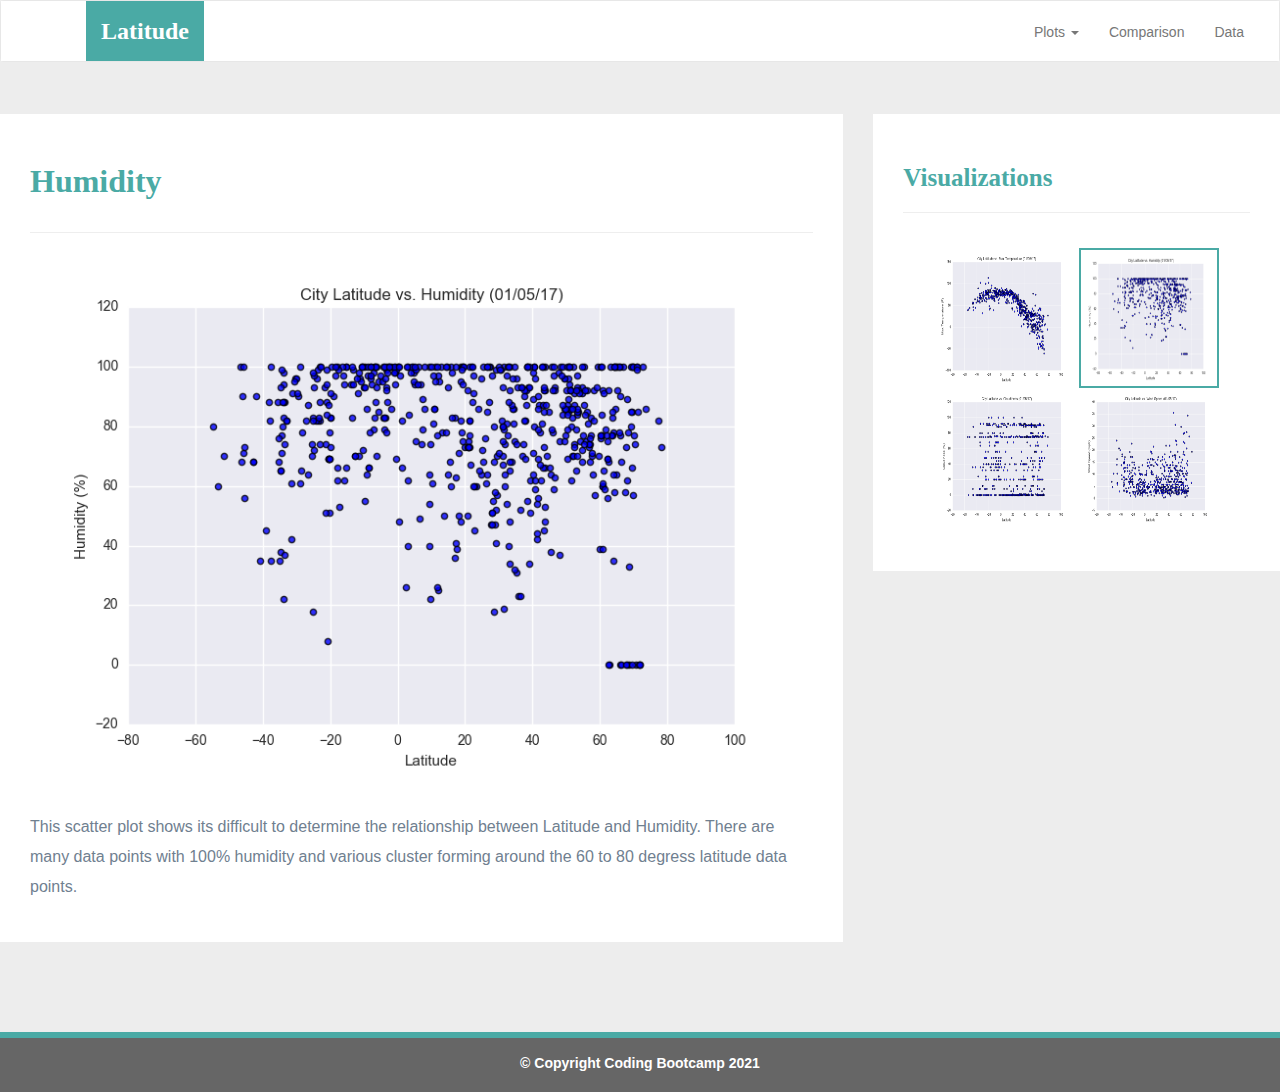
<file: humidity.html>
<!DOCTYPE html>
<html lang="en-us">
  <head>

    <meta charset="UTF-8">
    <meta name="viewport" content="width=device-width, initial-scale=1.0">
    <meta http-equiv="X-UA-Compatible" content="ie=edge">

    <title>Bootstrap Visualization Dashboard</title>

    <!-- Boostrap Stylesheet -->
    <link rel="stylesheet" href="css/bootstrap.min.css" media="screen">

    <!-- Our own CSS stylesheet -->
    <link rel="stylesheet" href="css/styles.css" media="screen">

  </head>

  <body>
    <!-- Start of navbar -->
    <nav class="navbar navbar-default">
      <div class="container-fluid navbar-custom">

        <!-- Brand and toggle get grouped for better mobile display -->
        <div class="row">
          <div class="navbar-header">
            <button type="button" class="navbar-toggle collapsed" data-toggle="collapse" data-target="#bs-example-navbar-collapse-1" aria-expanded="false">
              <span class="sr-only">Toggle Navigation</span>
              <span class="icon-bar"></span>
              <span class="icon-bar"></span>
              <span class="icon-bar"></span>
            </button>
            <div class="col-xs-9 phone-nav">
              <a class="navbar-brand" href="index.html" id="logo">Latitude</a>
            </div>
          </div>

          <!-- Collect the nav links, forms, and other content for toggling -->
          <div class="collapse navbar-collapse" id="bs-example-navbar-collapse-1">
            <ul class="nav navbar-nav navbar-right navbar-right-custom">
              <li class="dropdown">
                <a href="#" class="dropdown-toggle" data-toggle="dropdown" role="button" aria-haspopup="true" aria-expanded="false">Plots <span class="caret"></span></a>
                <ul class="dropdown-menu">
                 <li><a href="temp.html">Max Temperature</a></li>
                  <li><a href="humidity.html">Humidity</a></li>
                  <li><a href="cloudiness.html">Cloudiness</a></li>
                  <li><a href="wind.html">Wind Speed</a></li>
                </ul>
              </li>
              <li><a href="comparison.html">Comparison</a></li>
              <li><a href="data.html">Data</a></li>
            </ul>
          </div><!-- /.navbar-collapse -->
        </div>
      </div><!-- /.container-fluid -->
    </nav>
    <!-- End of navbar -->

    <!-- Start of container -->
    <div class="cointainer">
      <div class="row">
        <!--temperature analysis content-->
        <div class="col-md-8">
          <article class= "description-content">
            <h1 class="description-header">Humidity</h1>
            <hr class="description-hr">
          <!--add the image and the content and the format-->
          <a href="figures/Fig2.png">
          <image src="figures/Fig2.png" title ="City Latitude Vs. Humidity "
            class= "img-responsive">
          </a>
            <p>This scatter plot shows its difficult to determine the relationship between Latitude and Humidity.
               There are many data points with 100% humidity and various cluster forming around the 60 to 80 degress
                latitude data points.

            </p>
            
          </article>

        </div>


        <!--second column is for the visualisation thumbnails-->
        <div class="col-md-4">
          <section id="imageNav-area">
            <div class="imageNav-content">
              <h2 class="imageNav-header">Visualizations</h2>
              <hr>
              <div id="figures">
                <a href="temp.html">
                  <img src="figures/Fig1.png" class="imageNav-photo " title="Latitude Vs. Max Temperature">
                </a>
                <a href="humidity.html">
                  <img src="figures/Fig2.png" class="imageNav-photo active" title="Latitude Vs. Humidity">
                </a>
                <a href="cloudiness.html">
                  <img src="figures/Fig3.png" class="imageNav-photo" title="Latitude Vs. Cloudiness">
                </a>
                <a href="wind.html">
                  <img src="figures/Fig4.png" class="imageNav-photo" title="Latitude Vs. Wind Speed">
                </a>

              </div>
            </div>

          </section>
        </div>
        

      </div>
    </div>
   
    <!-- End of container -->

    <!-- Start of footer -->
    <footer class="footer navbar-fixed-bottom">
      <div class="two-toned-footer-color"></div>
      <p class="text-muted text-muted-footer text-center">
        <b>&copy; Copyright Coding Bootcamp 2021</b>
      </p>
    </footer>
    <!-- End of footer -->

    <!-- jQuery CDN -->
    <script type="text/javascript" src="https://code.jquery.com/jquery-2.1.4.min.js"></script>

    <!-- Bootstrap CDN -->
    <script src="https://maxcdn.bootstrapcdn.com/bootstrap/3.3.6/js/bootstrap.min.js"></script>
  </body>

</html>
</file>
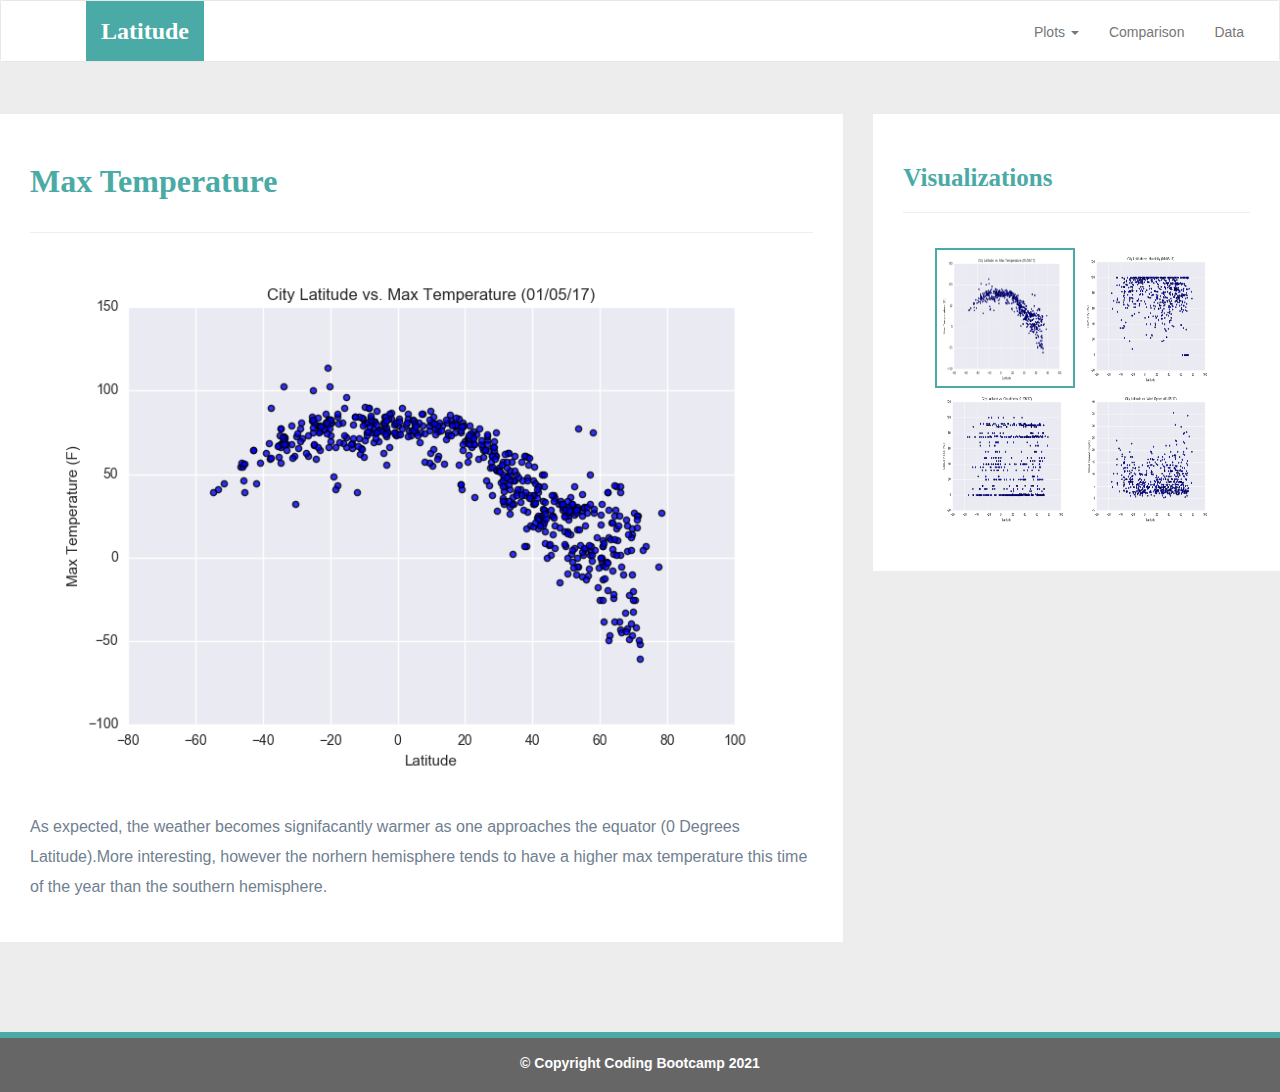
<file: temp.html>
<!DOCTYPE html>
<html lang="en-us">
  <head>

    <meta charset="UTF-8">
    <meta name="viewport" content="width=device-width, initial-scale=1.0">
    <meta http-equiv="X-UA-Compatible" content="ie=edge">

    <title>Bootstrap Visualization Dashboard</title>

    <!-- Boostrap Stylesheet -->
    <link rel="stylesheet" href="css/bootstrap.min.css" media="screen">

    <!-- Our own CSS stylesheet -->
    <link rel="stylesheet" href="css/styles.css" media="screen">

  </head>

  <body>
    <!-- Start of navbar -->
    <nav class="navbar navbar-default">
      <div class="container-fluid navbar-custom">

        <!-- Brand and toggle get grouped for better mobile display -->
        <div class="row">
          <div class="navbar-header">
            <button type="button" class="navbar-toggle collapsed" data-toggle="collapse" data-target="#bs-example-navbar-collapse-1" aria-expanded="false">
              <span class="sr-only">Toggle Navigation</span>
              <span class="icon-bar"></span>
              <span class="icon-bar"></span>
              <span class="icon-bar"></span>
            </button>
            <div class="col-xs-9 phone-nav">
              <a class="navbar-brand" href="index.html" id="logo">Latitude</a>
            </div>
          </div>

          <!-- Collect the nav links, forms, and other content for toggling -->
          <div class="collapse navbar-collapse" id="bs-example-navbar-collapse-1">
            <ul class="nav navbar-nav navbar-right navbar-right-custom">
              <li class="dropdown">
                <a href="#" class="dropdown-toggle" data-toggle="dropdown" role="button" aria-haspopup="true" aria-expanded="false">Plots <span class="caret"></span></a>
                <ul class="dropdown-menu">
                 <li><a href="temp.html">Max Temperature</a></li>
                  <li><a href="humidity.html">Humidity</a></li>
                  <li><a href="cloudiness.html">Cloudiness</a></li>
                  <li><a href="wind.html">Wind Speed</a></li>
                </ul>
              </li>
              <li><a href="comparison.html">Comparison</a></li>
              <li><a href="data.html">Data</a></li>
            </ul>
          </div><!-- /.navbar-collapse -->
        </div>
      </div><!-- /.container-fluid -->
    </nav>
    <!-- End of navbar -->

    <!-- Start of container -->
    <div class="cointainer">
      <div class="row">
        <!--temperature analysis content-->
        <div class="col-md-8">
          <article class= "description-content">
            <h1 class="description-header">Max Temperature</h1>
            <hr class="description-hr">
          <!--add the image and the content and the format-->
          <a href="figures/Fig1.png">
          <image src="figures/Fig1.png" title ="City Latitude Vs. Max Temp Plot"
            class= "img-responsive">
          </a>
            <p>As expected, the weather becomes signifacantly warmer as one
               approaches the equator (0 Degrees Latitude).More interesting,
               however the norhern hemisphere tends to have a higher max temperature 
               this time of the year than the southern hemisphere.

            </p>
            
          </article>


        </div>


        <!--second column is for the visualisation thumbnails-->
        <div class="col-md-4">
          <section id="imageNav-area">
            <div class="imageNav-content">
              <h2 class="imageNav-header">Visualizations</h2>
              <hr>
              <div id="figures">
                <a href="temp.html">
                  <img src="figures/Fig1.png" class="imageNav-photo active" title="Latitude Vs. Max Temperature">
                </a>
                <a href="humidity.html">
                  <img src="figures/Fig2.png" class="imageNav-photo" title="Latitude Vs. Humidity">
                </a>
                <a href="cloudiness.html">
                  <img src="figures/Fig3.png" class="imageNav-photo" title="Latitude Vs. Cloudiness">
                </a>
                <a href="wind.html">
                  <img src="figures/Fig4.png" class="imageNav-photo" title="Latitude Vs. Wind Speed">
                </a>

              </div>
            </div>

          </section>
        </div>
        

      </div>
    </div>
    
    <!-- End of container -->

    <!-- Start of footer -->
    <footer class="footer navbar-fixed-bottom">
      <div class="two-toned-footer-color"></div>
      <p class="text-muted text-muted-footer text-center">
        <b>&copy; Copyright Coding Bootcamp 2021</b>
      </p>
    </footer>
    <!-- End of footer -->

    <!-- jQuery CDN -->
    <script type="text/javascript" src="https://code.jquery.com/jquery-2.1.4.min.js"></script>

    <!-- Bootstrap CDN -->
    <script src="https://maxcdn.bootstrapcdn.com/bootstrap/3.3.6/js/bootstrap.min.js"></script>
  </body>

</html>
</file>
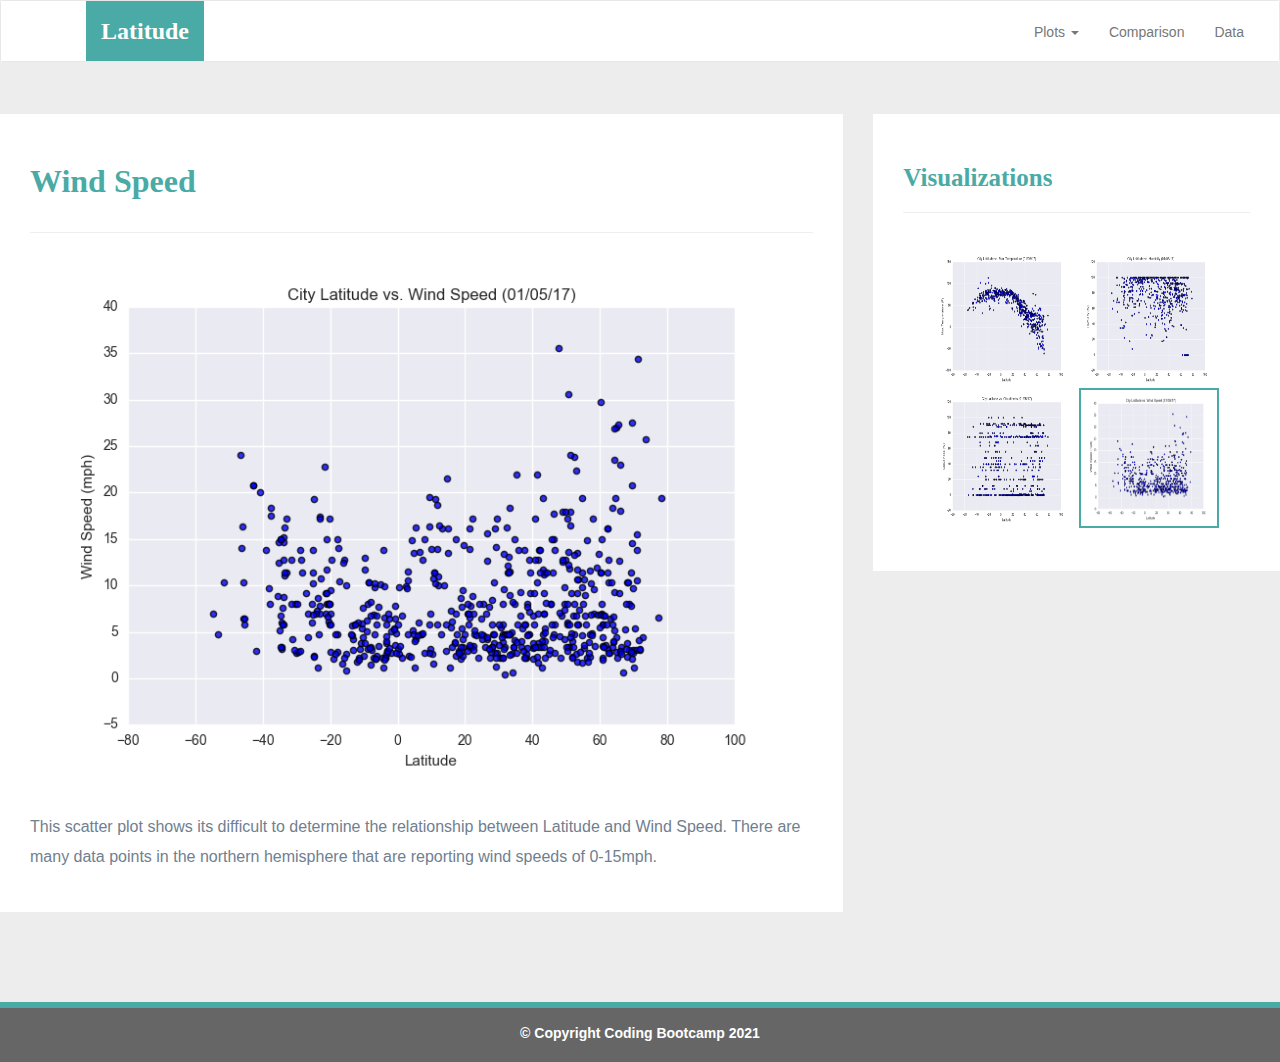
<file: wind.html>
<!DOCTYPE html>
<html lang="en-us">
  <head>

    <meta charset="UTF-8">
    <meta name="viewport" content="width=device-width, initial-scale=1.0">
    <meta http-equiv="X-UA-Compatible" content="ie=edge">

    <title>Bootstrap Visualization Dashboard</title>

    <!-- Boostrap Stylesheet -->
    <link rel="stylesheet" href="css/bootstrap.min.css" media="screen">

    <!-- Our own CSS stylesheet -->
    <link rel="stylesheet" href="css/styles.css" media="screen">

  </head>

  <body>
    <!-- Start of navbar -->
    <nav class="navbar navbar-default">
      <div class="container-fluid navbar-custom">

        <!-- Brand and toggle get grouped for better mobile display -->
        <div class="row">
          <div class="navbar-header">
            <button type="button" class="navbar-toggle collapsed" data-toggle="collapse" data-target="#bs-example-navbar-collapse-1" aria-expanded="false">
              <span class="sr-only">Toggle Navigation</span>
              <span class="icon-bar"></span>
              <span class="icon-bar"></span>
              <span class="icon-bar"></span>
            </button>
            <div class="col-xs-9 phone-nav">
              <a class="navbar-brand" href="index.html" id="logo">Latitude</a>
            </div>
          </div>

          <!-- Collect the nav links, forms, and other content for toggling -->
          <div class="collapse navbar-collapse" id="bs-example-navbar-collapse-1">
            <ul class="nav navbar-nav navbar-right navbar-right-custom">
              <li class="dropdown">
                <a href="#" class="dropdown-toggle" data-toggle="dropdown" role="button" aria-haspopup="true" aria-expanded="false">Plots <span class="caret"></span></a>
                <ul class="dropdown-menu">
                 <li><a href="temp.html">Max Temperature</a></li>
                  <li><a href="humidity.html">Humidity</a></li>
                  <li><a href="cloudiness.html">Cloudiness</a></li>
                  <li><a href="wind.html">Wind Speed</a></li>
                </ul>
              </li>
              <li><a href="comparison.html">Comparison</a></li>
              <li><a href="data.html">Data</a></li>
            </ul>
          </div><!-- /.navbar-collapse -->
        </div>
      </div><!-- /.container-fluid -->
    </nav>
    <!-- End of navbar -->

    <!-- Start of container -->
    <div class="cointainer">
      <div class="row">
        <!--temperature analysis content-->
        <div class="col-md-8">
          <article class= "description-content">
            <h1 class="description-header">Wind Speed</h1>
            <hr class="description-hr">
          <!--add the image and the content and the format-->
          <a href="figures/Fig4.png">
          <image src="figures/Fig4.png" title ="City Latitude Vs. Wind Speed "
            class= "img-responsive">
          </a>
            <p>This scatter plot shows its difficult to determine the relationship between Latitude and Wind Speed.
               There are many data points in the northern hemisphere that are reporting wind speeds of 0-15mph.

            </p>
            
          </article>

        </div>


        <!--second column is for the visualisation thumbnails-->
        <div class="col-md-4">
          <section id="imageNav-area">
            <div class="imageNav-content">
              <h2 class="imageNav-header">Visualizations</h2>
              <hr>
              <div id="figures">
                <a href="temp.html">
                  <img src="figures/Fig1.png" class="imageNav-photo " title="Latitude Vs. Max Temperature">
                </a>
                <a href="humidity.html">
                  <img src="figures/Fig2.png" class="imageNav-photo" title="Latitude Vs. Humidity">
                </a>
                <a href="cloudiness.html">
                  <img src="figures/Fig3.png" class="imageNav-photo" title="Latitude Vs. Cloudiness">
                </a>
                <a href="wind.html">
                  <img src="figures/Fig4.png" class="imageNav-photo active" title="Latitude Vs. Wind Speed">
                </a>

              </div>
            </div>

          </section>
        </div>
        

      </div>
    </div>
    
    <!-- End of container -->

    <!-- Start of footer -->
    <footer class="footer navbar-fixed-bottom">
      <div class="two-toned-footer-color"></div>
      <p class="text-muted text-muted-footer text-center">
        <b>&copy; Copyright Coding Bootcamp 2021</b>
      </p>
    </footer>
    <!-- End of footer -->

    <!-- jQuery CDN -->
    <script type="text/javascript" src="https://code.jquery.com/jquery-2.1.4.min.js"></script>

    <!-- Bootstrap CDN -->
    <script src="https://maxcdn.bootstrapcdn.com/bootstrap/3.3.6/js/bootstrap.min.js"></script>
  </body>

</html>
</file>
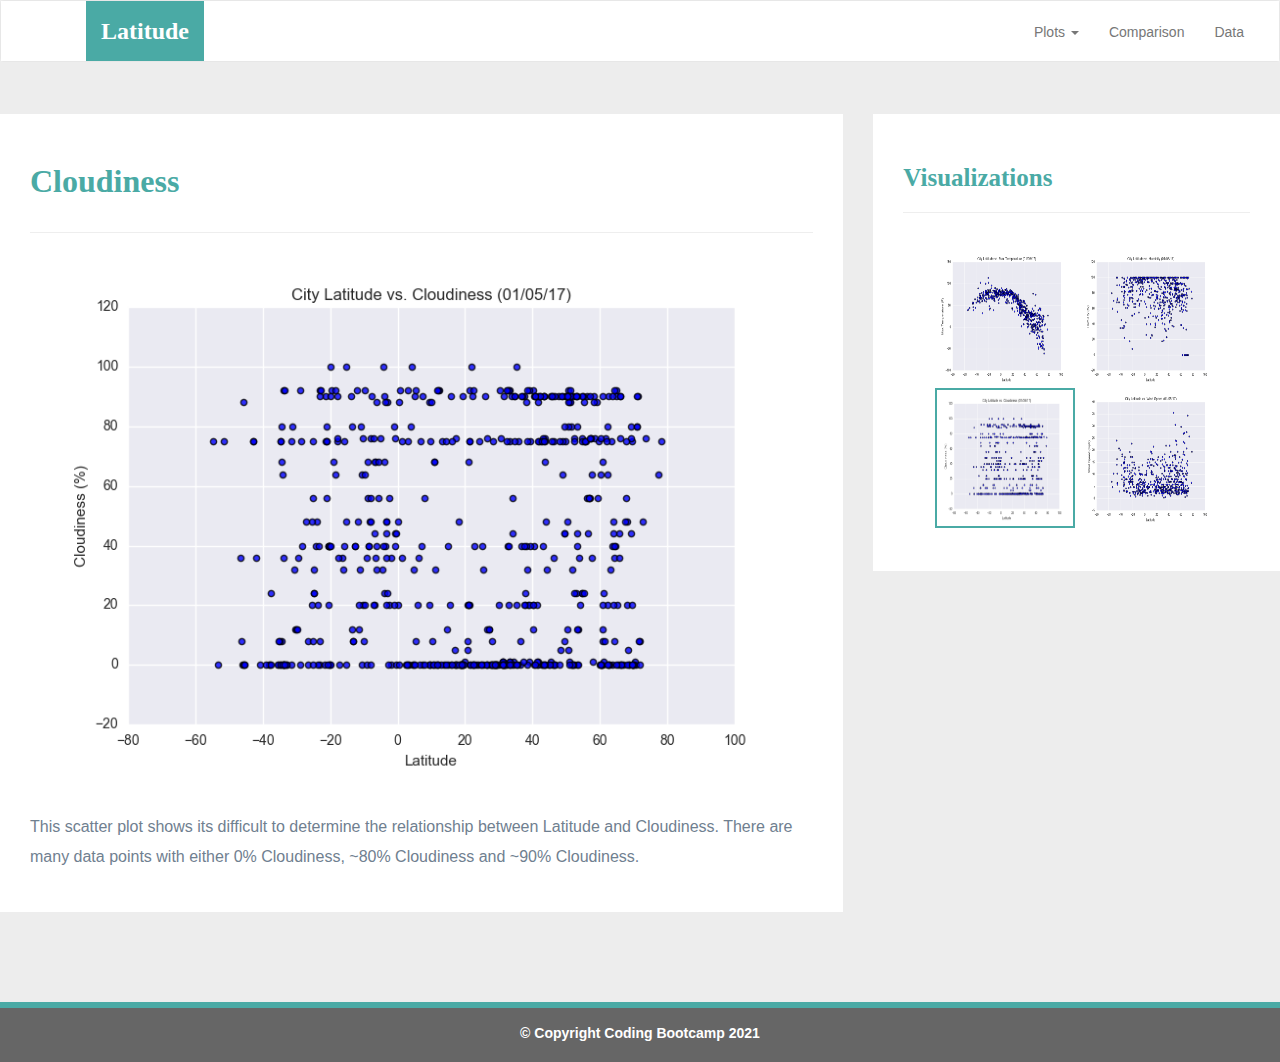
<file: Start Files/cloudiness.html>
<!DOCTYPE html>
<html lang="en-us">
  <head>

    <meta charset="UTF-8">
    <meta name="viewport" content="width=device-width, initial-scale=1.0">
    <meta http-equiv="X-UA-Compatible" content="ie=edge">

    <title>Bootstrap Visualization Dashboard</title>

    <!-- Boostrap Stylesheet -->
    <link rel="stylesheet" href="css/bootstrap.min.css" media="screen">

    <!-- Our own CSS stylesheet -->
    <link rel="stylesheet" href="css/styles.css" media="screen">

  </head>

  <body>
    <!-- Start of navbar -->
    <nav class="navbar navbar-default">
      <div class="container-fluid navbar-custom">

        <!-- Brand and toggle get grouped for better mobile display -->
        <div class="row">
          <div class="navbar-header">
            <button type="button" class="navbar-toggle collapsed" data-toggle="collapse" data-target="#bs-example-navbar-collapse-1" aria-expanded="false">
              <span class="sr-only">Toggle Navigation</span>
              <span class="icon-bar"></span>
              <span class="icon-bar"></span>
              <span class="icon-bar"></span>
            </button>
            <div class="col-xs-9 phone-nav">
              <a class="navbar-brand" href="index.html" id="logo">Latitude</a>
            </div>
          </div>

          <!-- Collect the nav links, forms, and other content for toggling -->
          <div class="collapse navbar-collapse" id="bs-example-navbar-collapse-1">
            <ul class="nav navbar-nav navbar-right navbar-right-custom">
              <li class="dropdown">
                <a href="#" class="dropdown-toggle" data-toggle="dropdown" role="button" aria-haspopup="true" aria-expanded="false">Plots <span class="caret"></span></a>
                <ul class="dropdown-menu">
                 <li><a href="temp.html">Max Temperature</a></li>
                  <li><a href="humidity.html">Humidity</a></li>
                  <li><a href="cloudiness.html">Cloudiness</a></li>
                  <li><a href="wind.html">Wind Speed</a></li>
                </ul>
              </li>
              <li><a href="comparison.html">Comparison</a></li>
              <li><a href="data.html">Data</a></li>
            </ul>
          </div><!-- /.navbar-collapse -->
        </div>
      </div><!-- /.container-fluid -->
    </nav>
    <!-- End of navbar -->

    <!-- Start of container -->
    <div class="cointainer">
      <div class="row">
        <!--temperature analysis content-->
        <div class="col-md-8">
          <article class= "description-content">
            <h1 class="description-header">Cloudiness</h1>
            <hr class="description-hr">
          <!--add the image and the content and the format-->
          <a href="images/Fig3.png">
          <image src="images/Fig3.png" title ="City Latitude Vs. Cloudiness "
            class= "img-responsive">
          </a>
            <p>This scatter plot shows its difficult to determine the relationship between Latitude and Cloudiness.
               There are many data points with either 0% Cloudiness, ~80% Cloudiness and ~90% Cloudiness.

            </p>
            
          </article>

        </div>


        <!--second column is for the visualisation thumbnails-->
        <div class="col-md-4">
          <section id="imageNav-area">
            <div class="imageNav-content">
              <h2 class="imageNav-header">Visualizations</h2>
              <hr>
              <div id="images">
                <a href="temp.html">
                  <img src="images/Fig1.png" class="imageNav-photo " title="Latitude Vs. Max Temperature">
                </a>
                <a href="humidity.html">
                  <img src="images/Fig2.png" class="imageNav-photo" title="Latitude Vs. Humidity">
                </a>
                <a href="cloudiness.html">
                  <img src="images/Fig3.png" class="imageNav-photo active" title="Latitude Vs. Cloudiness">
                </a>
                <a href="wind.html">
                  <img src="images/Fig4.png" class="imageNav-photo" title="Latitude Vs. Wind Speed">
                </a>

              </div>
            </div>

          </section>
        </div>
        

      </div>
    </div>
    
    <!-- End of container -->

    <!-- Start of footer -->
    <footer class="footer navbar-fixed-bottom">
      <div class="two-toned-footer-color"></div>
      <p class="text-muted text-muted-footer text-center">
        <b>&copy; Copyright Coding Bootcamp 2021</b>
      </p>
    </footer>
    <!-- End of footer -->

    <!-- jQuery CDN -->
    <script type="text/javascript" src="https://code.jquery.com/jquery-2.1.4.min.js"></script>

    <!-- Bootstrap CDN -->
    <script src="https://maxcdn.bootstrapcdn.com/bootstrap/3.3.6/js/bootstrap.min.js"></script>
  </body>

</html>
</file>
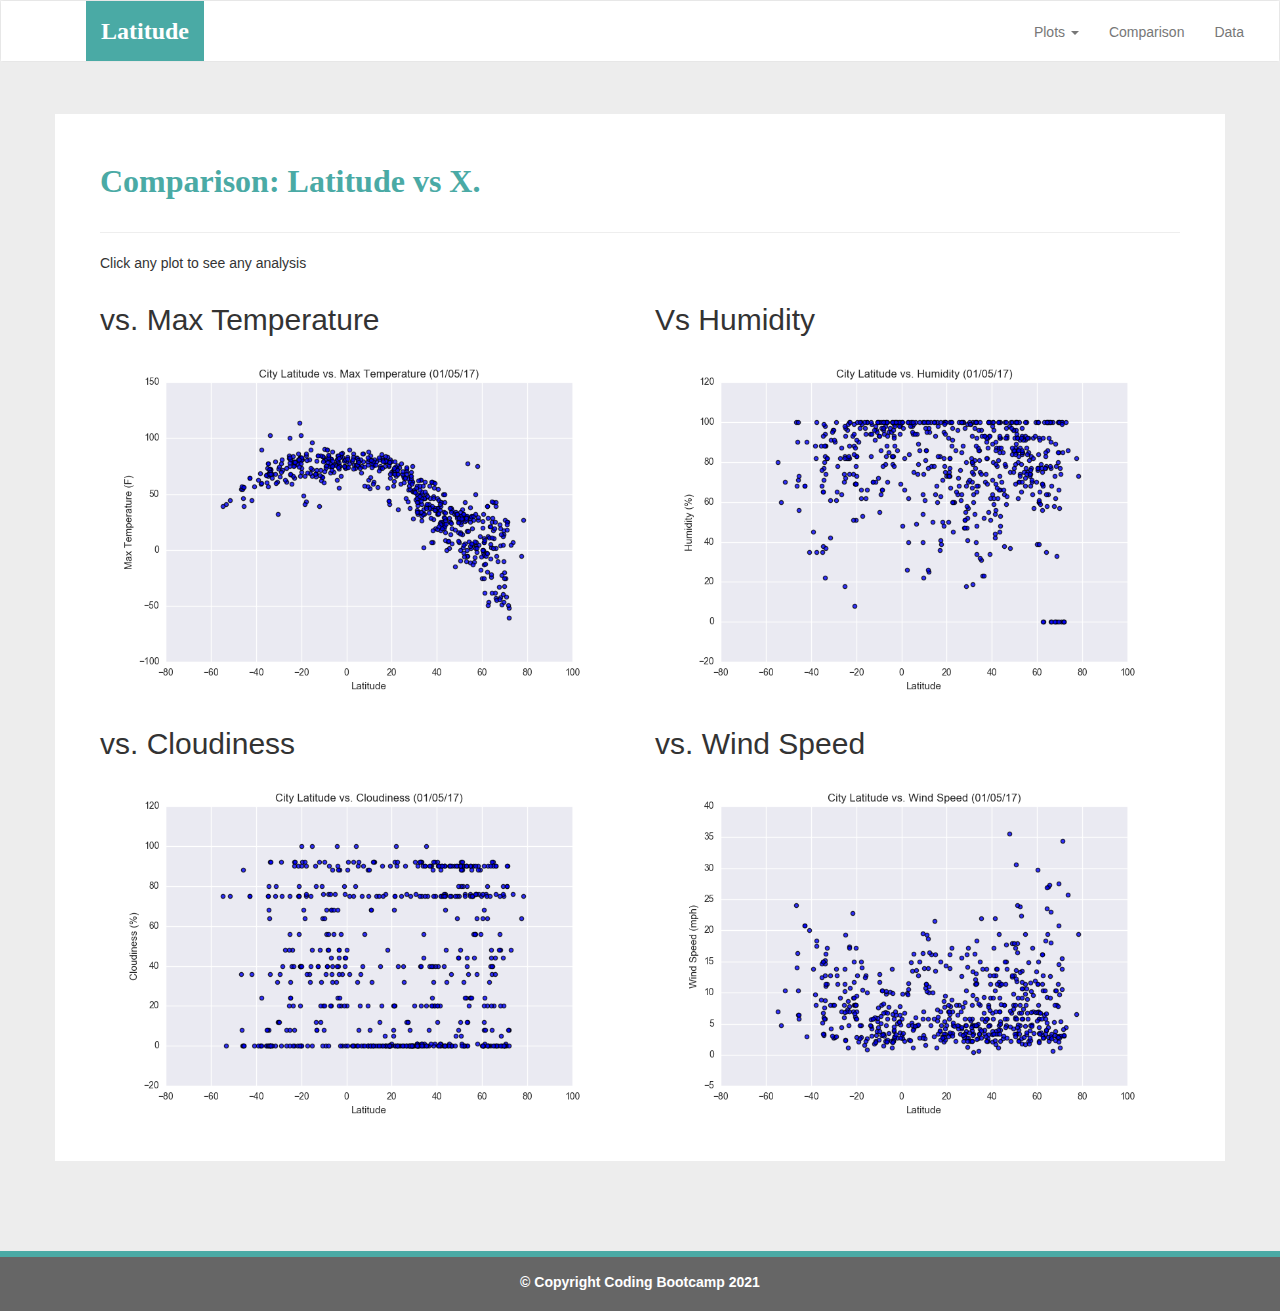
<file: Start Files/comparison.html>
<!DOCTYPE html>
<html lang="en-us">
  <head>

    <meta charset="UTF-8">
    <meta name="viewport" content="width=device-width, initial-scale=1.0">
    <meta http-equiv="X-UA-Compatible" content="ie=edge">

    <title>Bootstrap Visualization Dashboard</title>

    <!-- Boostrap Stylesheet -->
    <link rel="stylesheet" href="css/bootstrap.min.css" media="screen">

    <!-- Our own CSS stylesheet -->
    <link rel="stylesheet" href="css/styles.css" media="screen">

  </head>

  <body>
    <!-- Start of navbar -->
    <nav class="navbar navbar-default">
      <div class="container-fluid navbar-custom">

        <!-- Brand and toggle get grouped for better mobile display -->
        <div class="row">
          <div class="navbar-header">
            <button type="button" class="navbar-toggle collapsed" data-toggle="collapse" data-target="#bs-example-navbar-collapse-1" aria-expanded="false">
              <span class="sr-only">Toggle Navigation</span>
              <span class="icon-bar"></span>
              <span class="icon-bar"></span>
              <span class="icon-bar"></span>
            </button>
            <div class="col-xs-9 phone-nav">
              <a class="navbar-brand" href="index.html" id="logo">Latitude</a>
            </div>
          </div>

          <!-- Collect the nav links, forms, and other content for toggling -->
          <div class="collapse navbar-collapse" id="bs-example-navbar-collapse-1">
            <ul class="nav navbar-nav navbar-right navbar-right-custom">
              <li class="dropdown">
                <a href="#" class="dropdown-toggle" data-toggle="dropdown" role="button" aria-haspopup="true" aria-expanded="false">Plots <span class="caret"></span></a>
                <ul class="dropdown-menu">
                 <li><a href="temp.html">Max Temperature</a></li>
                  <li><a href="humidity.html">Humidity</a></li>
                  <li><a href="cloudiness.html">Cloudiness</a></li>
                  <li><a href="wind.html">Wind Speed</a></li>
                </ul>
              </li>
              <li><a href="comparison.html">Comparison</a></li>
              <li><a href="data.html">Data</a></li>
            </ul>
          </div><!-- /.navbar-collapse -->
        </div>
      </div><!-- /.container-fluid -->
    </nav>
    <!-- End of navbar -->

    <!-- Start of container -->
    <div class="container">
      <article class="description-content row">
        <div class="col-md-12">
          <h1 class="description-header">Comparison: Latitude vs X.</h1>
          <hr class="description-hr">
          <p>Click any plot to see any analysis</p>
        </div>
        <div class="col-md-6">
          <h2 class="Comparison-header">vs. Max Temperature</h2>
          <a href="temp.html">
            <img src="images/Fig1.png" title="Latitude Vs Max Temperature" class="Comparison-img img-responsive">
          </a>
        </div>
        <div class="col-md-6">
          <h2 class="Comparison-header"> Vs Humidity</h2>
          <a href="humidity.html">
            <img src="images/Fig2.png" title="Latitude Vs Humidity" class="Comparison-img img-responsive">
          </a>
        </div>
        <div class="col-md-6">
          <h2 class="Comparison-header">vs. Cloudiness</h2>
          <a href="cloudiness.html">
            <img src="images/Fig3.png" title="Latitude Vs Cloudiness" class="Comparison-img img-responsive">
          </a>
        </div>
        <div class="col-md-6">
          <h2 class="Comparison-header">vs. Wind Speed</h2>
          <a href="wind.html">
            <img src="images/Fig4.png" title="Latitude Vs Wind Speed" class="Comparison-img img-responsive">
          </a>
        </div>
      </article>
    </div>
   
    <!-- End of container -->

    <!-- Start of footer -->
    <footer class="footer navbar-fixed-bottom">
      <div class="two-toned-footer-color"></div>
      <p class="text-muted text-muted-footer text-center">
        <b>&copy; Copyright Coding Bootcamp 2021</b>
      </p>
    </footer>
    <!-- End of footer -->

    <!-- jQuery CDN -->
    <script type="text/javascript" src="https://code.jquery.com/jquery-2.1.4.min.js"></script>

    <!-- Bootstrap CDN -->
    <script src="https://maxcdn.bootstrapcdn.com/bootstrap/3.3.6/js/bootstrap.min.js"></script>
  </body>

</html>
</file>
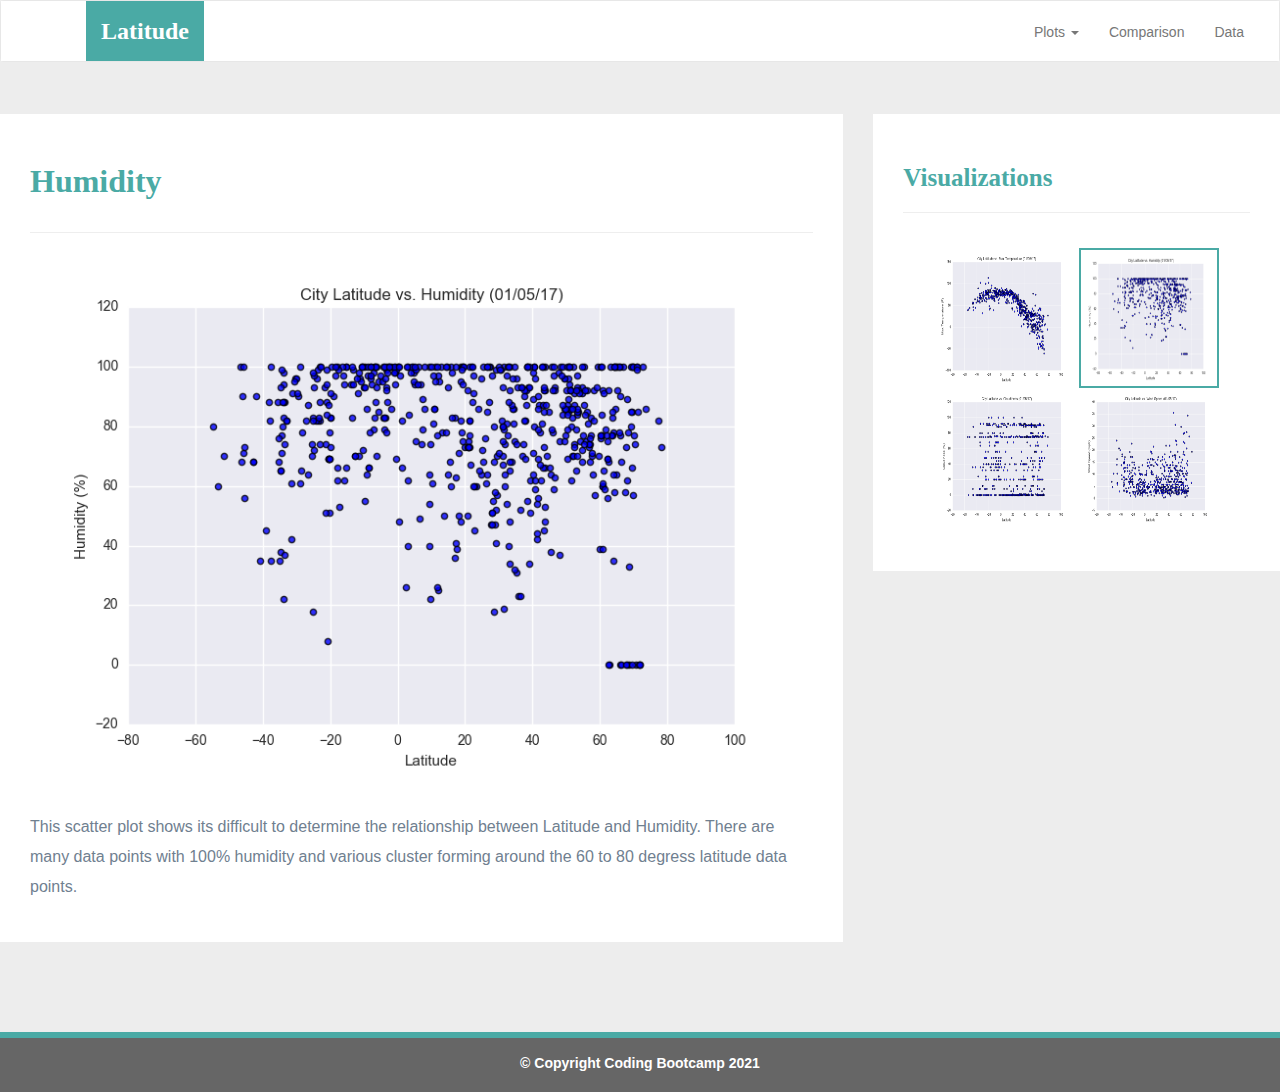
<file: Start Files/humidity.html>
<!DOCTYPE html>
<html lang="en-us">
  <head>

    <meta charset="UTF-8">
    <meta name="viewport" content="width=device-width, initial-scale=1.0">
    <meta http-equiv="X-UA-Compatible" content="ie=edge">

    <title>Bootstrap Visualization Dashboard</title>

    <!-- Boostrap Stylesheet -->
    <link rel="stylesheet" href="css/bootstrap.min.css" media="screen">

    <!-- Our own CSS stylesheet -->
    <link rel="stylesheet" href="css/styles.css" media="screen">

  </head>

  <body>
    <!-- Start of navbar -->
    <nav class="navbar navbar-default">
      <div class="container-fluid navbar-custom">

        <!-- Brand and toggle get grouped for better mobile display -->
        <div class="row">
          <div class="navbar-header">
            <button type="button" class="navbar-toggle collapsed" data-toggle="collapse" data-target="#bs-example-navbar-collapse-1" aria-expanded="false">
              <span class="sr-only">Toggle Navigation</span>
              <span class="icon-bar"></span>
              <span class="icon-bar"></span>
              <span class="icon-bar"></span>
            </button>
            <div class="col-xs-9 phone-nav">
              <a class="navbar-brand" href="index.html" id="logo">Latitude</a>
            </div>
          </div>

          <!-- Collect the nav links, forms, and other content for toggling -->
          <div class="collapse navbar-collapse" id="bs-example-navbar-collapse-1">
            <ul class="nav navbar-nav navbar-right navbar-right-custom">
              <li class="dropdown">
                <a href="#" class="dropdown-toggle" data-toggle="dropdown" role="button" aria-haspopup="true" aria-expanded="false">Plots <span class="caret"></span></a>
                <ul class="dropdown-menu">
                 <li><a href="temp.html">Max Temperature</a></li>
                  <li><a href="humidity.html">Humidity</a></li>
                  <li><a href="cloudiness.html">Cloudiness</a></li>
                  <li><a href="wind.html">Wind Speed</a></li>
                </ul>
              </li>
              <li><a href="comparison.html">Comparison</a></li>
              <li><a href="data.html">Data</a></li>
            </ul>
          </div><!-- /.navbar-collapse -->
        </div>
      </div><!-- /.container-fluid -->
    </nav>
    <!-- End of navbar -->

    <!-- Start of container -->
    <div class="cointainer">
      <div class="row">
        <!--temperature analysis content-->
        <div class="col-md-8">
          <article class= "description-content">
            <h1 class="description-header">Humidity</h1>
            <hr class="description-hr">
          <!--add the image and the content and the format-->
          <a href="images/Fig2.png">
          <image src="images/Fig2.png" title ="City Latitude Vs. Humidity "
            class= "img-responsive">
          </a>
            <p>This scatter plot shows its difficult to determine the relationship between Latitude and Humidity.
               There are many data points with 100% humidity and various cluster forming around the 60 to 80 degress
                latitude data points.

            </p>
            
          </article>

        </div>


        <!--second column is for the visualisation thumbnails-->
        <div class="col-md-4">
          <section id="imageNav-area">
            <div class="imageNav-content">
              <h2 class="imageNav-header">Visualizations</h2>
              <hr>
              <div id="images">
                <a href="temp.html">
                  <img src="images/Fig1.png" class="imageNav-photo " title="Latitude Vs. Max Temperature">
                </a>
                <a href="humidity.html">
                  <img src="images/Fig2.png" class="imageNav-photo active" title="Latitude Vs. Humidity">
                </a>
                <a href="cloudiness.html">
                  <img src="images/Fig3.png" class="imageNav-photo" title="Latitude Vs. Cloudiness">
                </a>
                <a href="wind.html">
                  <img src="images/Fig4.png" class="imageNav-photo" title="Latitude Vs. Wind Speed">
                </a>

              </div>
            </div>

          </section>
        </div>
        

      </div>
    </div>
   
    <!-- End of container -->

    <!-- Start of footer -->
    <footer class="footer navbar-fixed-bottom">
      <div class="two-toned-footer-color"></div>
      <p class="text-muted text-muted-footer text-center">
        <b>&copy; Copyright Coding Bootcamp 2021</b>
      </p>
    </footer>
    <!-- End of footer -->

    <!-- jQuery CDN -->
    <script type="text/javascript" src="https://code.jquery.com/jquery-2.1.4.min.js"></script>

    <!-- Bootstrap CDN -->
    <script src="https://maxcdn.bootstrapcdn.com/bootstrap/3.3.6/js/bootstrap.min.js"></script>
  </body>

</html>
</file>
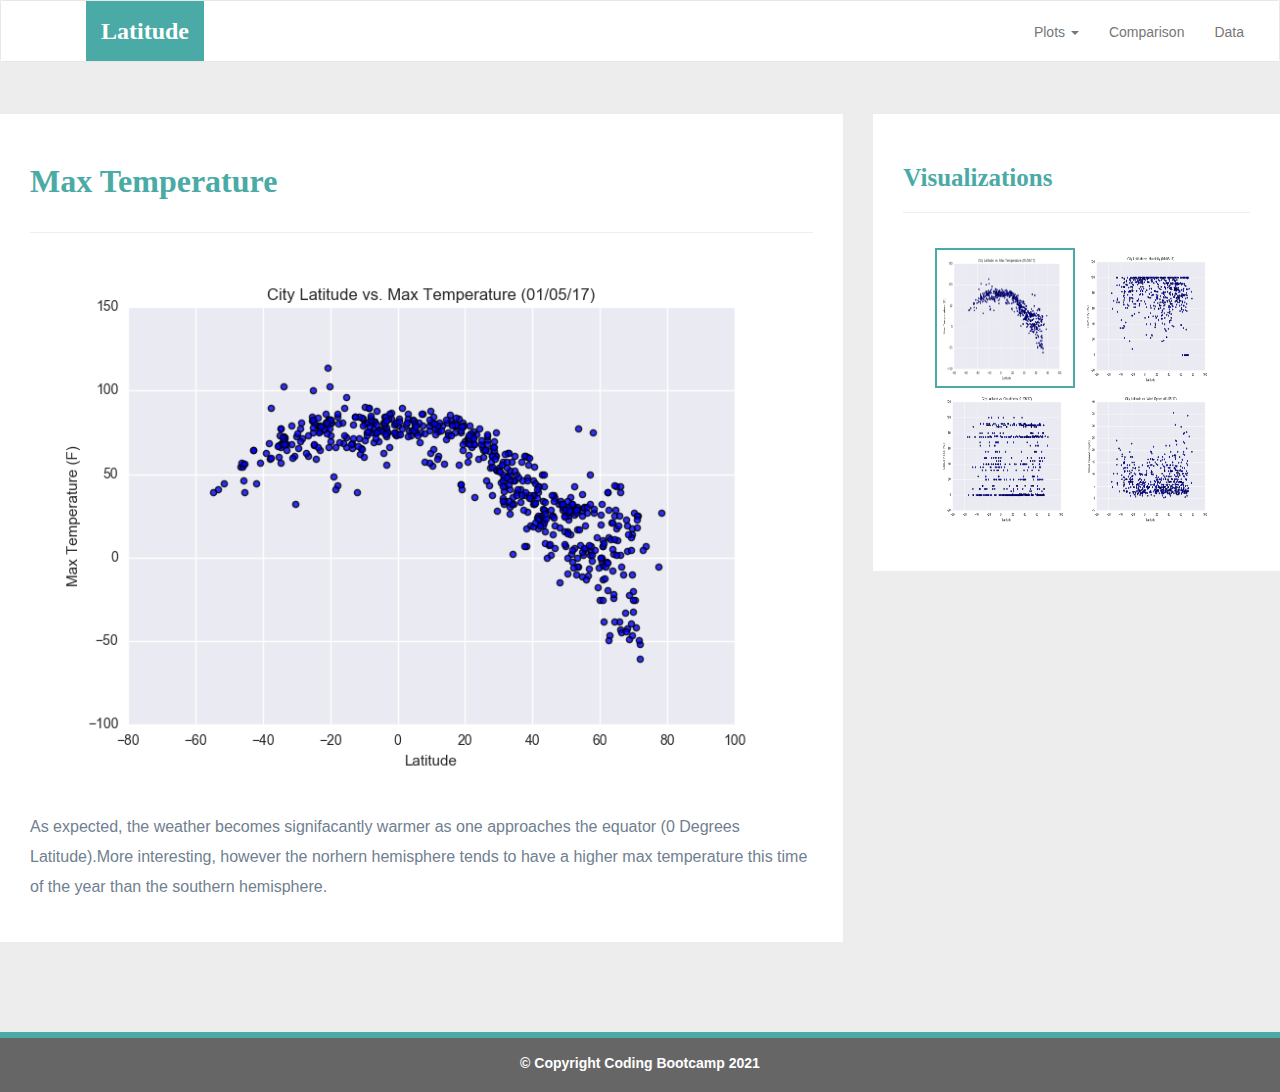
<file: Start Files/temp.html>
<!DOCTYPE html>
<html lang="en-us">
  <head>

    <meta charset="UTF-8">
    <meta name="viewport" content="width=device-width, initial-scale=1.0">
    <meta http-equiv="X-UA-Compatible" content="ie=edge">

    <title>Bootstrap Visualization Dashboard</title>

    <!-- Boostrap Stylesheet -->
    <link rel="stylesheet" href="css/bootstrap.min.css" media="screen">

    <!-- Our own CSS stylesheet -->
    <link rel="stylesheet" href="css/styles.css" media="screen">

  </head>

  <body>
    <!-- Start of navbar -->
    <nav class="navbar navbar-default">
      <div class="container-fluid navbar-custom">

        <!-- Brand and toggle get grouped for better mobile display -->
        <div class="row">
          <div class="navbar-header">
            <button type="button" class="navbar-toggle collapsed" data-toggle="collapse" data-target="#bs-example-navbar-collapse-1" aria-expanded="false">
              <span class="sr-only">Toggle Navigation</span>
              <span class="icon-bar"></span>
              <span class="icon-bar"></span>
              <span class="icon-bar"></span>
            </button>
            <div class="col-xs-9 phone-nav">
              <a class="navbar-brand" href="index.html" id="logo">Latitude</a>
            </div>
          </div>

          <!-- Collect the nav links, forms, and other content for toggling -->
          <div class="collapse navbar-collapse" id="bs-example-navbar-collapse-1">
            <ul class="nav navbar-nav navbar-right navbar-right-custom">
              <li class="dropdown">
                <a href="#" class="dropdown-toggle" data-toggle="dropdown" role="button" aria-haspopup="true" aria-expanded="false">Plots <span class="caret"></span></a>
                <ul class="dropdown-menu">
                 <li><a href="temp.html">Max Temperature</a></li>
                  <li><a href="humidity.html">Humidity</a></li>
                  <li><a href="cloudiness.html">Cloudiness</a></li>
                  <li><a href="wind.html">Wind Speed</a></li>
                </ul>
              </li>
              <li><a href="comparison.html">Comparison</a></li>
              <li><a href="data.html">Data</a></li>
            </ul>
          </div><!-- /.navbar-collapse -->
        </div>
      </div><!-- /.container-fluid -->
    </nav>
    <!-- End of navbar -->

    <!-- Start of container -->
    <div class="cointainer">
      <div class="row">
        <!--temperature analysis content-->
        <div class="col-md-8">
          <article class= "description-content">
            <h1 class="description-header">Max Temperature</h1>
            <hr class="description-hr">
          <!--add the image and the content and the format-->
          <a href="images/Fig1.png">
          <image src="images/Fig1.png" title ="City Latitude Vs. Max Temp Plot"
            class= "img-responsive">
          </a>
            <p>As expected, the weather becomes signifacantly warmer as one
               approaches the equator (0 Degrees Latitude).More interesting,
               however the norhern hemisphere tends to have a higher max temperature 
               this time of the year than the southern hemisphere.

            </p>
            
          </article>


        </div>


        <!--second column is for the visualisation thumbnails-->
        <div class="col-md-4">
          <section id="imageNav-area">
            <div class="imageNav-content">
              <h2 class="imageNav-header">Visualizations</h2>
              <hr>
              <div id="images">
                <a href="temp.html">
                  <img src="images/Fig1.png" class="imageNav-photo active" title="Latitude Vs. Max Temperature">
                </a>
                <a href="humidity.html">
                  <img src="images/Fig2.png" class="imageNav-photo" title="Latitude Vs. Humidity">
                </a>
                <a href="cloudiness.html">
                  <img src="images/Fig3.png" class="imageNav-photo" title="Latitude Vs. Cloudiness">
                </a>
                <a href="wind.html">
                  <img src="images/Fig4.png" class="imageNav-photo" title="Latitude Vs. Wind Speed">
                </a>

              </div>
            </div>

          </section>
        </div>
        

      </div>
    </div>
    
    <!-- End of container -->

    <!-- Start of footer -->
    <footer class="footer navbar-fixed-bottom">
      <div class="two-toned-footer-color"></div>
      <p class="text-muted text-muted-footer text-center">
        <b>&copy; Copyright Coding Bootcamp 2021</b>
      </p>
    </footer>
    <!-- End of footer -->

    <!-- jQuery CDN -->
    <script type="text/javascript" src="https://code.jquery.com/jquery-2.1.4.min.js"></script>

    <!-- Bootstrap CDN -->
    <script src="https://maxcdn.bootstrapcdn.com/bootstrap/3.3.6/js/bootstrap.min.js"></script>
  </body>

</html>
</file>
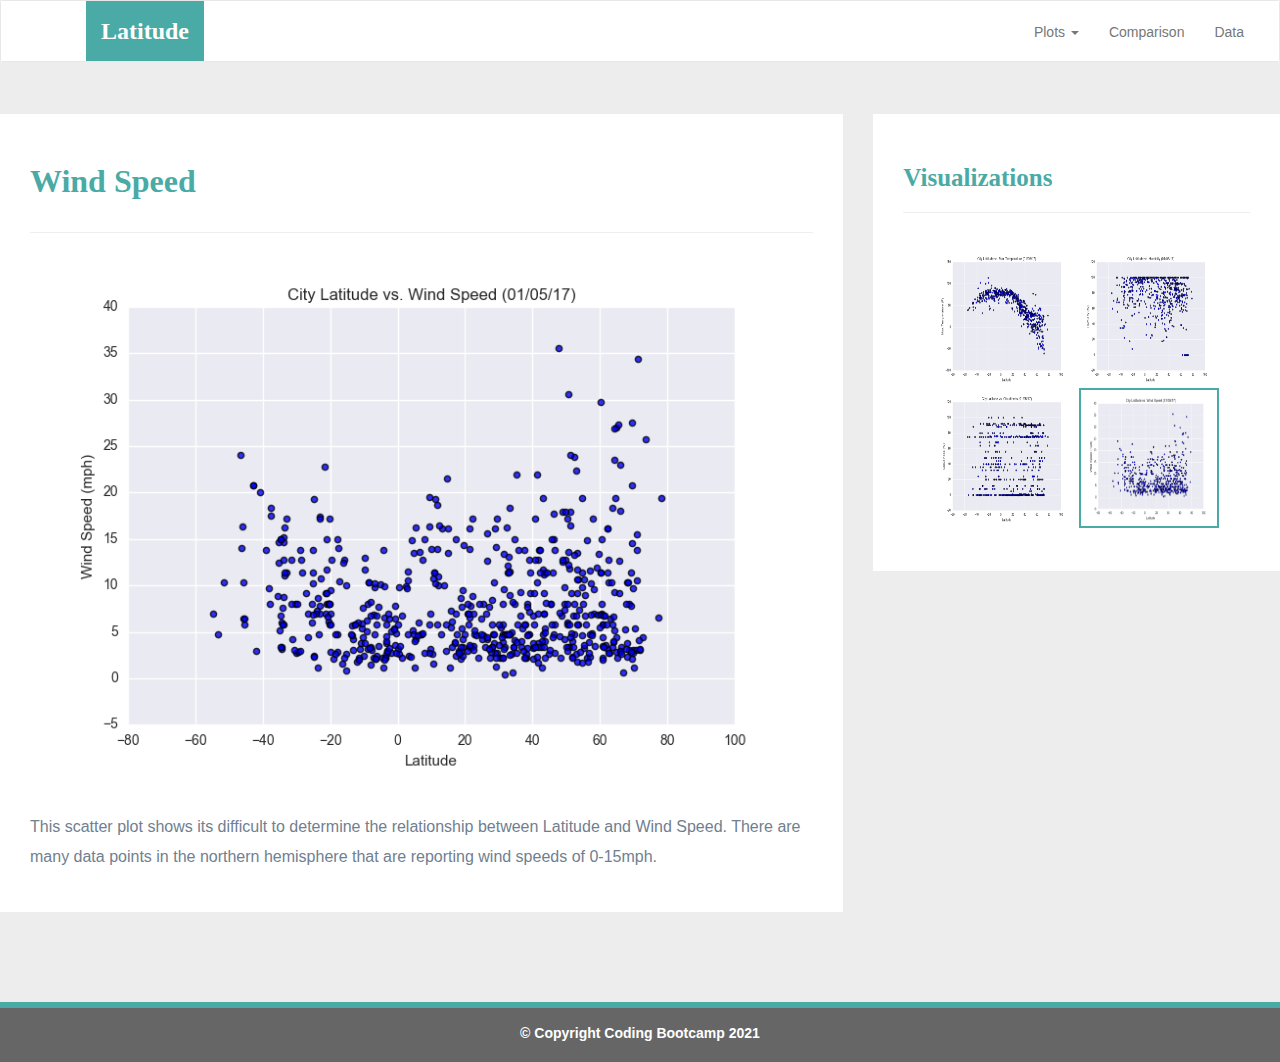
<file: Start Files/wind.html>
<!DOCTYPE html>
<html lang="en-us">
  <head>

    <meta charset="UTF-8">
    <meta name="viewport" content="width=device-width, initial-scale=1.0">
    <meta http-equiv="X-UA-Compatible" content="ie=edge">

    <title>Bootstrap Visualization Dashboard</title>

    <!-- Boostrap Stylesheet -->
    <link rel="stylesheet" href="css/bootstrap.min.css" media="screen">

    <!-- Our own CSS stylesheet -->
    <link rel="stylesheet" href="css/styles.css" media="screen">

  </head>

  <body>
    <!-- Start of navbar -->
    <nav class="navbar navbar-default">
      <div class="container-fluid navbar-custom">

        <!-- Brand and toggle get grouped for better mobile display -->
        <div class="row">
          <div class="navbar-header">
            <button type="button" class="navbar-toggle collapsed" data-toggle="collapse" data-target="#bs-example-navbar-collapse-1" aria-expanded="false">
              <span class="sr-only">Toggle Navigation</span>
              <span class="icon-bar"></span>
              <span class="icon-bar"></span>
              <span class="icon-bar"></span>
            </button>
            <div class="col-xs-9 phone-nav">
              <a class="navbar-brand" href="index.html" id="logo">Latitude</a>
            </div>
          </div>

          <!-- Collect the nav links, forms, and other content for toggling -->
          <div class="collapse navbar-collapse" id="bs-example-navbar-collapse-1">
            <ul class="nav navbar-nav navbar-right navbar-right-custom">
              <li class="dropdown">
                <a href="#" class="dropdown-toggle" data-toggle="dropdown" role="button" aria-haspopup="true" aria-expanded="false">Plots <span class="caret"></span></a>
                <ul class="dropdown-menu">
                 <li><a href="temp.html">Max Temperature</a></li>
                  <li><a href="humidity.html">Humidity</a></li>
                  <li><a href="cloudiness.html">Cloudiness</a></li>
                  <li><a href="wind.html">Wind Speed</a></li>
                </ul>
              </li>
              <li><a href="comparison.html">Comparison</a></li>
              <li><a href="data.html">Data</a></li>
            </ul>
          </div><!-- /.navbar-collapse -->
        </div>
      </div><!-- /.container-fluid -->
    </nav>
    <!-- End of navbar -->

    <!-- Start of container -->
    <div class="cointainer">
      <div class="row">
        <!--temperature analysis content-->
        <div class="col-md-8">
          <article class= "description-content">
            <h1 class="description-header">Wind Speed</h1>
            <hr class="description-hr">
          <!--add the image and the content and the format-->
          <a href="images/Fig4.png">
          <image src="images/Fig4.png" title ="City Latitude Vs. Wind Speed "
            class= "img-responsive">
          </a>
            <p>This scatter plot shows its difficult to determine the relationship between Latitude and Wind Speed.
               There are many data points in the northern hemisphere that are reporting wind speeds of 0-15mph.

            </p>
            
          </article>

        </div>


        <!--second column is for the visualisation thumbnails-->
        <div class="col-md-4">
          <section id="imageNav-area">
            <div class="imageNav-content">
              <h2 class="imageNav-header">Visualizations</h2>
              <hr>
              <div id="images">
                <a href="temp.html">
                  <img src="images/Fig1.png" class="imageNav-photo " title="Latitude Vs. Max Temperature">
                </a>
                <a href="humidity.html">
                  <img src="images/Fig2.png" class="imageNav-photo" title="Latitude Vs. Humidity">
                </a>
                <a href="cloudiness.html">
                  <img src="images/Fig3.png" class="imageNav-photo" title="Latitude Vs. Cloudiness">
                </a>
                <a href="wind.html">
                  <img src="images/Fig4.png" class="imageNav-photo active" title="Latitude Vs. Wind Speed">
                </a>

              </div>
            </div>

          </section>
        </div>
        

      </div>
    </div>
    
    <!-- End of container -->

    <!-- Start of footer -->
    <footer class="footer navbar-fixed-bottom">
      <div class="two-toned-footer-color"></div>
      <p class="text-muted text-muted-footer text-center">
        <b>&copy; Copyright Coding Bootcamp 2021</b>
      </p>
    </footer>
    <!-- End of footer -->

    <!-- jQuery CDN -->
    <script type="text/javascript" src="https://code.jquery.com/jquery-2.1.4.min.js"></script>

    <!-- Bootstrap CDN -->
    <script src="https://maxcdn.bootstrapcdn.com/bootstrap/3.3.6/js/bootstrap.min.js"></script>
  </body>

</html>
</file>
<file: css/styles.css>
/* ----DEFAULT ELEMENT STYLING START---- */
html {
  /* Positioning */
  position: relative;

  /* Box-model */
  min-height: 100%;
}

body {
  /* Positioning */
  margin-bottom: 150px;

  /* Typography */
  font-family: Arial, "Helvetica Neue", Helvetica, sans-serif;

  /* Visual */
  background-color: #ededed;
}

/* Media query for body */
@media only screen and (max-width: 767px) {
  /* Set background color to white on small screens */
  body {
    /* Visual */
    background-color: #fff;
  }
}

/* ----DEFAULT ELEMENT STYLING END---- */

/* ----NAV START---- */
.navbar-custom {
  background-color: #fff;
}

#logo {
  /* Box-model */
  height: 60px;
  padding-top: 20px;
  padding-bottom: 5px;

  /* Positioning */
  margin-left: 70px;
  font-family: Georgia, Times, "Times New Roman", serif;

  /* Typography */
  font-size: 24px;
  font-weight: bold;
  color: #fff;

  /* Visual */
  background: #4aaaa5;
}

/* Logo hover state */
#logo:hover {
  /* Visual */
  opacity: 0.7;
}

.navbar-right-custom {
  /* Box-model */
  padding-top: 6px;
  padding-right: 20px;

  /* Typography */
  font-family: Arial;
  font-weight: lighter;
}

/* Nav element hover state */
.navbar-default .navbar-nav > li > a:hover {
  color: #4aaaa5;
}

/* Media query for nav */
@media only screen and (max-width: 767px) {
  .navbar-header {
    background-color: #4aaaa5;
  }

  #logo {
    width: 100%;

    /* Box-model */
    height: 60px;
    padding-top: 20px;
    padding-bottom: 5px;

    /* Positioning */
    margin-left: 0;
    font-family: Georgia, Times, "Times New Roman", serif;

    /* Typography */
    font-size: 24px;
    font-weight: bold;
    color: #fff;

    /* Visual */
    background: #4aaaa5;
  }
}

/* -----NAV END---- */

/* ----DESCRIPTION START---- */
.description-header {
  /* Positioning */
  margin-bottom: 33px;
  font-family: Georgia, Times, "Times New Roman", serif;

  /* Typography */
  font-size: 32px;
  font-weight: bold;
  color: #4aaaa5;
}

.description-content {
  /* Box-model */
  padding: 30px;

  /* Positioning */
  margin-top: 32px;

  /* Visual */
  background-color: #fff;
}

.description-content > p {
  /* Box-model */
  padding-top: 20px;

  /* Typography */
  font-size: 16px;
  line-height: 30px;
  color: slategray;
}

.description-text {
  padding-bottom: 20px;
}

#description-image {
  /* Positioning */
  float: left;

  /* Box-model */
  width: 200px;
  height: 200px;
  margin-top: 20px;
  margin-right: 20px;
}

/* Description content media query */
@media only screen and (max-width: 767px) {
  /* override default class styling for positioning/padding */

  .description-content {
    /* Box-model */
    padding: 0;

    /* Positioning */
    margin-top: 0;
  }
}

/* ----DESCRIPTION END---- */

/* ----IMAGE NAV START---- */
#imageNav-area {
  width: 100%;

  /* Box-model */
  padding: 30px 30px 43px;

  /* Positioning */
  margin-top: 32px;

  /* Visual */
  background-color: #fff;
}

.imageNav-header {
  /* Positioning */
  margin-bottom: 15px;
  font-family: Georgia, Times, "Times New Roman", serif;

  /* Typography */
  font-size: 25px;
  font-weight: bold;
  color: #4aaaa5;
}

.imageNav-photo {
  width: 140px;

  /* Box-model */
  height: 140px;
}

.imageNav-photo:hover {
  /* Visuals */
  opacity: 0.6;
}

.imageNav-photo.active {
  /* Visuals */
  border: 2px solid #4aaaa5;
}

#figures {
  /* Box-model */
  padding-top: 15px;

  /* Typography */
  text-align: center;
}

/* ----IMAGE NAV END---- */

/* ----COMPARISON START---- */
.comparison-image:hover {
  opacity: 0.6;
}

.comparison-header {
  /* Positioning */
  margin-bottom: 10px;
  font-family: Georgia, Times, "Times New Roman", serif;

  /* Typography */
  font-size: 20px;
  font-weight: bold;
  color: #4aaaa5;
  text-align: center;
}

/* ----COMPARISON END---- */

/* ----FOOTER START---- */
.footer {
  /* Positioning */
  position: absolute;
  bottom: 0;

  /* Box-model */
  width: 100%;
  height: 60px;
  margin-top: 30px;

  /* Visual */
  background-color: #666;
}

.text-muted-footer {
  /* Positioning */
  margin-top: 15px;

  /* Typography */
  color: #fff;
}

.two-toned-footer-color {
  /* Box-model */
  height: 6px;
  padding-top: 3px;

  /* Visual */
  background-color: #4aaaa5;
}

/* ----FOOTER END---- */
</file>
<file: Start Files/css/styles.css>
/* ----DEFAULT ELEMENT STYLING START---- */
html {
  /* Positioning */
  position: relative;

  /* Box-model */
  min-height: 100%;
}

body {
  /* Positioning */
  margin-bottom: 150px;

  /* Typography */
  font-family: Arial, "Helvetica Neue", Helvetica, sans-serif;

  /* Visual */
  background-color: #ededed;
}

/* Media query for body */
@media only screen and (max-width: 767px) {
  /* Set background color to white on small screens */
  body {
    /* Visual */
    background-color: #fff;
  }
}

/* ----DEFAULT ELEMENT STYLING END---- */

/* ----NAV START---- */
.navbar-custom {
  background-color: #fff;
}

#logo {
  /* Box-model */
  height: 60px;
  padding-top: 20px;
  padding-bottom: 5px;

  /* Positioning */
  margin-left: 70px;
  font-family: Georgia, Times, "Times New Roman", serif;

  /* Typography */
  font-size: 24px;
  font-weight: bold;
  color: #fff;

  /* Visual */
  background: #4aaaa5;
}

/* Logo hover state */
#logo:hover {
  /* Visual */
  opacity: 0.7;
}

.navbar-right-custom {
  /* Box-model */
  padding-top: 6px;
  padding-right: 20px;

  /* Typography */
  font-family: Arial;
  font-weight: lighter;
}

/* Nav element hover state */
.navbar-default .navbar-nav > li > a:hover {
  color: #4aaaa5;
}

/* Media query for nav */
@media only screen and (max-width: 767px) {
  .navbar-header {
    background-color: #4aaaa5;
  }

  #logo {
    width: 100%;

    /* Box-model */
    height: 60px;
    padding-top: 20px;
    padding-bottom: 5px;

    /* Positioning */
    margin-left: 0;
    font-family: Georgia, Times, "Times New Roman", serif;

    /* Typography */
    font-size: 24px;
    font-weight: bold;
    color: #fff;

    /* Visual */
    background: #4aaaa5;
  }
}

/* -----NAV END---- */

/* ----DESCRIPTION START---- */
.description-header {
  /* Positioning */
  margin-bottom: 33px;
  font-family: Georgia, Times, "Times New Roman", serif;

  /* Typography */
  font-size: 32px;
  font-weight: bold;
  color: #4aaaa5;
}

.description-content {
  /* Box-model */
  padding: 30px;

  /* Positioning */
  margin-top: 32px;

  /* Visual */
  background-color: #fff;
}

.description-content > p {
  /* Box-model */
  padding-top: 20px;

  /* Typography */
  font-size: 16px;
  line-height: 30px;
  color: slategray;
}

.description-text {
  padding-bottom: 20px;
}

#description-image {
  /* Positioning */
  float: left;

  /* Box-model */
  width: 200px;
  height: 200px;
  margin-top: 20px;
  margin-right: 20px;
}

/* Description content media query */
@media only screen and (max-width: 767px) {
  /* override default class styling for positioning/padding */

  .description-content {
    /* Box-model */
    padding: 0;

    /* Positioning */
    margin-top: 0;
  }
}

/* ----DESCRIPTION END---- */

/* ----IMAGE NAV START---- */
#imageNav-area {
  width: 100%;

  /* Box-model */
  padding: 30px 30px 43px;

  /* Positioning */
  margin-top: 32px;

  /* Visual */
  background-color: #fff;
}

.imageNav-header {
  /* Positioning */
  margin-bottom: 15px;
  font-family: Georgia, Times, "Times New Roman", serif;

  /* Typography */
  font-size: 25px;
  font-weight: bold;
  color: #4aaaa5;
}

.imageNav-photo {
  width: 140px;

  /* Box-model */
  height: 140px;
}

.imageNav-photo:hover {
  /* Visuals */
  opacity: 0.6;
}

.imageNav-photo.active {
  /* Visuals */
  border: 2px solid #4aaaa5;
}

#images {
  /* Box-model */
  padding-top: 15px;

  /* Typography */
  text-align: center;
}

/* ----IMAGE NAV END---- */

/* ----COMPARISON START---- */
.comparison-image:hover {
  opacity: 0.6;
}

.comparison-header {
  /* Positioning */
  margin-bottom: 10px;
  font-family: Georgia, Times, "Times New Roman", serif;

  /* Typography */
  font-size: 20px;
  font-weight: bold;
  color: #4aaaa5;
  text-align: center;
}

/* ----COMPARISON END---- */

/* ----FOOTER START---- */
.footer {
  /* Positioning */
  position: absolute;
  bottom: 0;

  /* Box-model */
  width: 100%;
  height: 60px;
  margin-top: 30px;

  /* Visual */
  background-color: #666;
}

.text-muted-footer {
  /* Positioning */
  margin-top: 15px;

  /* Typography */
  color: #fff;
}

.two-toned-footer-color {
  /* Box-model */
  height: 6px;
  padding-top: 3px;

  /* Visual */
  background-color: #4aaaa5;
}

/* ----FOOTER END---- */
</file>
